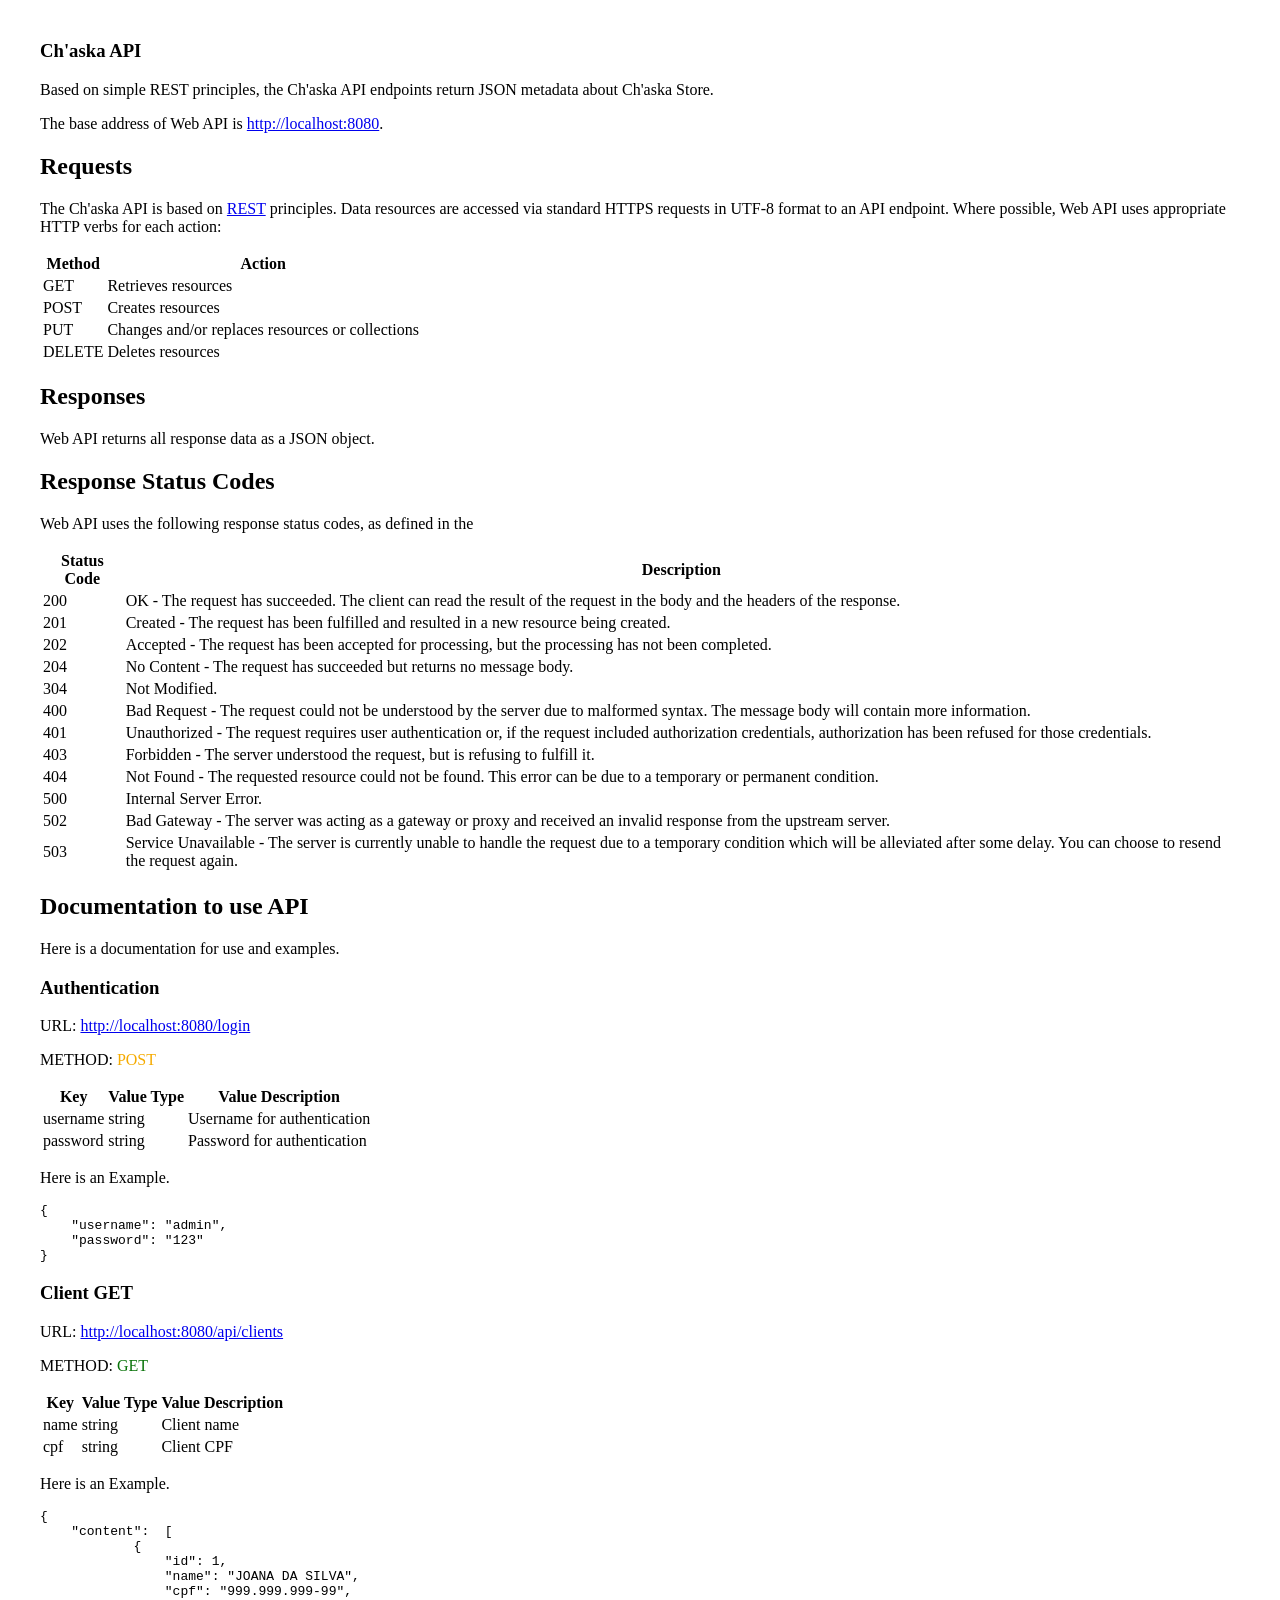
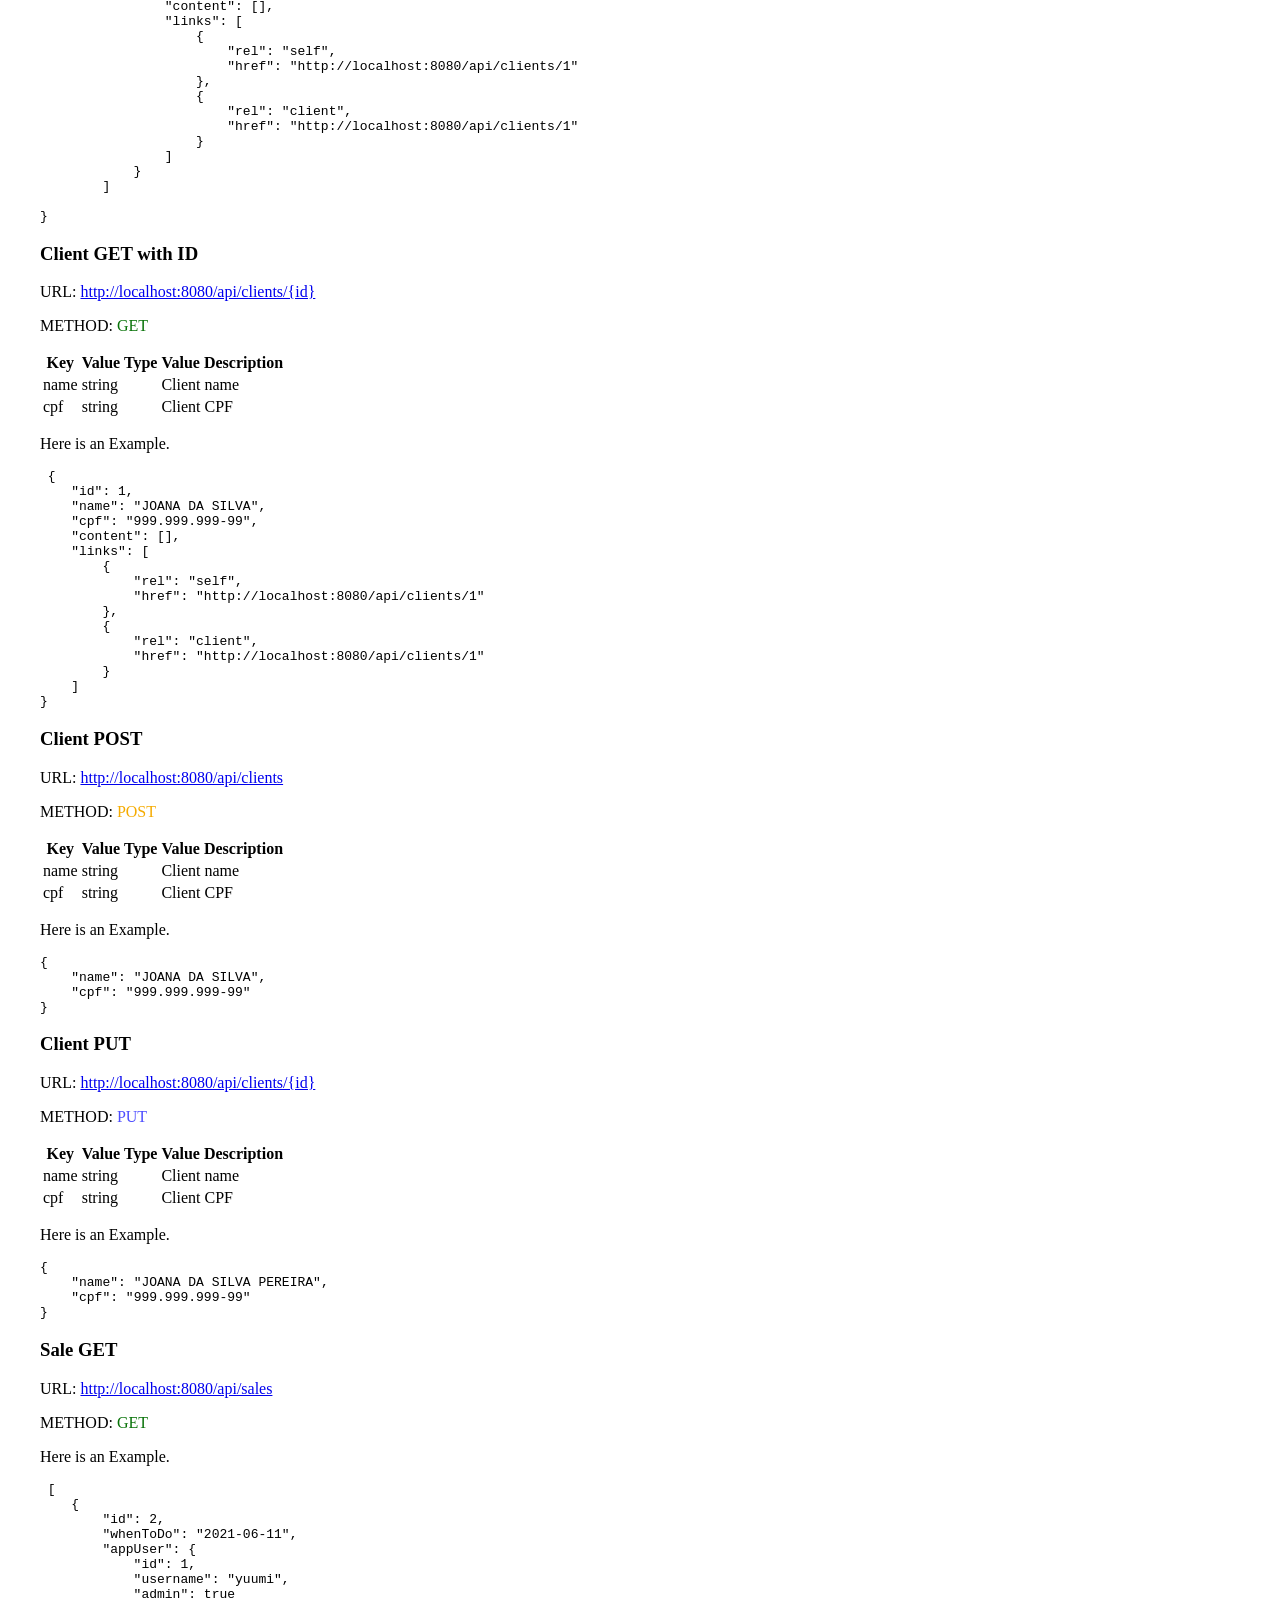
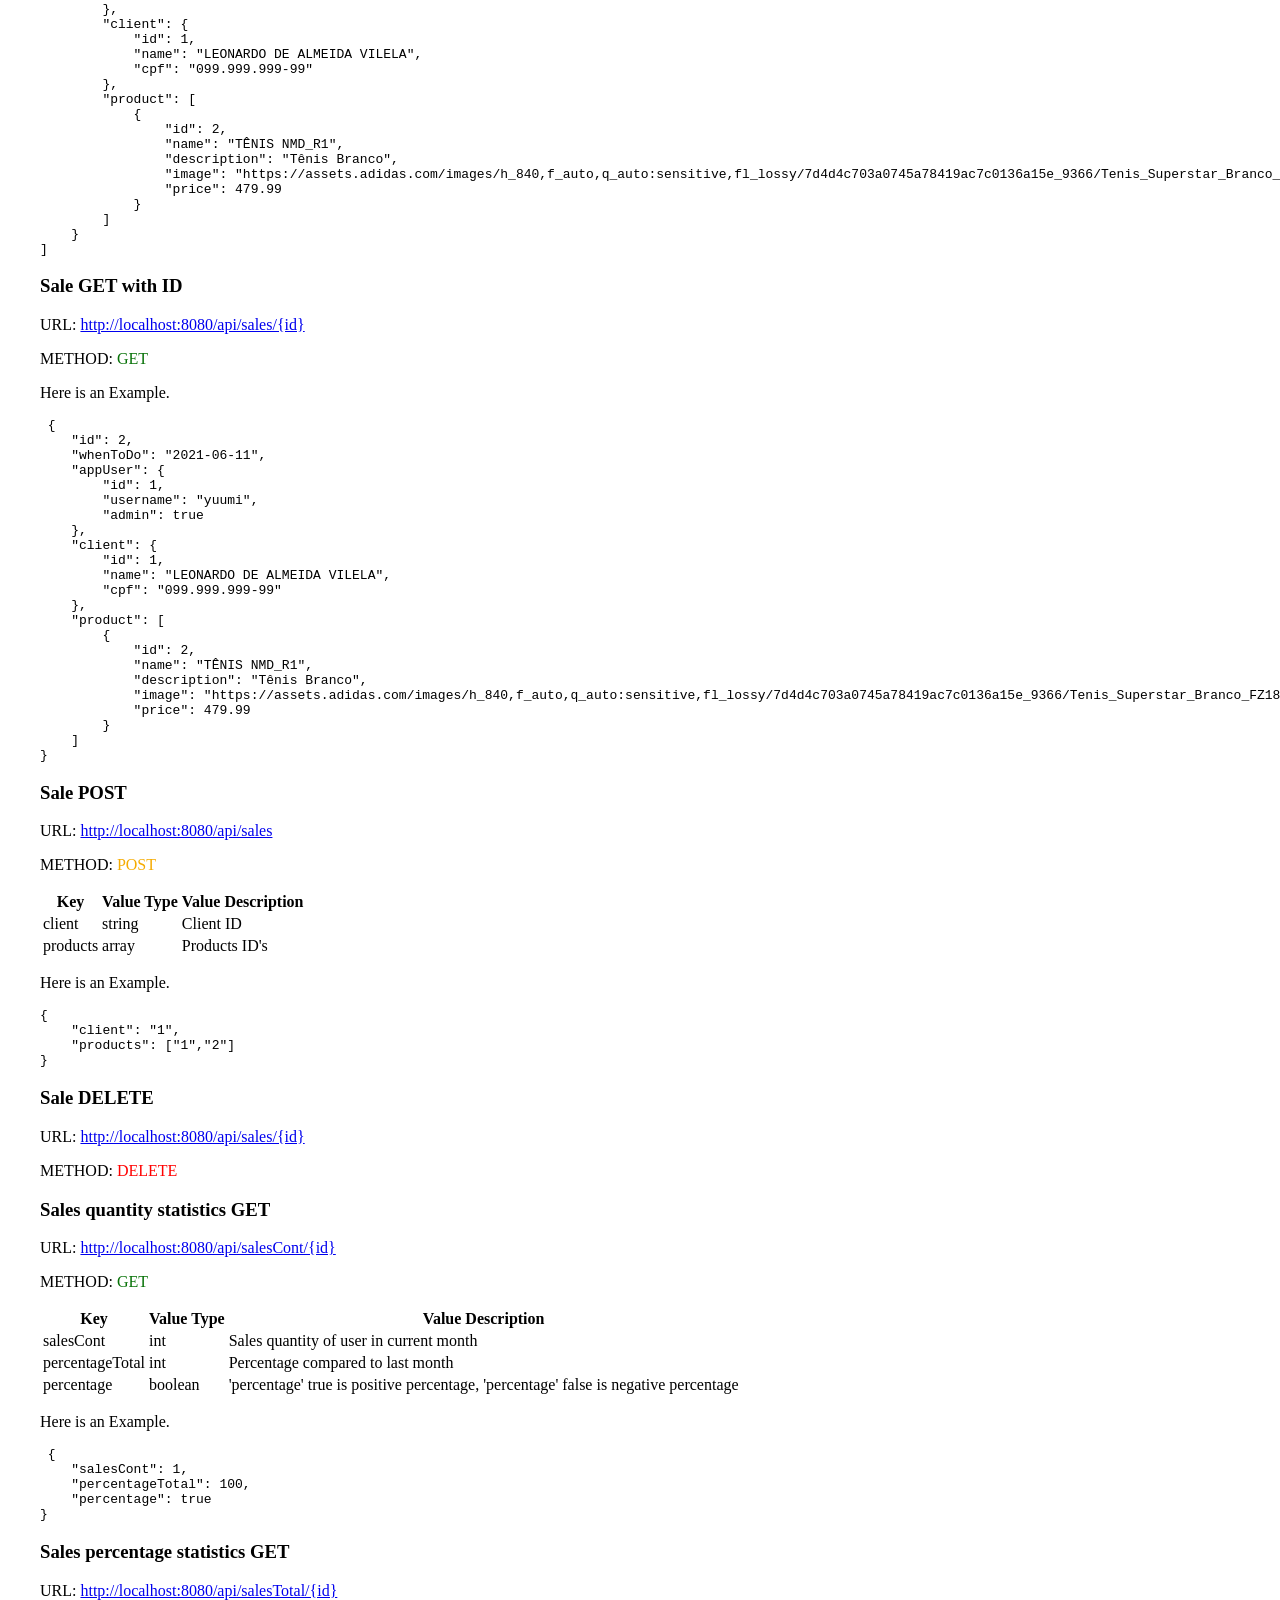
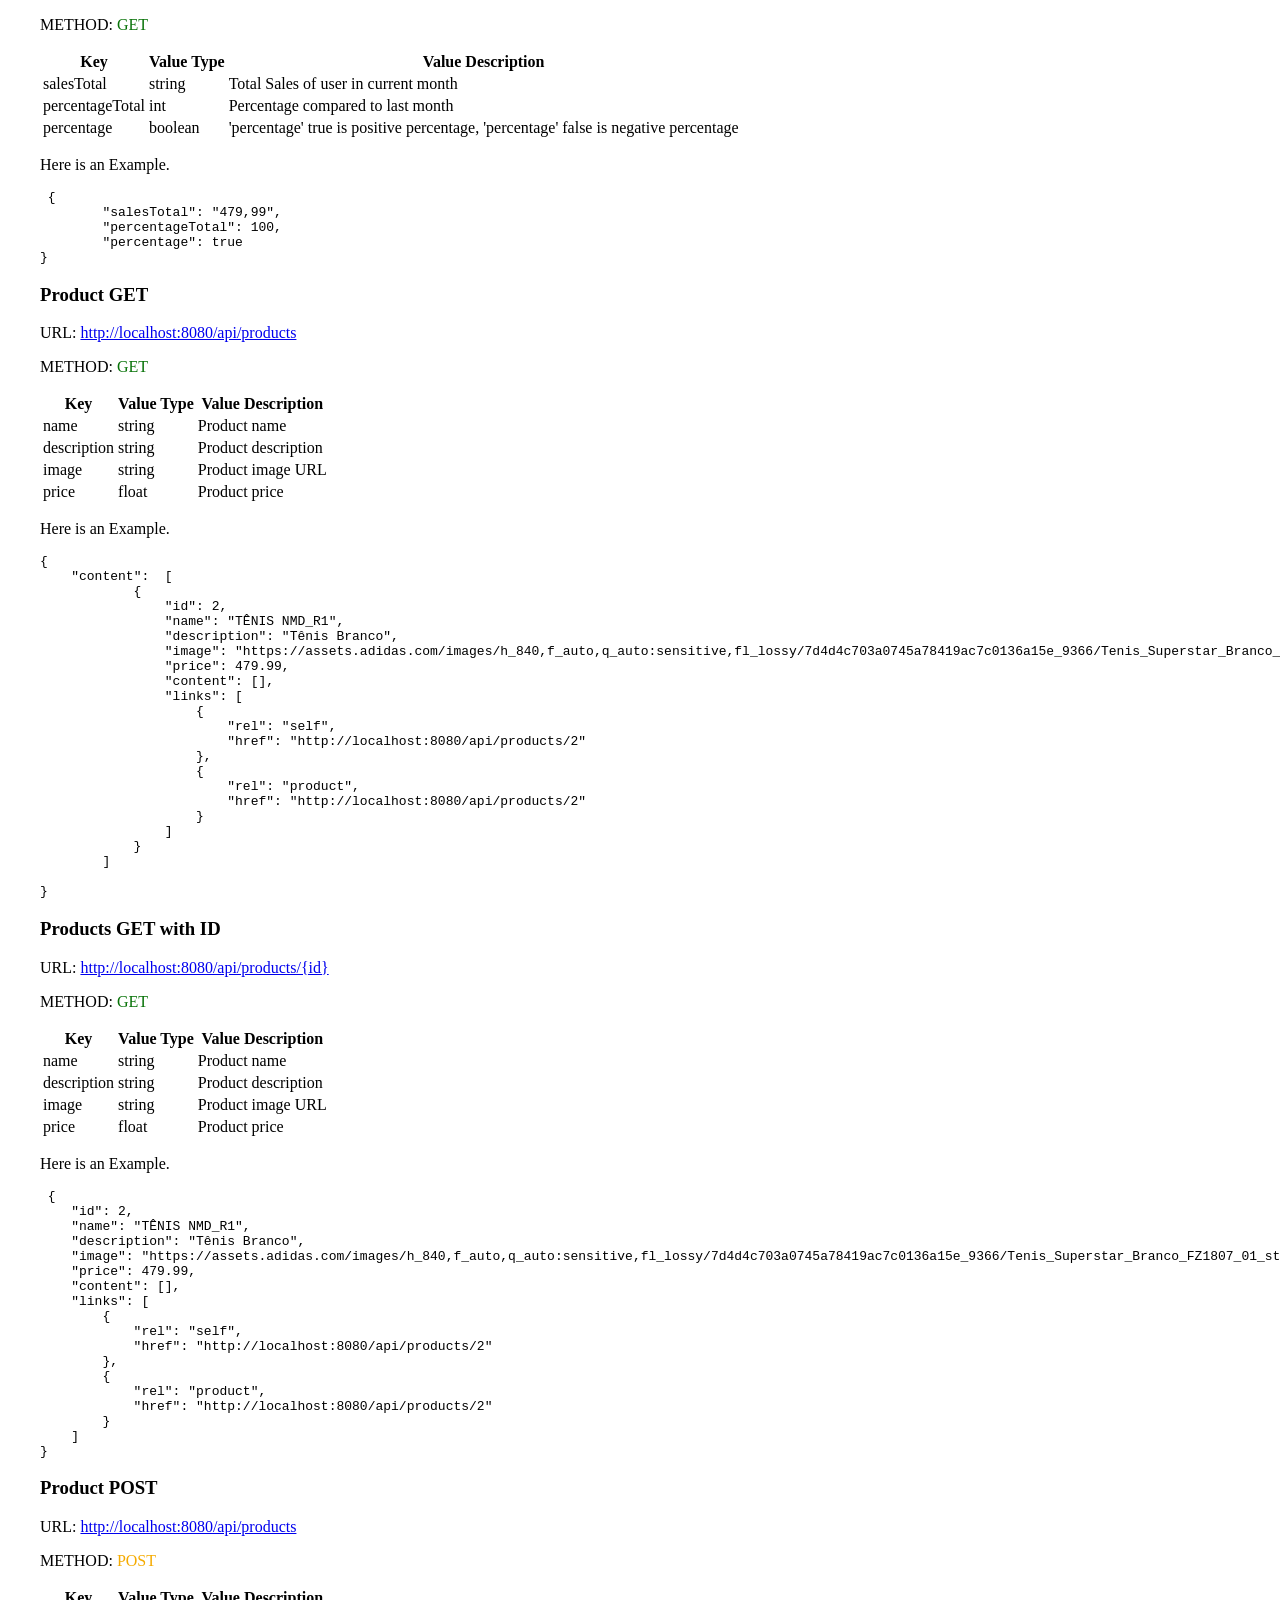
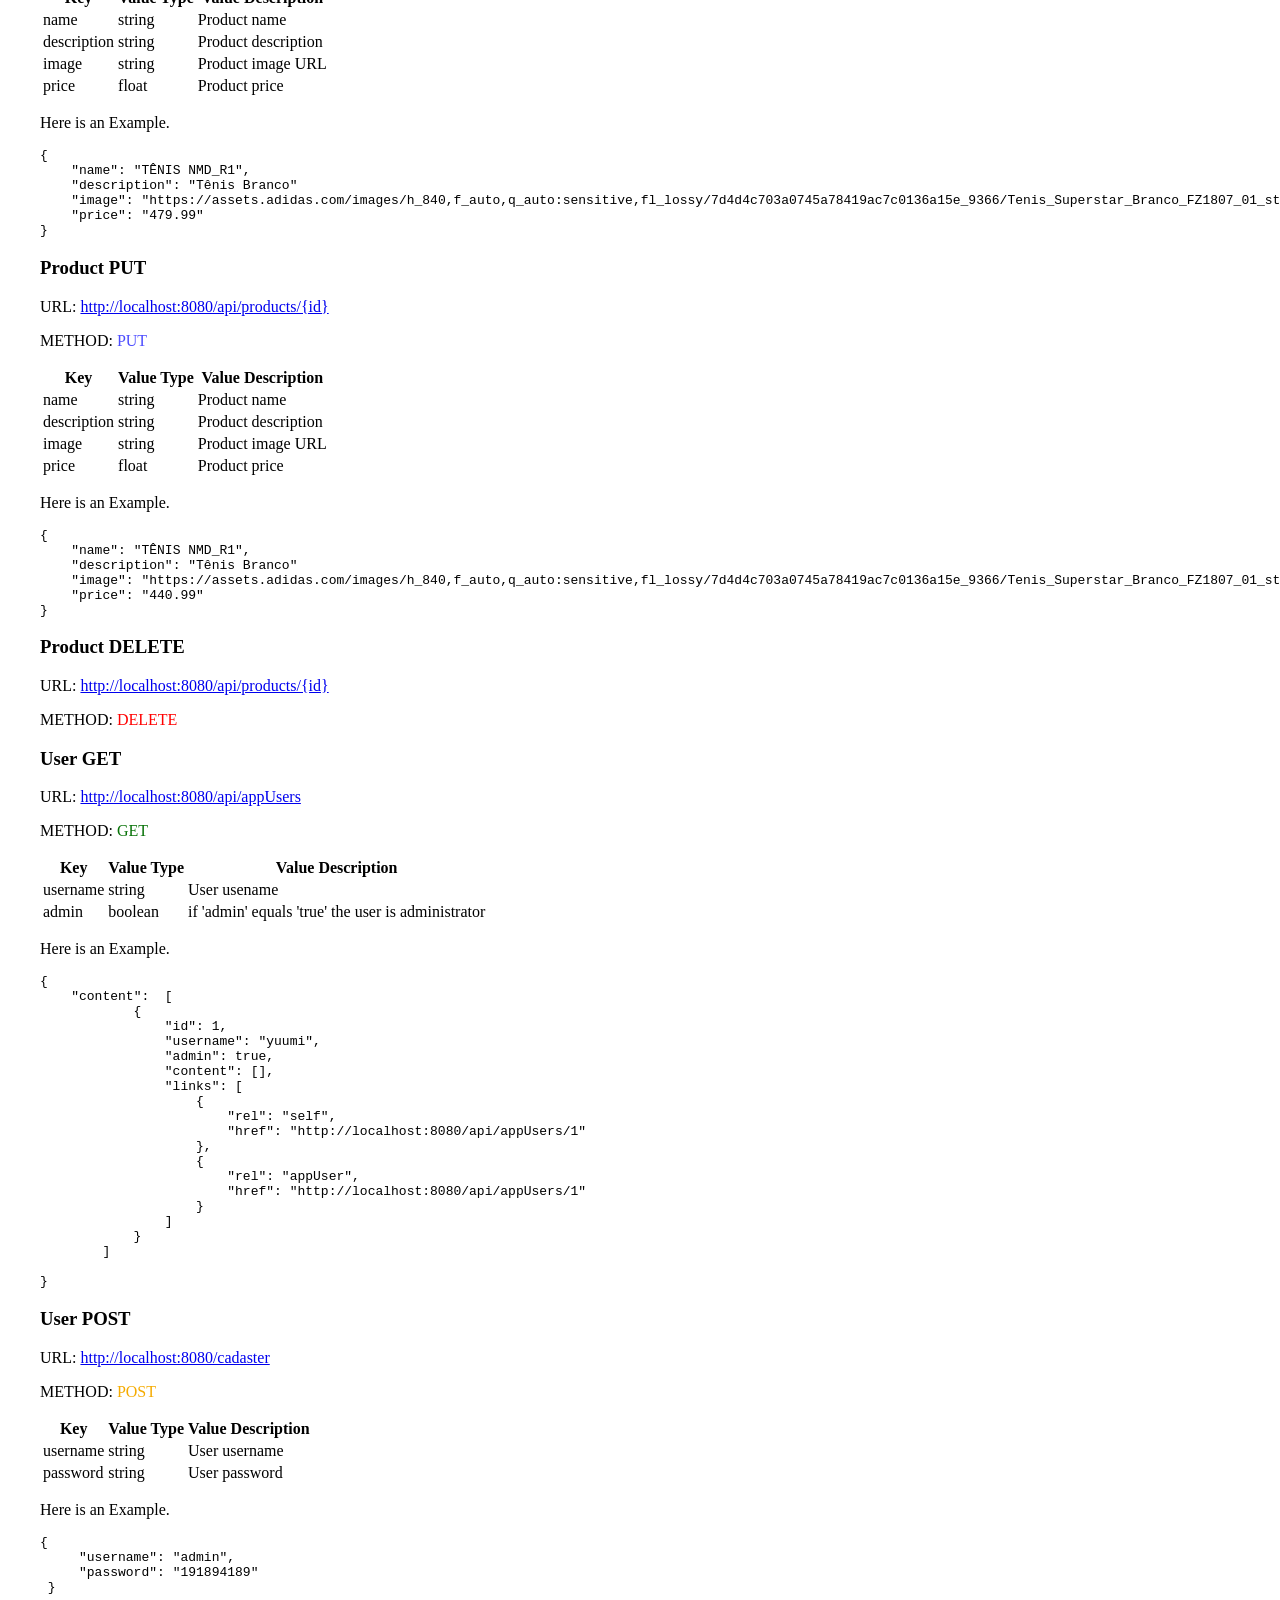
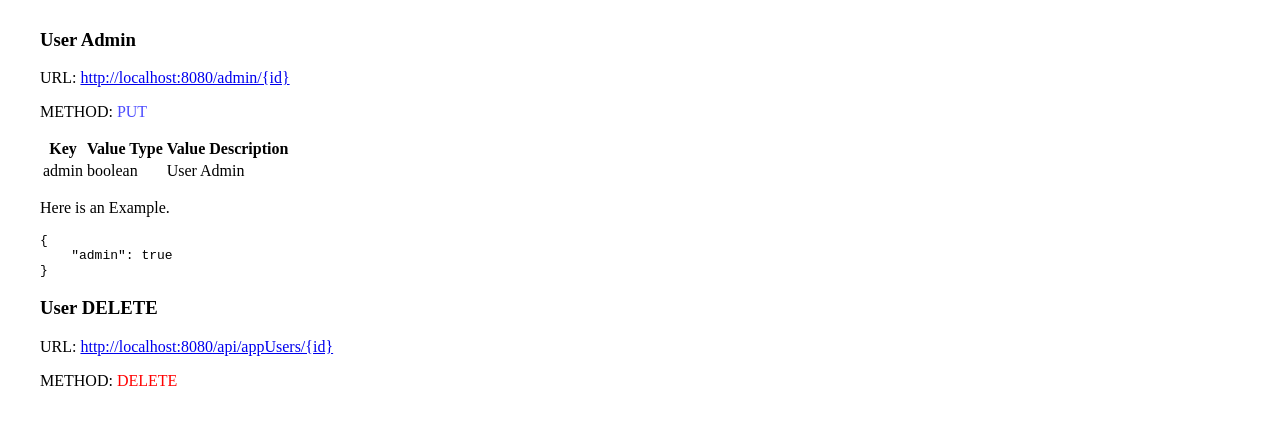
<file: documentationAPI.html>
<!DOCTYPE html>
<html lang="en" class="no-js">

<head>



    <meta charset="utf-8" />
    <title>Ch'aska API</title>

    <meta name="viewport" content="width=device-width, initial-scale=1.0" />

    <link href="https://sp-bootstrap.global.ssl.fastly.net/8.0.0/sp-bootstrap.min.css" rel="stylesheet" />




</head>

<body style="margin: 40px;">


    <div id="page-content">

        <div class="wrap-content">


            <main>
                <article class="post">
                    <section class="docs container-fluid">
                        <div class="row">
                            <div class="col-md-8">
                                <h1 class="display-1">
                                    Ch'aska API

                                </h1>
                            </div>
                        </div>
                    </section>

                    <section class="row">
                        <div class="col-sm-12">

                            <p>Based on simple REST principles, the Ch'aska API endpoints return JSON metadata
                                about Ch'aska Store.
                            </p>


                            <p>The base address of Web API is <a href="http://localhost:8080" target="_blank">http://localhost:8080</a>.

                            <h2 id="requests">Requests</h2>
                            <p>The Ch'aska API is based on <a
                                    href="http://en.wikipedia.org/wiki/Representational_state_transfer" target="_blank">REST</a>
                                principles. Data resources are accessed via standard HTTPS requests in UTF-8 format
                                to an API endpoint. Where possible, Web API uses appropriate HTTP verbs for each
                                action:</p>

                            <table class="table">
                                <thead>
                                    <tr>
                                        <th>Method</th>
                                        <th>Action</th>
                                    </tr>
                                </thead>
                                <tbody>
                                    <tr>
                                        <td>GET</td>
                                        <td>Retrieves resources</td>
                                    </tr>
                                    <tr>
                                        <td>POST</td>
                                        <td>Creates resources</td>
                                    </tr>
                                    <tr>
                                        <td>PUT</td>
                                        <td>Changes and/or replaces resources or collections</td>
                                    </tr>
                                    <tr>
                                        <td>DELETE</td>
                                        <td>Deletes resources</td>
                                    </tr>
                                </tbody>
                            </table>

                            <h2 id="responses">Responses</h2>
                            <p>Web API returns all response data as a JSON object.</p>


                            <h2 id="response-status-codes">Response Status Codes</h2>
                            <p>Web API uses the following response status codes, as defined in the</p>

                            <table class="table">
                                <thead>
                                    <tr>
                                        <th>Status Code</th>
                                        <th>Description</th>
                                    </tr>
                                </thead>
                                <tbody>
                                    <tr>
                                        <td>200</td>
                                        <td>OK - The request has succeeded. The client can read the result of the
                                            request in the body and the headers of the response.</td>
                                    </tr>
                                    <tr>
                                        <td>201</td>
                                        <td>Created - The request has been fulfilled and resulted in a new resource
                                            being created.</td>
                                    </tr>
                                    <tr>
                                        <td>202</td>
                                        <td>Accepted - The request has been accepted for processing, but the
                                            processing has not been completed.</td>
                                    </tr>
                                    <tr>
                                        <td>204</td>
                                        <td>No Content - The request has succeeded but returns no message body.</td>
                                    </tr>
                                    <tr>
                                        <td>304</td>
                                        <td>Not Modified.</td>
                                    </tr>
                                    <tr>
                                        <td>400</td>
                                        <td>Bad Request - The request could not be understood by the server due to
                                            malformed syntax. The message body will contain more information.</td>
                                    </tr>
                                    <tr>
                                        <td>401</td>
                                        <td>Unauthorized - The request requires user authentication or, if the
                                            request included authorization credentials, authorization has been
                                            refused for those credentials.</td>
                                    </tr>
                                    <tr>
                                        <td>403</td>
                                        <td>Forbidden - The server understood the request, but is refusing to
                                            fulfill it.</td>
                                    </tr>
                                    <tr>
                                        <td>404</td>
                                        <td>Not Found - The requested resource could not be found. This error can be
                                            due to a temporary or permanent condition.</td>
                                    </tr>
                                    <tr>
                                        <td>500</td>
                                        <td>Internal Server Error.</td>
                                    </tr>
                                    <tr>
                                        <td>502</td>
                                        <td>Bad Gateway - The server was acting as a gateway or proxy and received
                                            an invalid response from the upstream server.</td>
                                    </tr>
                                    <tr>
                                        <td>503</td>
                                        <td>Service Unavailable - The server is currently unable to handle the
                                            request due to a temporary condition which will be alleviated after some
                                            delay. You can choose to resend the request again.</td>
                                    </tr>
                                </tbody>
                            </table>

                            <h2 id="response-schema">Documentation to use API</h2>
                            <p>Here is a documentation for use and examples.</p>

                            <h3 id="authentication-error-object">Authentication</h3>
                            <p>URL: <a href="http://localhost:8080/login" target="_blank">http://localhost:8080/login</a></p>
                            <p>METHOD: <span style="color: #F5AB01;">POST</span></p>

                            <table class="table">
                                <thead>
                                    <tr>
                                        <th>Key</th>
                                        <th>Value Type</th>
                                        <th>Value Description</th>
                                    </tr>
                                </thead>
                                <tbody>
                                    <tr>
                                        <td>username</td>
                                        <td>string</td>
                                        <td>Username for authentication</td>
                                    </tr>
                                    <tr>
                                        <td>password</td>
                                        <td>string</td>
                                        <td>Password for authentication</td>
                                    </tr>
                                </tbody>
                            </table>

                            <p>Here is an Example.</p>
                            <div class="language-shell highlighter-rouge">
                                <div class="highlight">

<pre class="highlight"><code><span class="o">{</span>
    <span class="s2">"username"</span>: <span class="s2">"admin"</span>,
    <span class="s2">"password"</span>: <span class="s2">"123"</span>
<span class="o">}</span>
</code></pre>
                                </div>
                            </div>

                            <!--Client get-->
                            <h3 id="authentication-error-object">Client GET</h3>
                            <p>URL: <a href="http://localhost:8080/api/clients" target="_blank">http://localhost:8080/api/clients</a></p>
                            <p>METHOD: <span style="color: rgb(7, 114, 7);">GET</span></p>

                            <table class="table">
                                <thead>
                                    <tr>
                                        <th>Key</th>
                                        <th>Value Type</th>
                                        <th>Value Description</th>
                                    </tr>
                                </thead>
                                <tbody>
                                    <tr>
                                        <td>name</td>
                                        <td>string</td>
                                        <td>Client name</td>
                                    </tr>
                                    <tr>
                                        <td>cpf</td>
                                        <td>string</td>
                                        <td>Client CPF</td>
                                    </tr>
                                </tbody>
                            </table>

                            <p>Here is an Example.</p>
                            <div class="language-shell highlighter-rouge">
                                <div class="highlight">

<pre class="highlight"><code><span class="o">{</span>
    <span class="s2">"content"</span>: <span class="s2"> [
            {
                "id": 1,
                "name": "JOANA DA SILVA",
                "cpf": "999.999.999-99",
                "content": [],
                "links": [
                    {
                        "rel": "self",
                        "href": "http://localhost:8080/api/clients/1"
                    },
                    {
                        "rel": "client",
                        "href": "http://localhost:8080/api/clients/1"
                    }
                ]
            }
        ]
    </span>
<span class="o">}</span>
</code></pre>
                                </div>
                            </div>


                            <!--Client get ID-->
                            <h3 id="authentication-error-object">Client GET with ID</h3>
                            <p>URL: <a href="http://localhost:8080/api/clients/{id}" target="_blank">http://localhost:8080/api/clients/{id}</a></p>
                            <p>METHOD: <span style="color: rgb(7, 114, 7);">GET</span></p>

                            <table class="table">
                                <thead>
                                    <tr>
                                        <th>Key</th>
                                        <th>Value Type</th>
                                        <th>Value Description</th>
                                    </tr>
                                </thead>
                                <tbody>
                                    <tr>
                                        <td>name</td>
                                        <td>string</td>
                                        <td>Client name</td>
                                    </tr>
                                    <tr>
                                        <td>cpf</td>
                                        <td>string</td>
                                        <td>Client CPF</td>
                                    </tr>
                                </tbody>
                            </table>

                            <p>Here is an Example.</p>
                            <div class="language-shell highlighter-rouge">
                                <div class="highlight">



<pre class="highlight"><code><span class="s2"> {
    "id": 1,
    "name": "JOANA DA SILVA",
    "cpf": "999.999.999-99",
    "content": [],
    "links": [
        {
            "rel": "self",
            "href": "http://localhost:8080/api/clients/1"
        },
        {
            "rel": "client",
            "href": "http://localhost:8080/api/clients/1"
        }
    ]
}</span></code></pre>
                                </div>
                            </div>



                            <!--Client post-->
                            <h3 id="authentication-error-object">Client POST</h3>
                            <p>URL: <a href="http://localhost:8080/api/clients" target="_blank">http://localhost:8080/api/clients</a></p>
                            <p>METHOD: <span style="color: #F5AB01;">POST</span></p>

                            <table class="table">
                                <thead>
                                    <tr>
                                        <th>Key</th>
                                        <th>Value Type</th>
                                        <th>Value Description</th>
                                    </tr>
                                </thead>
                                <tbody>
                                    <tr>
                                        <td>name</td>
                                        <td>string</td>
                                        <td>Client name</td>
                                    </tr>
                                    <tr>
                                        <td>cpf</td>
                                        <td>string</td>
                                        <td>Client CPF</td>
                                    </tr>
                                </tbody>
                            </table>

                            <p>Here is an Example.</p>
                            <div class="language-shell highlighter-rouge">
                                <div class="highlight">

<pre class="highlight"><code><span class="o">{</span>
    <span class="s2">"name"</span>: <span class="s2">"JOANA DA SILVA"</span>,
    <span class="s2">"cpf"</span>: <span class="s2">"999.999.999-99"</span>
<span class="o">}</span>
</code></pre>
                                </div>
                            </div>


                            <!--Client put-->
                            <h3 id="authentication-error-object">Client PUT</h3>
                            <p>URL: <a href="http://localhost:8080/api/clients/{id}" target="_blank">http://localhost:8080/api/clients/{id}</a></p>
                            <p>METHOD: <span style="color: rgb(77, 77, 255);">PUT</span></p>

                            <table class="table">
                                <thead>
                                    <tr>
                                        <th>Key</th>
                                        <th>Value Type</th>
                                        <th>Value Description</th>
                                    </tr>
                                </thead>
                                <tbody>
                                    <tr>
                                        <td>name</td>
                                        <td>string</td>
                                        <td>Client name</td>
                                    </tr>
                                    <tr>
                                        <td>cpf</td>
                                        <td>string</td>
                                        <td>Client CPF</td>
                                    </tr>
                                </tbody>
                            </table>

                            <p>Here is an Example.</p>
                            <div class="language-shell highlighter-rouge">
                                <div class="highlight">

<pre class="highlight"><code><span class="o">{</span>
    <span class="s2">"name"</span>: <span class="s2">"JOANA DA SILVA PEREIRA"</span>,
    <span class="s2">"cpf"</span>: <span class="s2">"999.999.999-99"</span>
<span class="o">}</span>
</code></pre>
                                </div>
                            </div>






                            <!--Sale GET-->
                            <h3 id="authentication-error-object">Sale GET</h3>
                            <p>URL: <a href="http://localhost:8080/api/sales" target="_blank">http://localhost:8080/api/sales</a></p>
                            <p>METHOD: <span style="color: rgb(7, 114, 7);">GET</span></p>

                            <p>Here is an Example.</p>
                            <div class="language-shell highlighter-rouge">
                                <div class="highlight">


<pre class="highlight"><code><span class="s2"> [
    {
        "id": 2,
        "whenToDo": "2021-06-11",
        "appUser": {
            "id": 1,
            "username": "yuumi",
            "admin": true
        },
        "client": {
            "id": 1,
            "name": "LEONARDO DE ALMEIDA VILELA",
            "cpf": "099.999.999-99"
        },
        "product": [
            {
                "id": 2,
                "name": "TÊNIS NMD_R1",
                "description": "Tênis Branco",
                "image": "https://assets.adidas.com/images/h_840,f_auto,q_auto:sensitive,fl_lossy/7d4d4c703a0745a78419ac7c0136a15e_9366/Tenis_Superstar_Branco_FZ1807_01_standard.jpg",
                "price": 479.99
            }
        ]
    }
]</span></code></pre>
                                </div>
                            </div>


                            <!--Sale GET with ID-->
                            <h3 id="authentication-error-object">Sale GET with ID</h3>
                            <p>URL: <a href="http://localhost:8080/api/sales/{id}" target="_blank">http://localhost:8080/api/sales/{id}</a></p>
                            <p>METHOD: <span style="color: rgb(7, 114, 7);">GET</span></p>

                            <p>Here is an Example.</p>
                            <div class="language-shell highlighter-rouge">
                                <div class="highlight">



<pre class="highlight"><code><span class="s2"> {
    "id": 2,
    "whenToDo": "2021-06-11",
    "appUser": {
        "id": 1,
        "username": "yuumi",
        "admin": true
    },
    "client": {
        "id": 1,
        "name": "LEONARDO DE ALMEIDA VILELA",
        "cpf": "099.999.999-99"
    },
    "product": [
        {
            "id": 2,
            "name": "TÊNIS NMD_R1",
            "description": "Tênis Branco",
            "image": "https://assets.adidas.com/images/h_840,f_auto,q_auto:sensitive,fl_lossy/7d4d4c703a0745a78419ac7c0136a15e_9366/Tenis_Superstar_Branco_FZ1807_01_standard.jpg",
            "price": 479.99
        }
    ]
}</span></code></pre>
                                </div>
                            </div>



                            <!--Sale POST-->
                            <h3 id="authentication-error-object">Sale POST</h3>
                            <p>URL: <a href="http://localhost:8080/api/sales" target="_blank">http://localhost:8080/api/sales</a></p>
                            <p>METHOD: <span style="color: #F5AB01;">POST</span></p>

                            <table class="table">
                                <thead>
                                    <tr>
                                        <th>Key</th>
                                        <th>Value Type</th>
                                        <th>Value Description</th>
                                    </tr>
                                </thead>
                                <tbody>
                                    <tr>
                                        <td>client</td>
                                        <td>string</td>
                                        <td>Client ID</td>
                                    </tr>
                                    <tr>
                                        <td>products</td>
                                        <td>array</td>
                                        <td>Products ID's</td>
                                    </tr>
                                </tbody>
                            </table>

                            <p>Here is an Example.</p>
                            <div class="language-shell highlighter-rouge">
                                <div class="highlight">

<pre class="highlight"><code><span class="o">{</span>
    <span class="s2">"client"</span>: <span class="s2">"1"</span>,
    <span class="s2">"products"</span>: <span class="s2">["1","2"]</span>
<span class="o">}</span>
</code></pre>
                                </div>
                            </div>


                            <!--Sale DELETE-->
                            <h3 id="authentication-error-object">Sale DELETE</h3>
                            <p>URL: <a href="http://localhost:8080/api/sales/{id}" target="_blank">http://localhost:8080/api/sales/{id}</a></p>
                            <p>METHOD: <span style="color: red;">DELETE</span></p>





                             <!--Sales quantity statistics GET-->
                             <h3 id="authentication-error-object">Sales quantity statistics GET</h3>
                             <p>URL: <a href="http://localhost:8080/api/salesCont/{id}" target="_blank">http://localhost:8080/api/salesCont/{id}</a></p>
                             <p>METHOD: <span style="color: rgb(7, 114, 7);">GET</span></p>

                             <table class="table">
                                <thead>
                                    <tr>
                                        <th>Key</th>
                                        <th>Value Type</th>
                                        <th>Value Description</th>
                                    </tr>
                                </thead>
                                <tbody>
                                    <tr>
                                        <td>salesCont</td>
                                        <td>int</td>
                                        <td>Sales quantity of user in current month</td>
                                    </tr>
                                    <tr>
                                        <td>percentageTotal</td>
                                        <td>int</td>
                                        <td>Percentage compared to last month</td>
                                    </tr>
                                    <tr>
                                        <td>percentage</td>
                                        <td>boolean</td>
                                        <td>'percentage' true is positive percentage, 'percentage' false is negative percentage</td>
                                    </tr>
                                </tbody>
                            </table>
 
                             <p>Here is an Example.</p>
                             <div class="language-shell highlighter-rouge">
                                 <div class="highlight">
 
 
 
 <pre class="highlight"><code><span class="s2"> {
    "salesCont": 1,
    "percentageTotal": 100,
    "percentage": true
}</span></code></pre>
                                 </div>
                             </div>



                             <!--Sales percentage statistics GET-->
                             <h3 id="authentication-error-object">Sales percentage statistics GET</h3>
                             <p>URL: <a href="http://localhost:8080/api/salesTotal/{id}" target="_blank">http://localhost:8080/api/salesTotal/{id}</a></p>
                             <p>METHOD: <span style="color: rgb(7, 114, 7);">GET</span></p>

                             <table class="table">
                                <thead>
                                    <tr>
                                        <th>Key</th>
                                        <th>Value Type</th>
                                        <th>Value Description</th>
                                    </tr>
                                </thead>
                                <tbody>
                                    <tr>
                                        <td>salesTotal</td>
                                        <td>string</td>
                                        <td>Total Sales of user in current month</td>
                                    </tr>
                                    <tr>
                                        <td>percentageTotal</td>
                                        <td>int</td>
                                        <td>Percentage compared to last month</td>
                                    </tr>
                                    <tr>
                                        <td>percentage</td>
                                        <td>boolean</td>
                                        <td>'percentage' true is positive percentage, 'percentage' false is negative percentage</td>
                                    </tr>
                                </tbody>
                            </table>
 
                             <p>Here is an Example.</p>
                             <div class="language-shell highlighter-rouge">
                                 <div class="highlight">
 
 
 
 <pre class="highlight"><code><span class="s2"> {
        "salesTotal": "479,99",
        "percentageTotal": 100,
        "percentage": true
}</span></code></pre>
                                 </div>
                             </div>




                             <!--Product GET-->
                            <h3 id="authentication-error-object">Product GET</h3>
                            <p>URL: <a href="http://localhost:8080/api/products" target="_blank">http://localhost:8080/api/products</a></p>
                            <p>METHOD: <span style="color: rgb(7, 114, 7);">GET</span></p>

                            <table class="table">
                                <thead>
                                    <tr>
                                        <th>Key</th>
                                        <th>Value Type</th>
                                        <th>Value Description</th>
                                    </tr>
                                </thead>
                                <tbody>
                                    <tr>
                                        <td>name</td>
                                        <td>string</td>
                                        <td>Product name</td>
                                    </tr>
                                    <tr>
                                        <td>description</td>
                                        <td>string</td>
                                        <td>Product description</td>
                                    </tr>
                                    <tr>
                                        <td>image</td>
                                        <td>string</td>
                                        <td>Product image URL</td>
                                    </tr>
                                    <tr>
                                        <td>price</td>
                                        <td>float</td>
                                        <td>Product price</td>
                                    </tr>
                                </tbody>
                            </table>

                            <p>Here is an Example.</p>
                            <div class="language-shell highlighter-rouge">
                                <div class="highlight">

<pre class="highlight"><code><span class="o">{</span>
    <span class="s2">"content"</span>: <span class="s2"> [
            {
                "id": 2,
                "name": "TÊNIS NMD_R1",
                "description": "Tênis Branco",
                "image": "https://assets.adidas.com/images/h_840,f_auto,q_auto:sensitive,fl_lossy/7d4d4c703a0745a78419ac7c0136a15e_9366/Tenis_Superstar_Branco_FZ1807_01_standard.jpg",
                "price": 479.99,
                "content": [],
                "links": [
                    {
                        "rel": "self",
                        "href": "http://localhost:8080/api/products/2"
                    },
                    {
                        "rel": "product",
                        "href": "http://localhost:8080/api/products/2"
                    }
                ]
            }
        ]
    </span>
<span class="o">}</span>
</code></pre>
                                </div>
                            </div>


                            <!--Products GET with ID-->
                            <h3 id="authentication-error-object">Products GET with ID</h3>
                            <p>URL: <a href="http://localhost:8080/api/products/{id}" target="_blank">http://localhost:8080/api/products/{id}</a></p>
                            <p>METHOD: <span style="color: rgb(7, 114, 7);">GET</span></p>

                            <table class="table">
                                <thead>
                                    <tr>
                                        <th>Key</th>
                                        <th>Value Type</th>
                                        <th>Value Description</th>
                                    </tr>
                                </thead>
                                <tbody>
                                    <tr>
                                        <td>name</td>
                                        <td>string</td>
                                        <td>Product name</td>
                                    </tr>
                                    <tr>
                                        <td>description</td>
                                        <td>string</td>
                                        <td>Product description</td>
                                    </tr>
                                    <tr>
                                        <td>image</td>
                                        <td>string</td>
                                        <td>Product image URL</td>
                                    </tr>
                                    <tr>
                                        <td>price</td>
                                        <td>float</td>
                                        <td>Product price</td>
                                    </tr>
                                </tbody>
                            </table>

                            <p>Here is an Example.</p>
                            <div class="language-shell highlighter-rouge">
                                <div class="highlight">



<pre class="highlight"><code><span class="s2"> {
    "id": 2,
    "name": "TÊNIS NMD_R1",
    "description": "Tênis Branco",
    "image": "https://assets.adidas.com/images/h_840,f_auto,q_auto:sensitive,fl_lossy/7d4d4c703a0745a78419ac7c0136a15e_9366/Tenis_Superstar_Branco_FZ1807_01_standard.jpg",
    "price": 479.99,
    "content": [],
    "links": [
        {
            "rel": "self",
            "href": "http://localhost:8080/api/products/2"
        },
        {
            "rel": "product",
            "href": "http://localhost:8080/api/products/2"
        }
    ]
}</span></code></pre>
                                </div>
                            </div>



                            <!--Product POST-->
                            <h3 id="authentication-error-object">Product POST</h3>
                            <p>URL: <a href="http://localhost:8080/api/products" target="_blank">http://localhost:8080/api/products</a></p>
                            <p>METHOD: <span style="color: #F5AB01;">POST</span></p>

                            <table class="table">
                                <thead>
                                    <tr>
                                        <th>Key</th>
                                        <th>Value Type</th>
                                        <th>Value Description</th>
                                    </tr>
                                </thead>
                                <tbody>
                                    <tr>
                                        <td>name</td>
                                        <td>string</td>
                                        <td>Product name</td>
                                    </tr>
                                    <tr>
                                        <td>description</td>
                                        <td>string</td>
                                        <td>Product description</td>
                                    </tr>
                                    <tr>
                                        <td>image</td>
                                        <td>string</td>
                                        <td>Product image URL</td>
                                    </tr>
                                    <tr>
                                        <td>price</td>
                                        <td>float</td>
                                        <td>Product price</td>
                                    </tr>
                                </tbody>
                            </table>

                            <p>Here is an Example.</p>
                            <div class="language-shell highlighter-rouge">
                                <div class="highlight">

<pre class="highlight"><code><span class="o">{</span>
    <span class="s2">"name"</span>: <span class="s2">"TÊNIS NMD_R1"</span>,
    <span class="s2">"description"</span>: <span class="s2">"Tênis Branco"</span>
    <span class="s2">"image"</span>: <span class="s2">"https://assets.adidas.com/images/h_840,f_auto,q_auto:sensitive,fl_lossy/7d4d4c703a0745a78419ac7c0136a15e_9366/Tenis_Superstar_Branco_FZ1807_01_standard.jpg"</span>
    <span class="s2">"price"</span>: <span class="s2">"479.99"</span>
<span class="o">}</span>
</code></pre>
                                </div>
                            </div>


                            <!--Product put-->
                            <h3 id="authentication-error-object">Product PUT</h3>
                            <p>URL: <a href="http://localhost:8080/api/products/{id}" target="_blank">http://localhost:8080/api/products/{id}</a></p>
                            <p>METHOD: <span style="color: rgb(77, 77, 255);">PUT</span></p>

                            <table class="table">
                                <thead>
                                    <tr>
                                        <th>Key</th>
                                        <th>Value Type</th>
                                        <th>Value Description</th>
                                    </tr>
                                </thead>
                                <tbody>
                                    <tr>
                                        <td>name</td>
                                        <td>string</td>
                                        <td>Product name</td>
                                    </tr>
                                    <tr>
                                        <td>description</td>
                                        <td>string</td>
                                        <td>Product description</td>
                                    </tr>
                                    <tr>
                                        <td>image</td>
                                        <td>string</td>
                                        <td>Product image URL</td>
                                    </tr>
                                    <tr>
                                        <td>price</td>
                                        <td>float</td>
                                        <td>Product price</td>
                                    </tr>
                                </tbody>
                            </table>
                            <p>Here is an Example.</p>
                            <div class="language-shell highlighter-rouge">
                                <div class="highlight">

<pre class="highlight"><code><span class="o">{</span>
    <span class="s2">"name"</span>: <span class="s2">"TÊNIS NMD_R1"</span>,
    <span class="s2">"description"</span>: <span class="s2">"Tênis Branco"</span>
    <span class="s2">"image"</span>: <span class="s2">"https://assets.adidas.com/images/h_840,f_auto,q_auto:sensitive,fl_lossy/7d4d4c703a0745a78419ac7c0136a15e_9366/Tenis_Superstar_Branco_FZ1807_01_standard.jpg"</span>
    <span class="s2">"price"</span>: <span class="s2">"440.99"</span>
<span class="o">}</span>
</code></pre>
                                </div>
                            </div>



                            <!--Product DELETE-->
                            <h3 id="authentication-error-object">Product DELETE</h3>
                            <p>URL: <a href="http://localhost:8080/api/products/{id}" target="_blank">http://localhost:8080/api/products/{id}</a></p>
                            <p>METHOD: <span style="color: red;">DELETE</span></p>




                            
                            <!--User GET-->
                            <h3 id="authentication-error-object">User GET</h3>
                            <p>URL: <a href="http://localhost:8080/api/appUsers" target="_blank">http://localhost:8080/api/appUsers</a></p>
                            <p>METHOD: <span style="color: rgb(7, 114, 7);">GET</span></p>

                            <table class="table">
                                <thead>
                                    <tr>
                                        <th>Key</th>
                                        <th>Value Type</th>
                                        <th>Value Description</th>
                                    </tr>
                                </thead>
                                <tbody>
                                    <tr>
                                        <td>username</td>
                                        <td>string</td>
                                        <td>User usename</td>
                                    </tr>
                                    <tr>
                                        <td>admin</td>
                                        <td>boolean</td>
                                        <td>if 'admin' equals 'true' the user is administrator</td>
                                    </tr>
                                </tbody>
                            </table>

                            <p>Here is an Example.</p>
                            <div class="language-shell highlighter-rouge">
                                <div class="highlight">

<pre class="highlight"><code><span class="o">{</span>
    <span class="s2">"content"</span>: <span class="s2"> [
            {
                "id": 1,
                "username": "yuumi",
                "admin": true,
                "content": [],
                "links": [
                    {
                        "rel": "self",
                        "href": "http://localhost:8080/api/appUsers/1"
                    },
                    {
                        "rel": "appUser",
                        "href": "http://localhost:8080/api/appUsers/1"
                    }
                ]
            }
        ]
    </span>
<span class="o">}</span>
</code></pre>
                                </div>
                            </div>

                             <!--User  POST-->
                             <h3 id="authentication-error-object">User POST</h3>
                             <p>URL: <a href="http://localhost:8080/cadaster" target="_blank">http://localhost:8080/cadaster</a></p>
                             <p>METHOD: <span style="color: #F5AB01;">POST</span></p>
 
                             <table class="table">
                                 <thead>
                                     <tr>
                                         <th>Key</th>
                                         <th>Value Type</th>
                                         <th>Value Description</th>
                                     </tr>
                                 </thead>
                                 <tbody>
                                     <tr>
                                         <td>username</td>
                                         <td>string</td>
                                         <td>User username</td>
                                     </tr>
                                     <tr>
                                         <td>password</td>
                                         <td>string</td>
                                         <td>User password</td>
                                     </tr>
                                 </tbody>
                             </table>
 
                             <p>Here is an Example.</p>
                             <div class="language-shell highlighter-rouge">
                                 <div class="highlight">
 
 <pre class="highlight"><code><span class="o">{</span>
     <span class="s2">"username"</span>: <span class="s2">"admin"</span>,
     <span class="s2">"password"</span>: <span class="s2">"191894189"</span>
 <span class="o">}</span>
 </code></pre>
                                 </div>
                             </div>


                             <!--Product put-->
                            <h3 id="authentication-error-object">User Admin</h3>
                            <p>URL: <a href="http://localhost:8080/admin/{id}" target="_blank">http://localhost:8080/admin/{id}</a></p>
                            <p>METHOD: <span style="color: rgb(77, 77, 255);">PUT</span></p>

                            <table class="table">
                                <thead>
                                    <tr>
                                        <th>Key</th>
                                        <th>Value Type</th>
                                        <th>Value Description</th>
                                    </tr>
                                </thead>
                                <tbody>
                                    <tr>
                                        <td>admin</td>
                                        <td>boolean</td>
                                        <td>User Admin</td>
                                    </tr>
                                </tbody>
                            </table>
                            <p>Here is an Example.</p>
                            <div class="language-shell highlighter-rouge">
                                <div class="highlight">

<pre class="highlight"><code><span class="o">{</span>
    <span class="s2">"admin"</span>: <span class="s2">true</span>
<span class="o">}</span>
</code></pre>



                               <!--User DELETE-->
                               <h3 id="authentication-error-object">User DELETE</h3>
                               <p>URL: <a href="http://localhost:8080/api/appUsers/{id}" target="_blank">http://localhost:8080/api/appUsers/{id}</a></p>
                               <p>METHOD: <span style="color: red;">DELETE</span></p>






          









                    </section>
                </article>
            </main>
        </div>

        </footer>



</body>

</html>
</file>
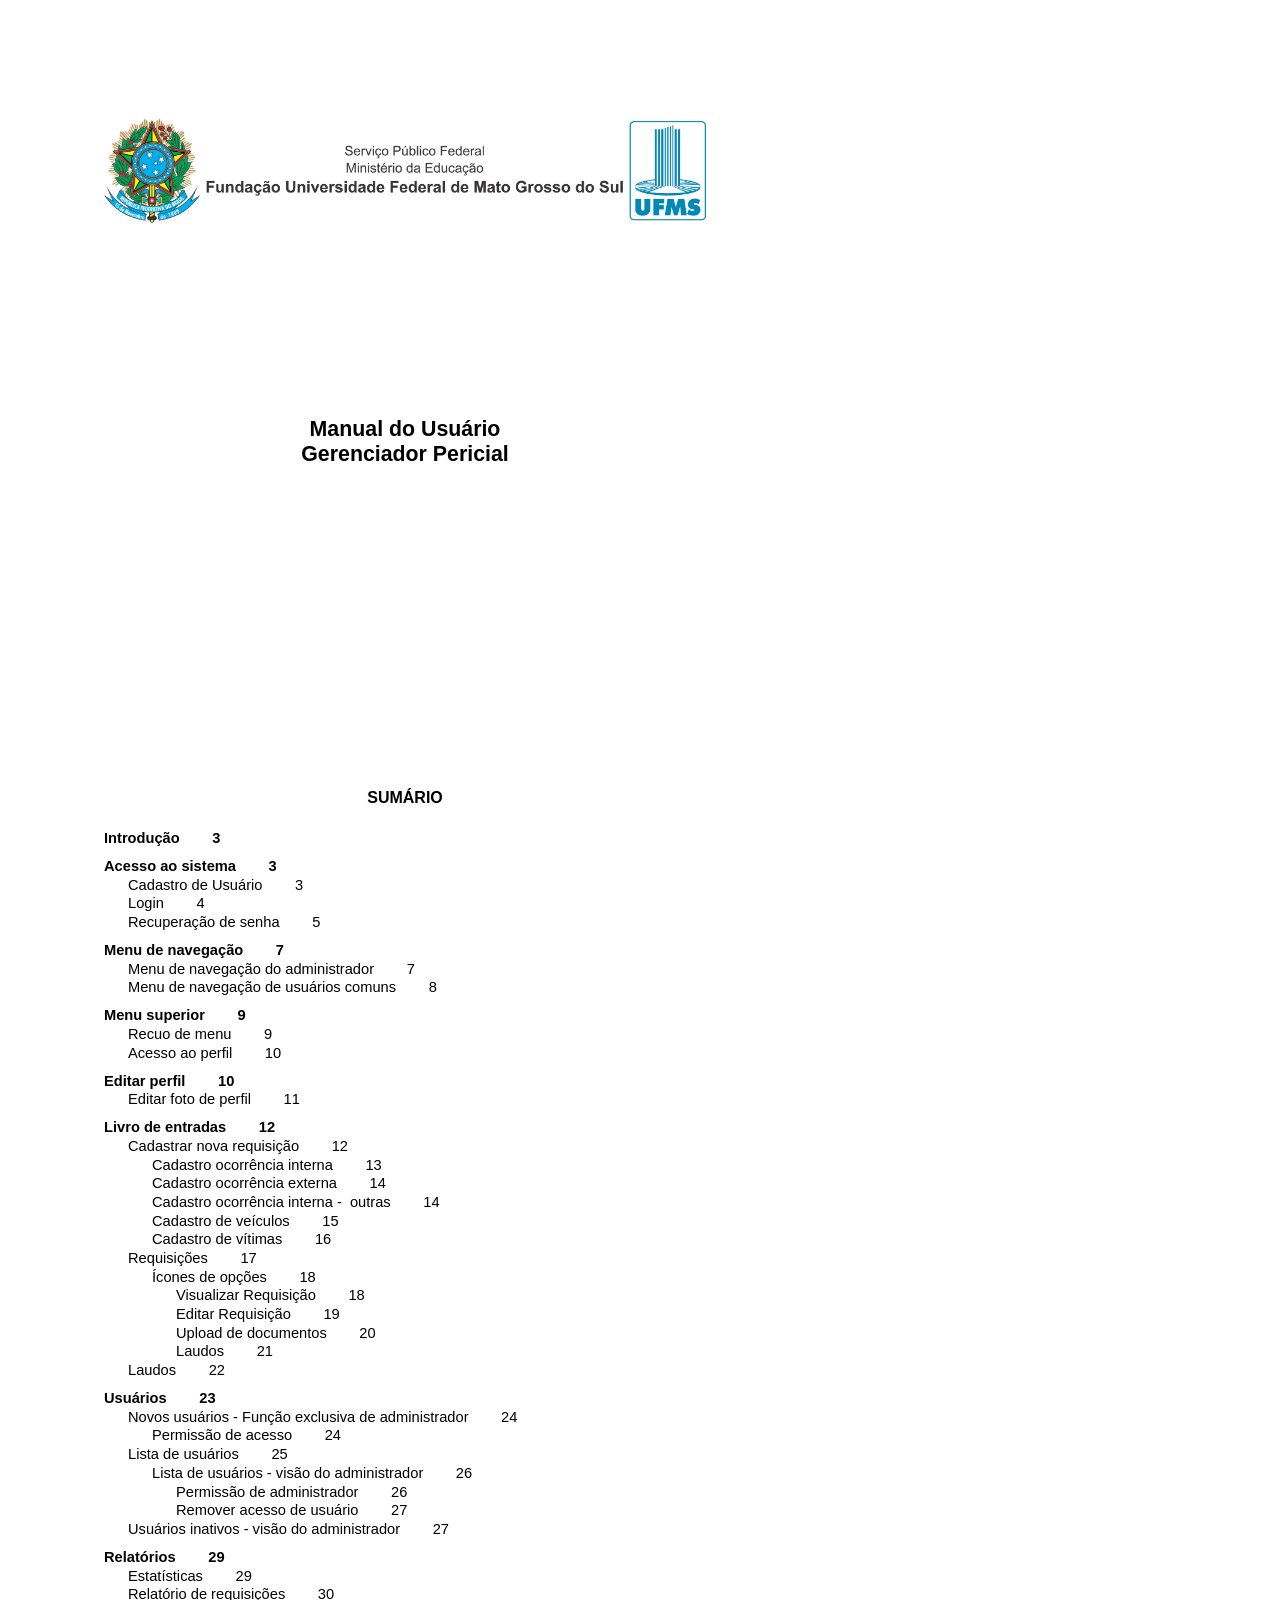
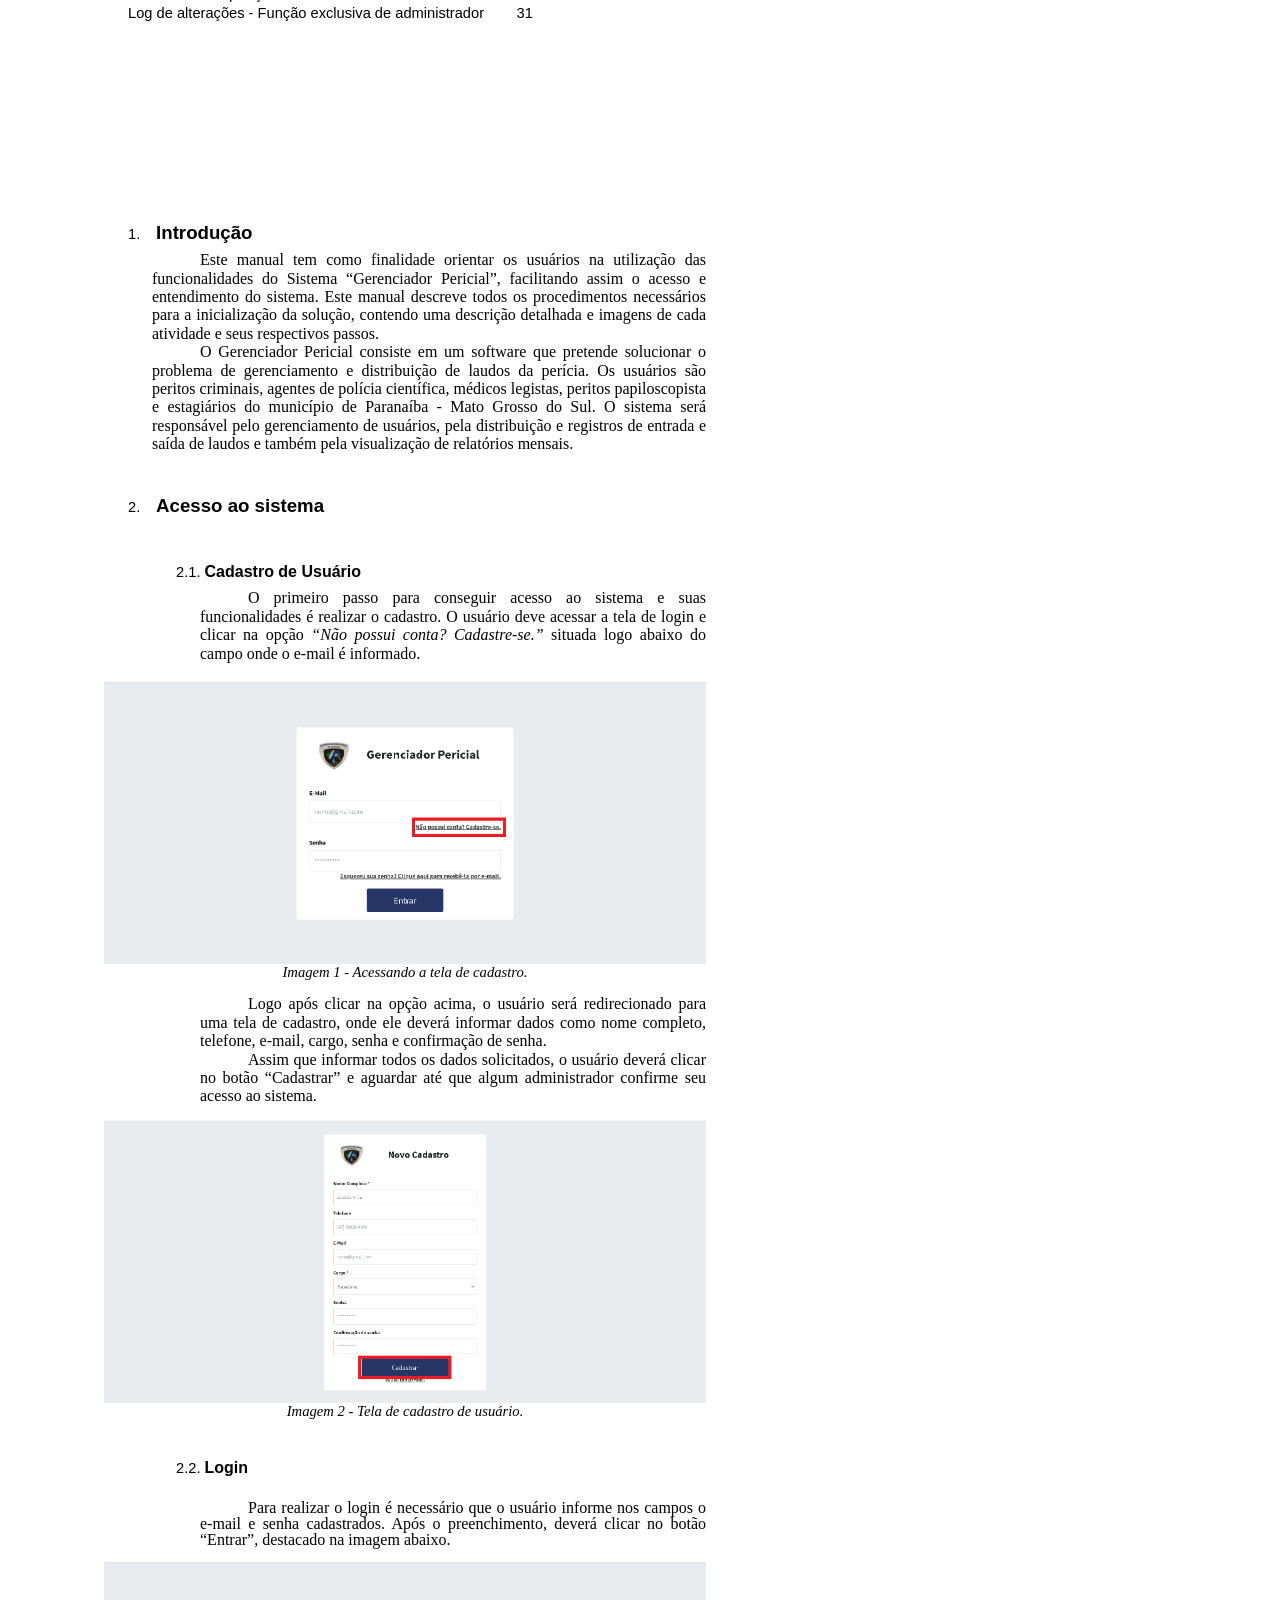
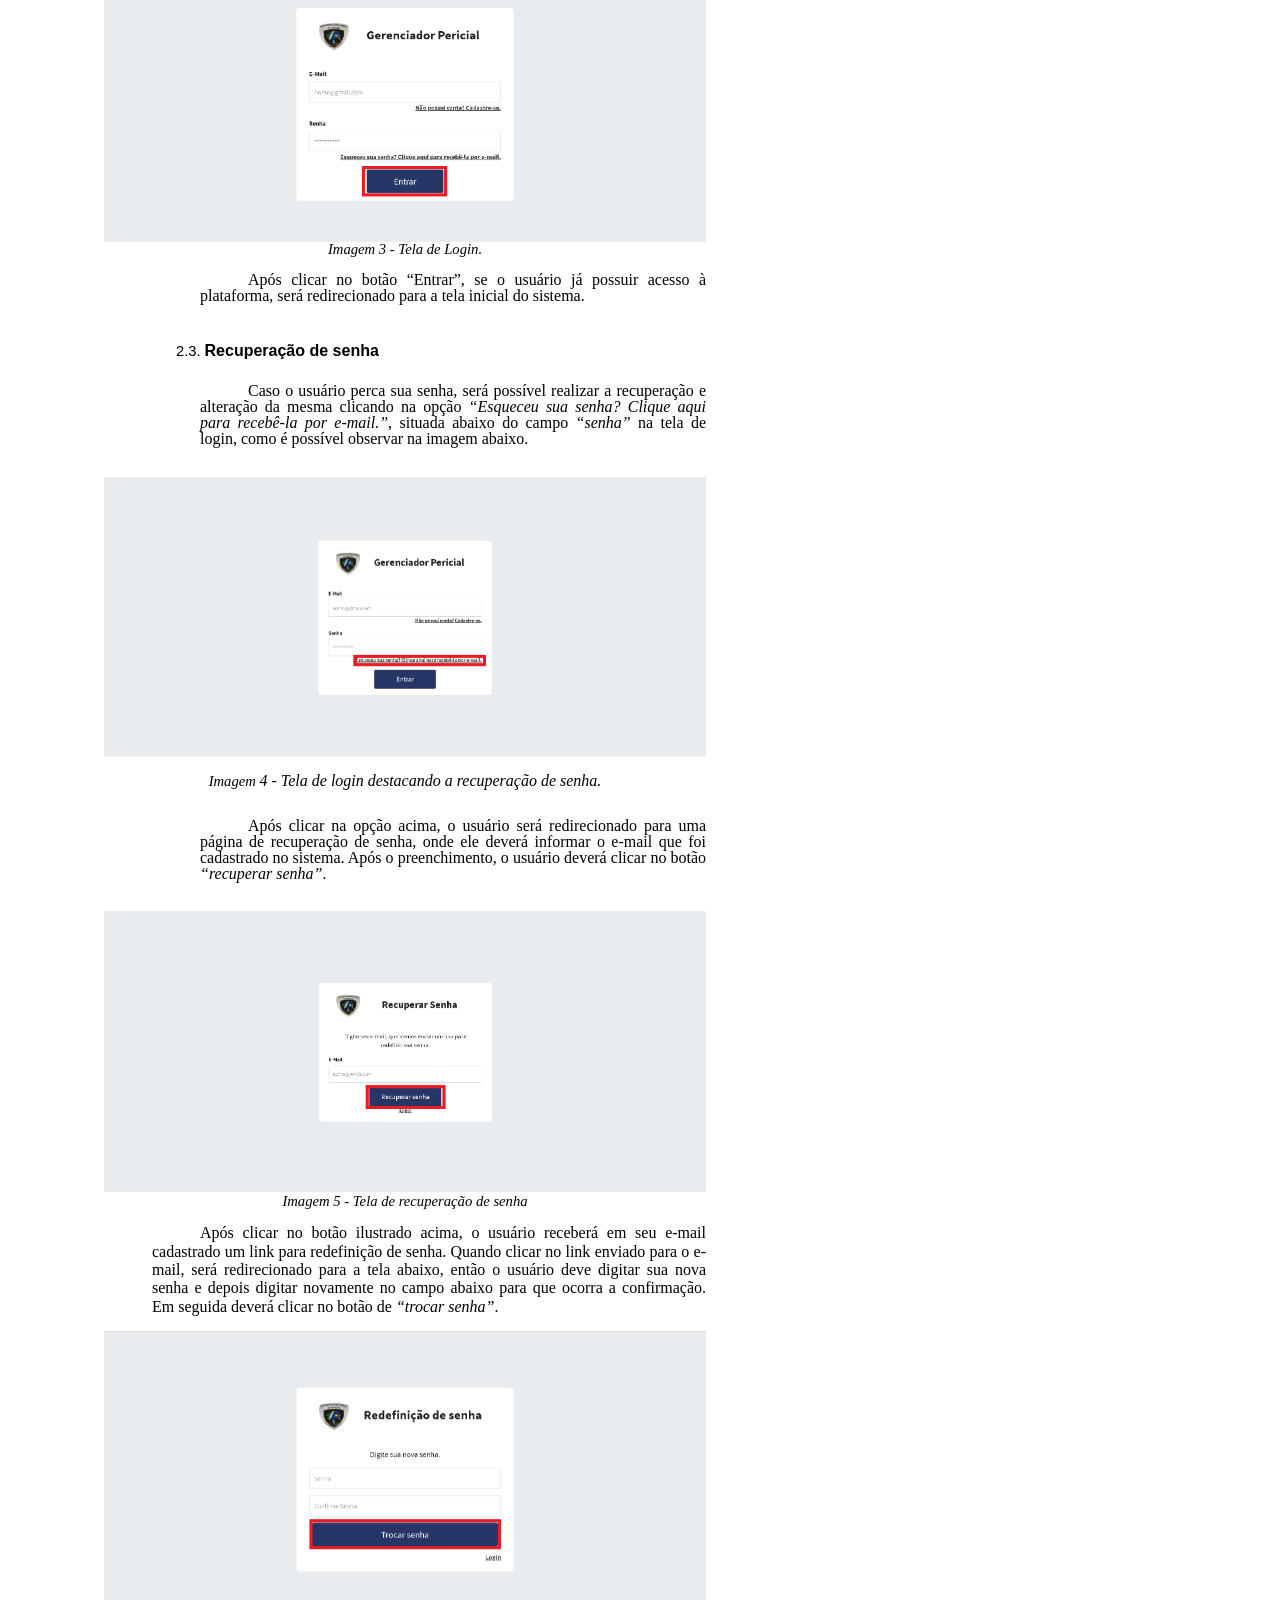
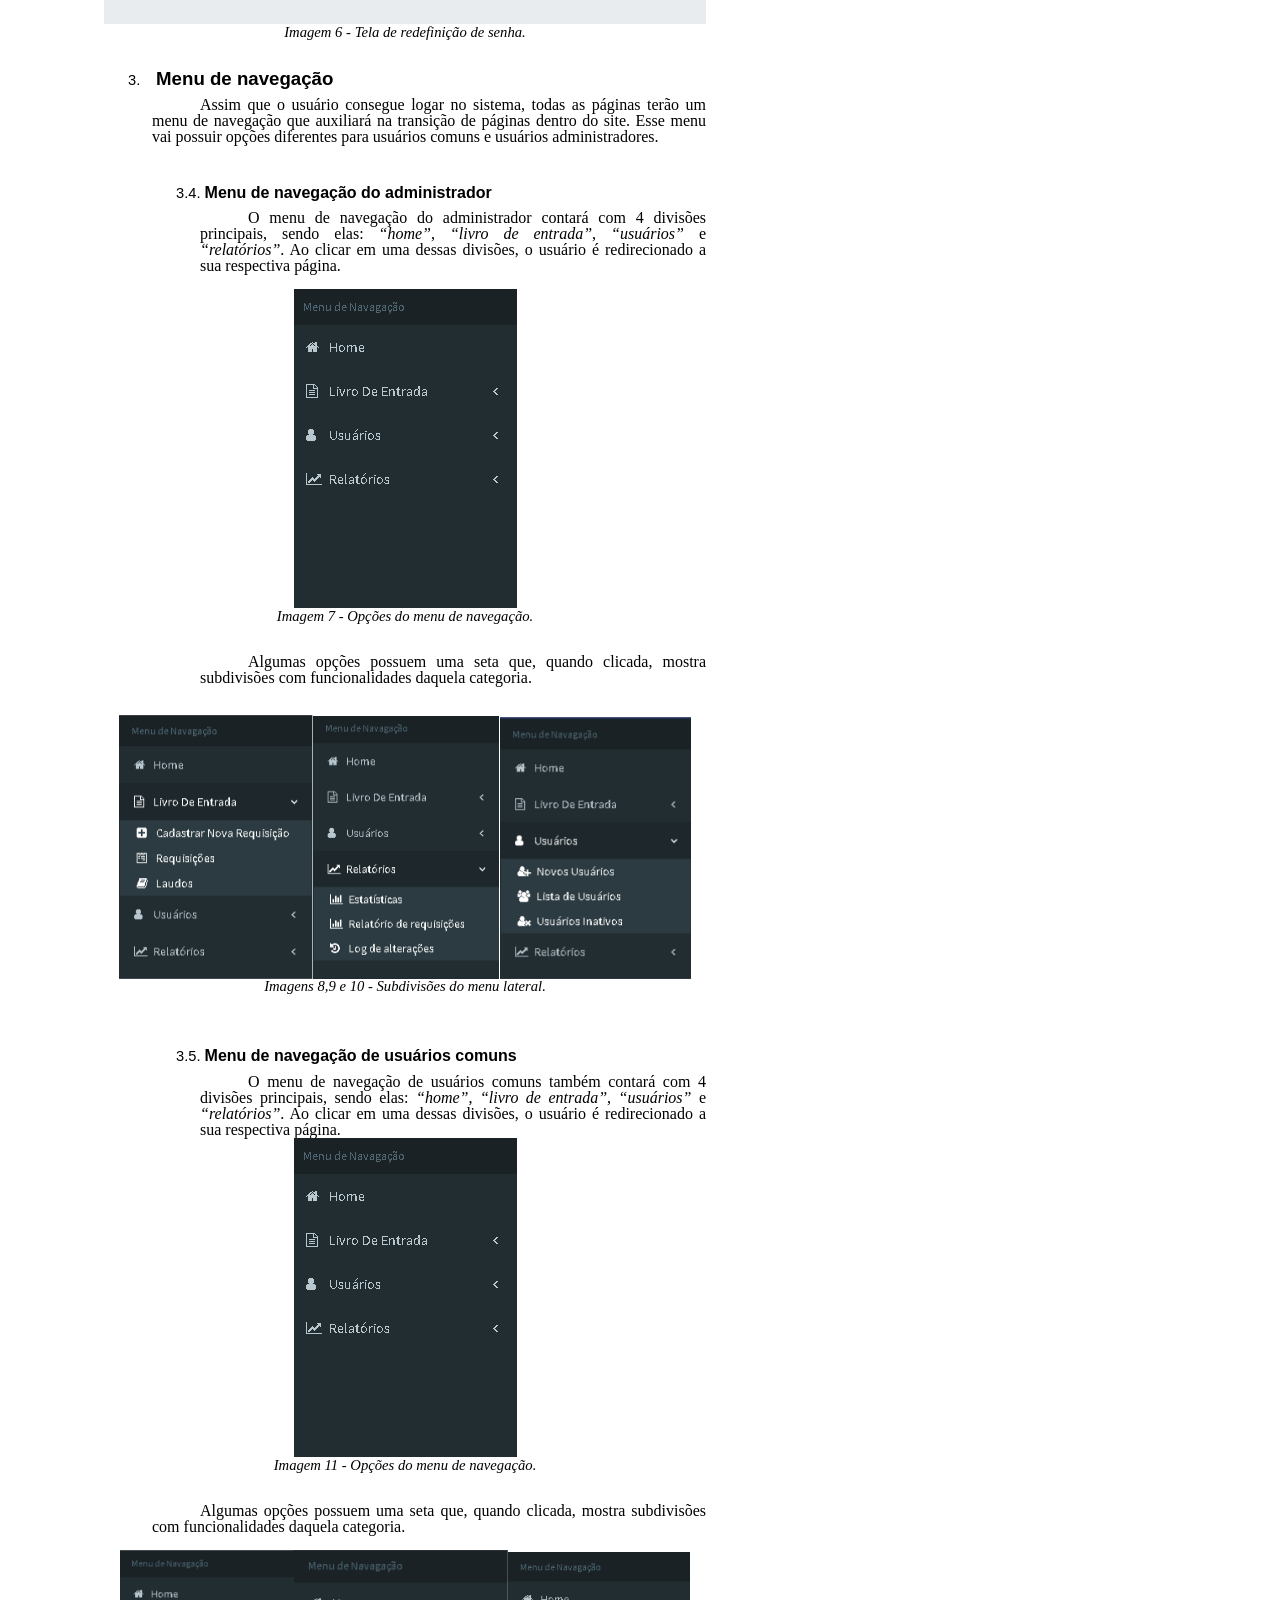
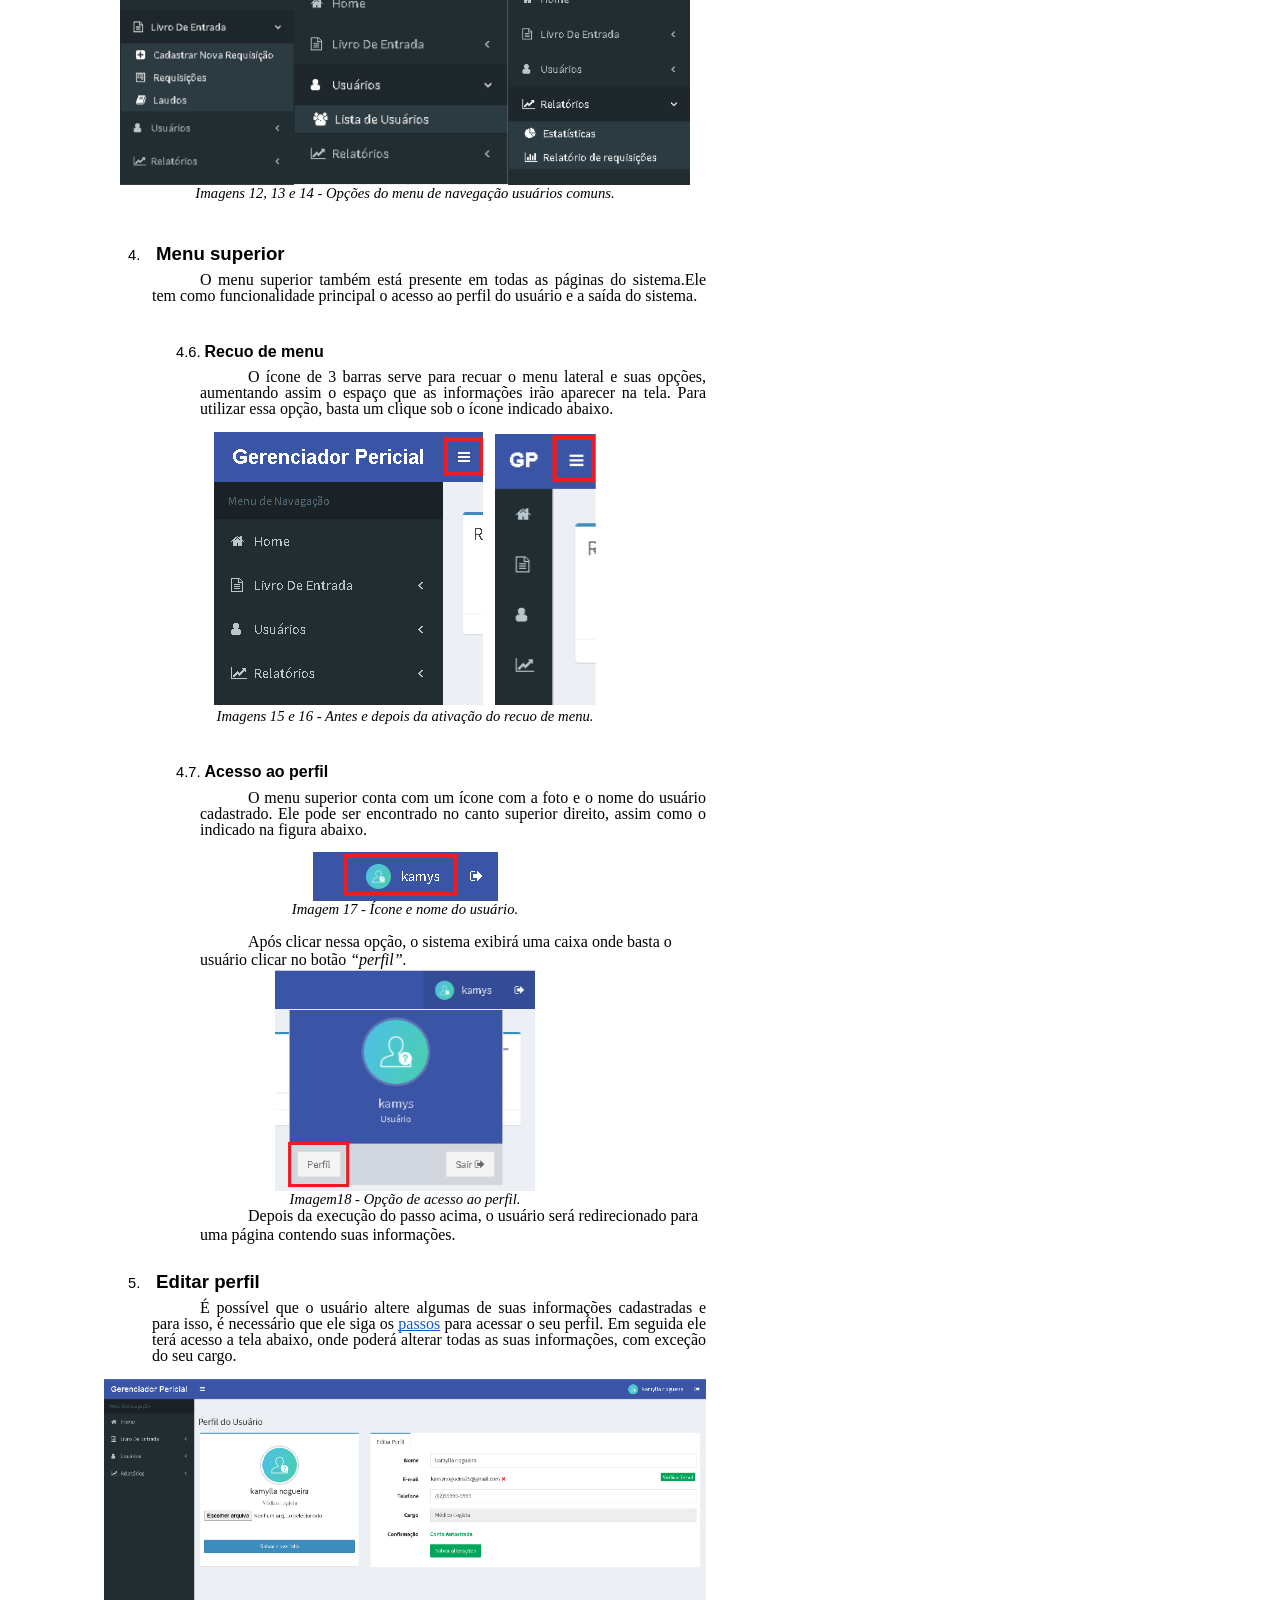
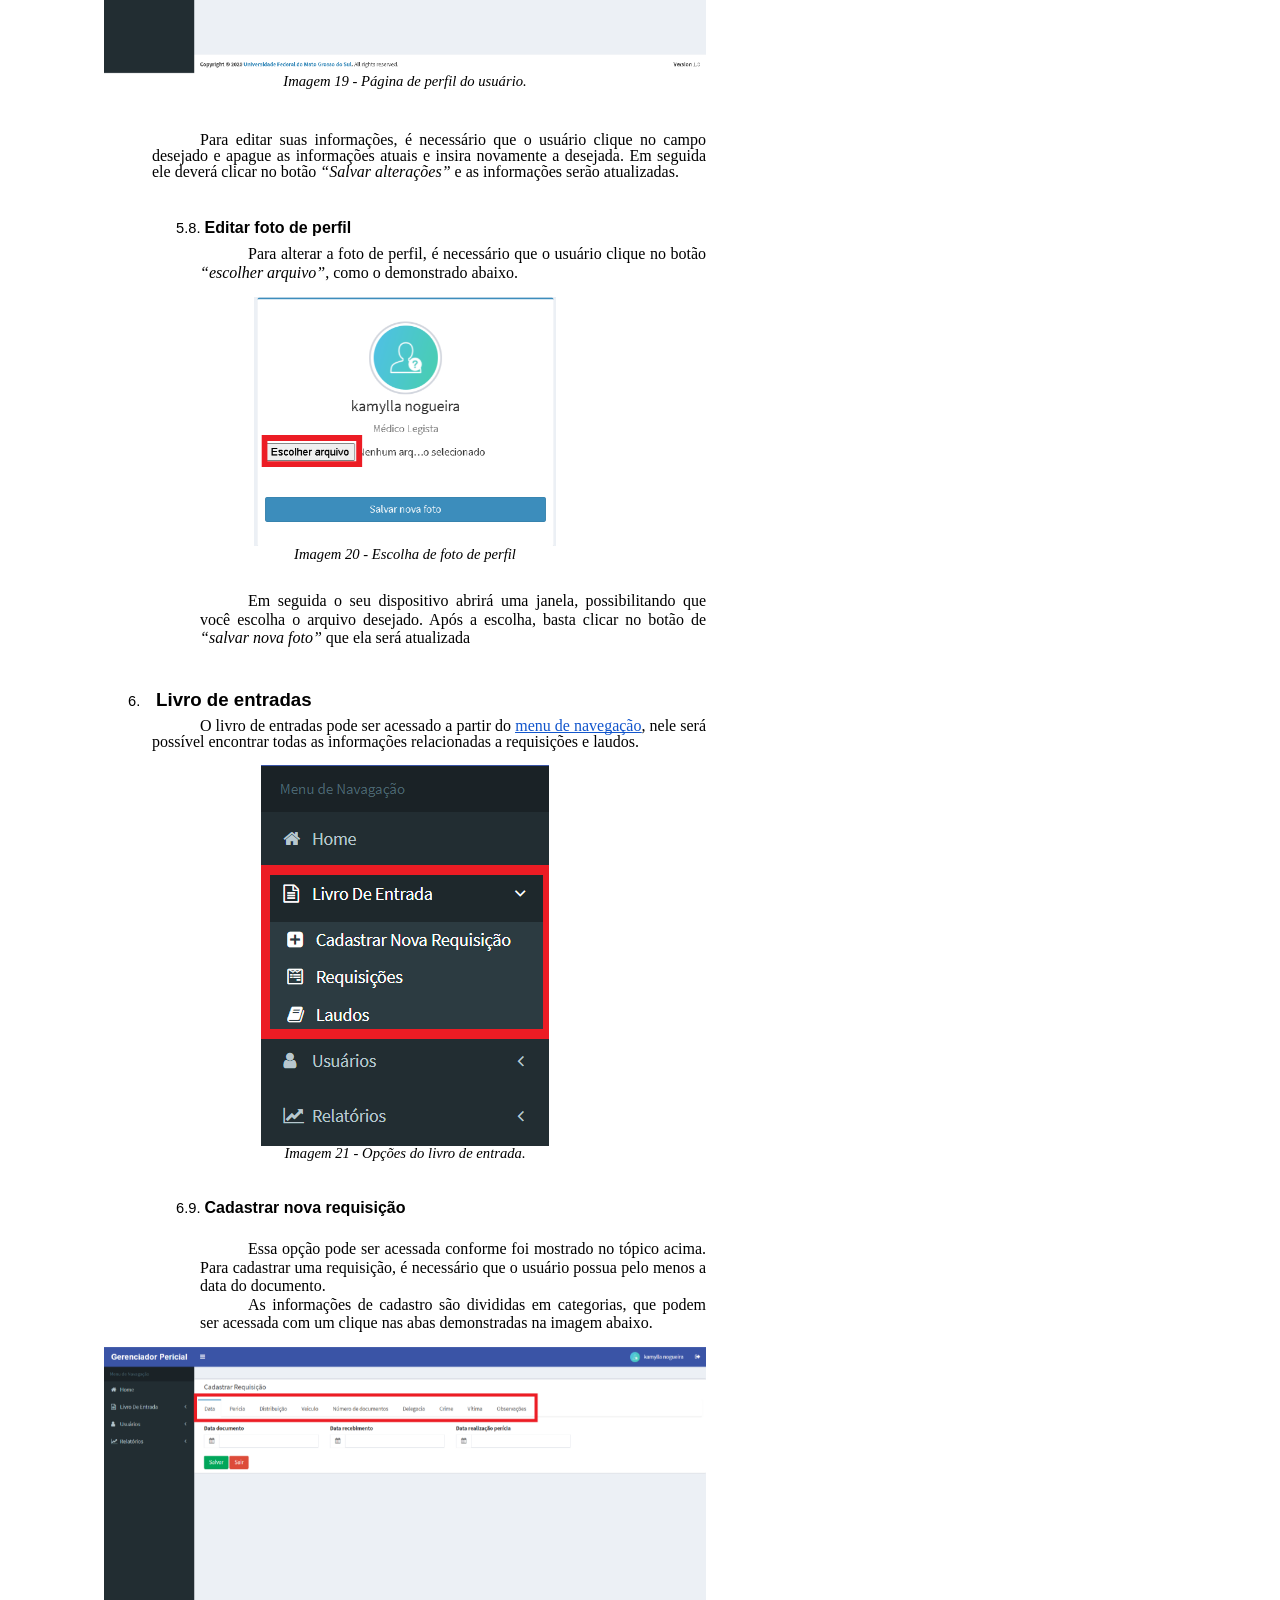
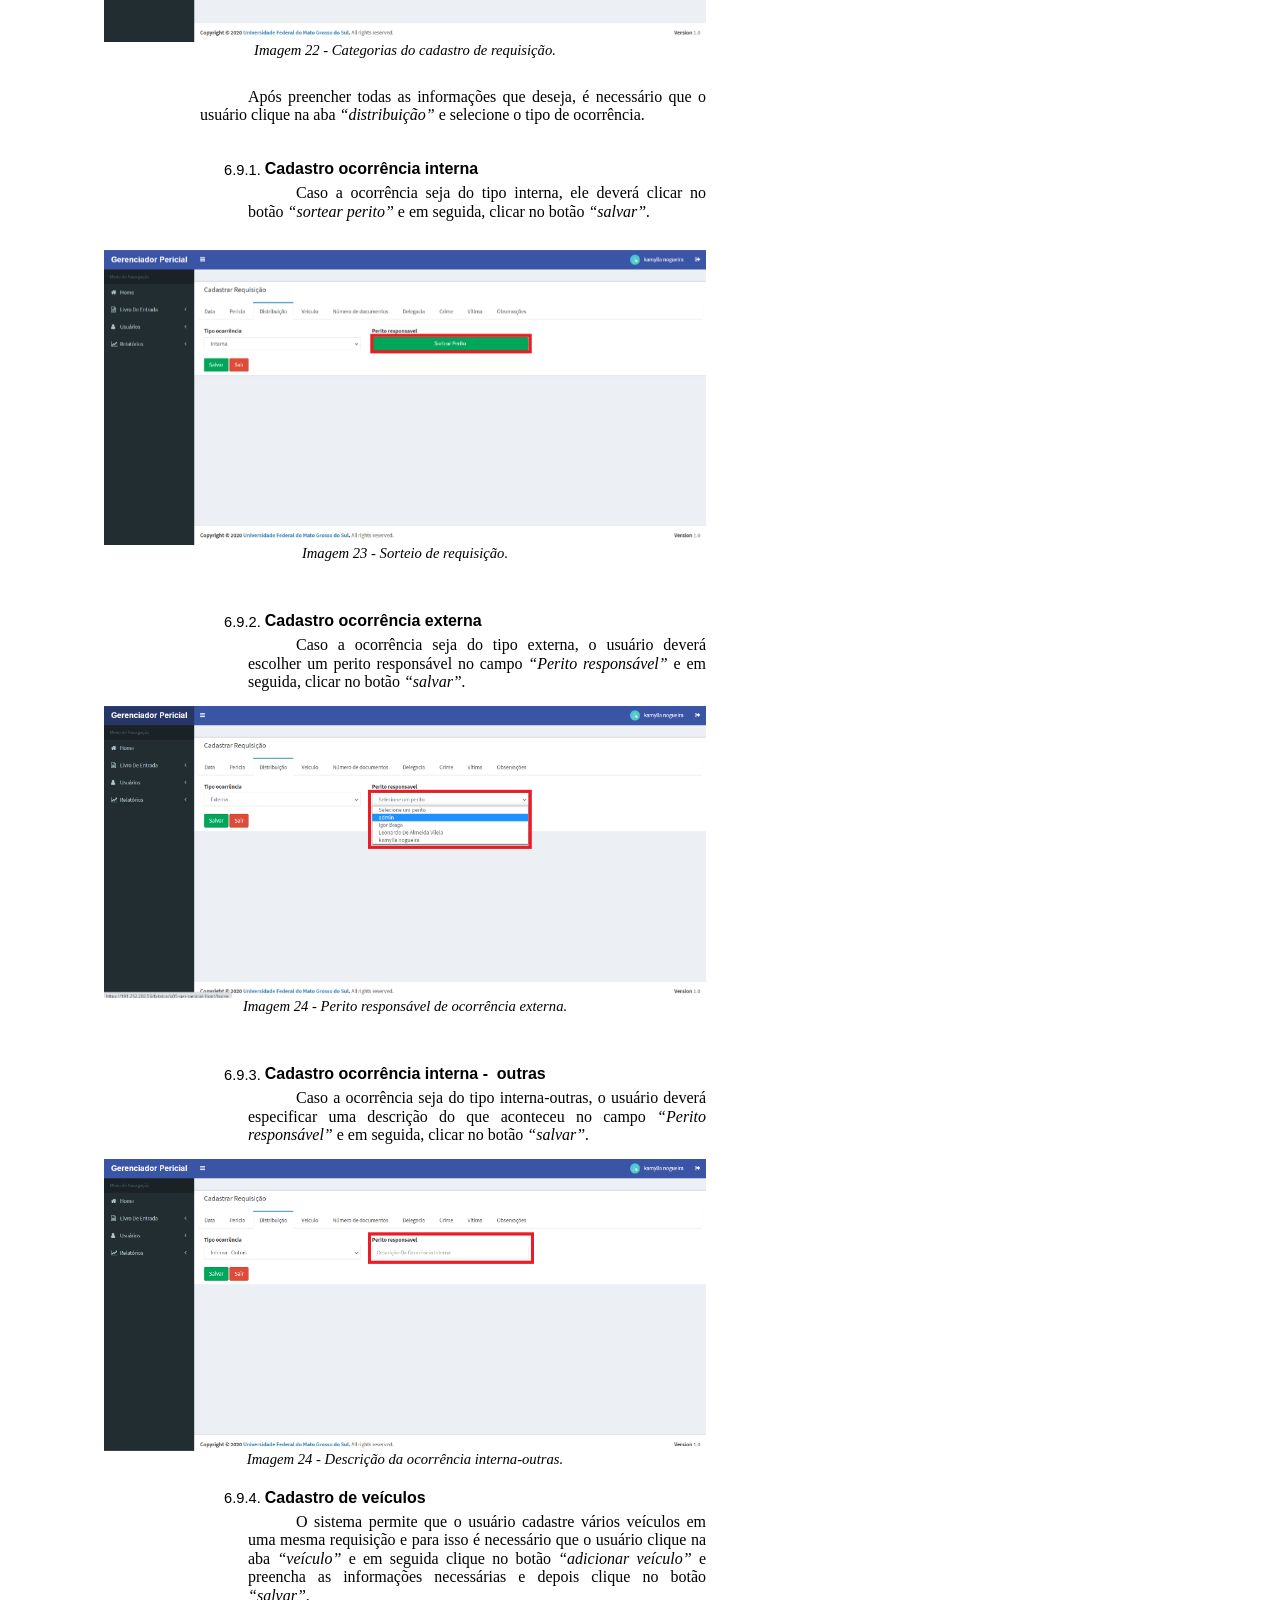
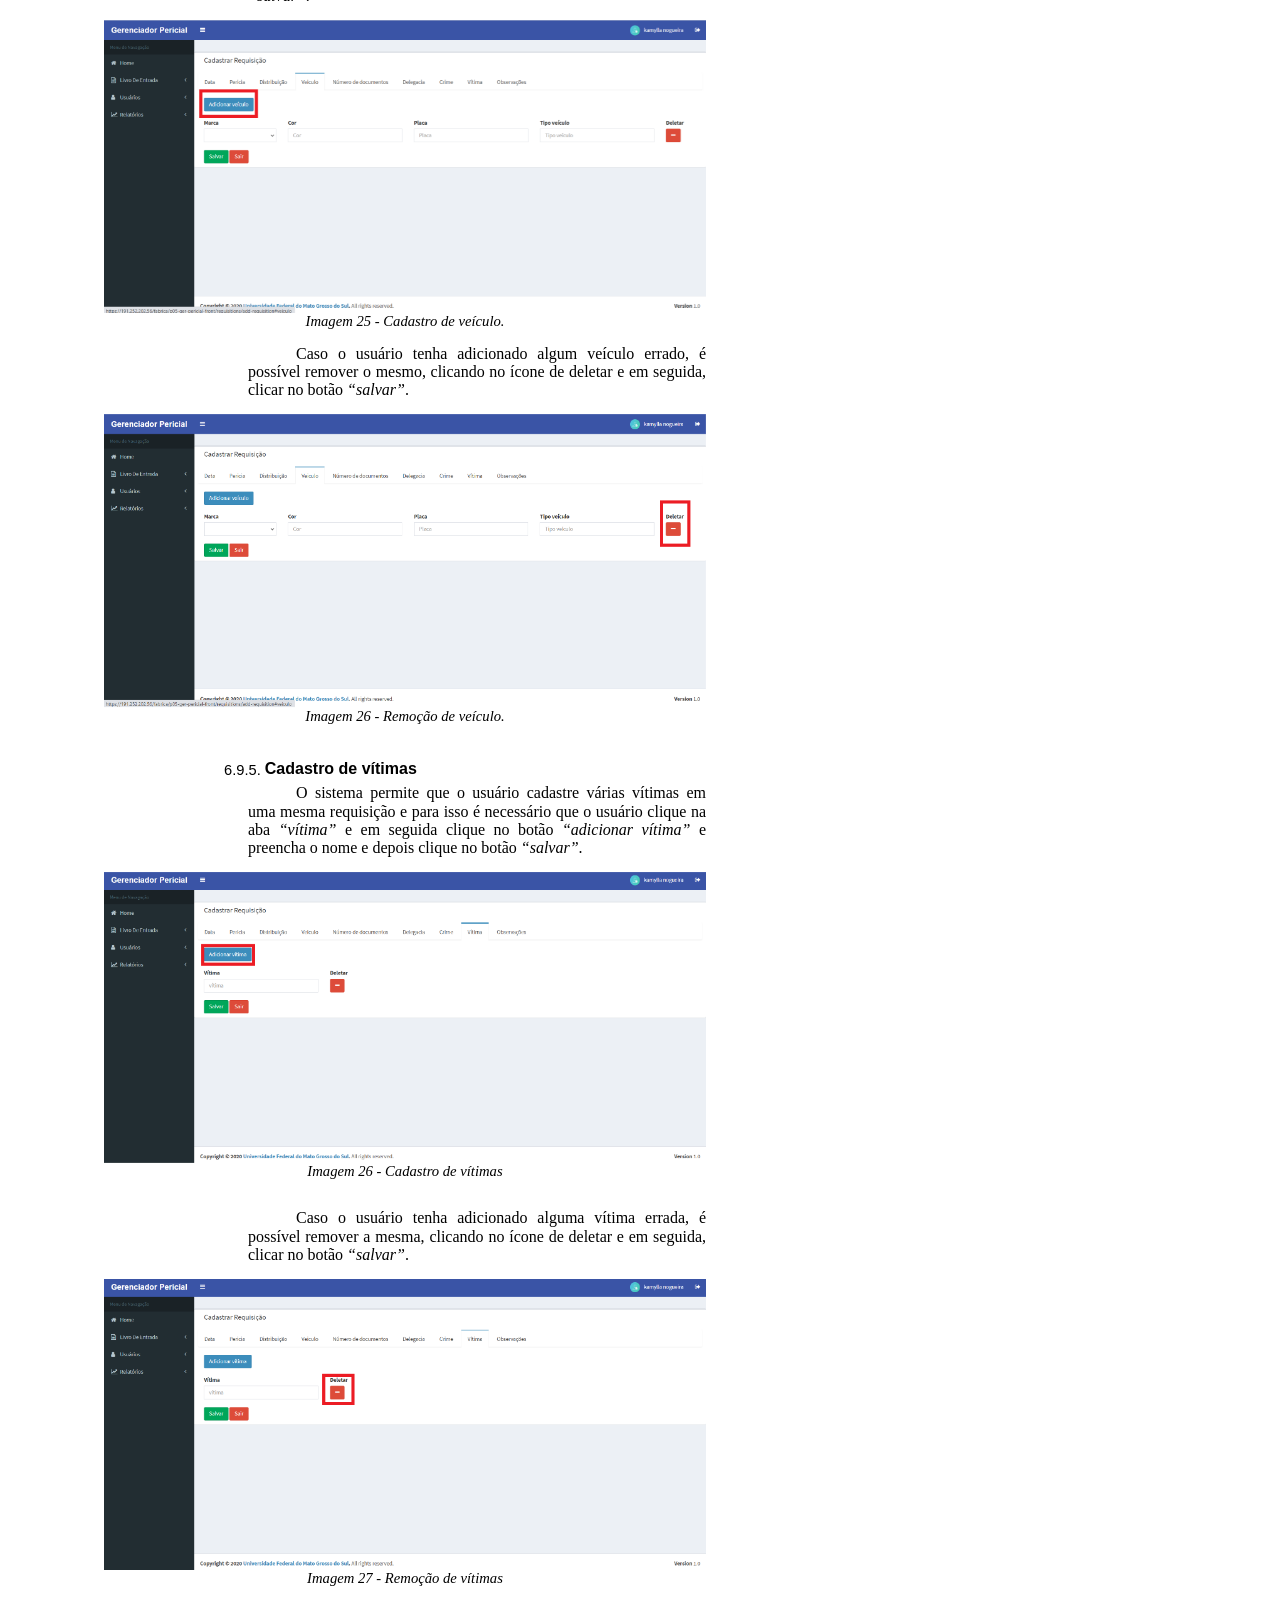
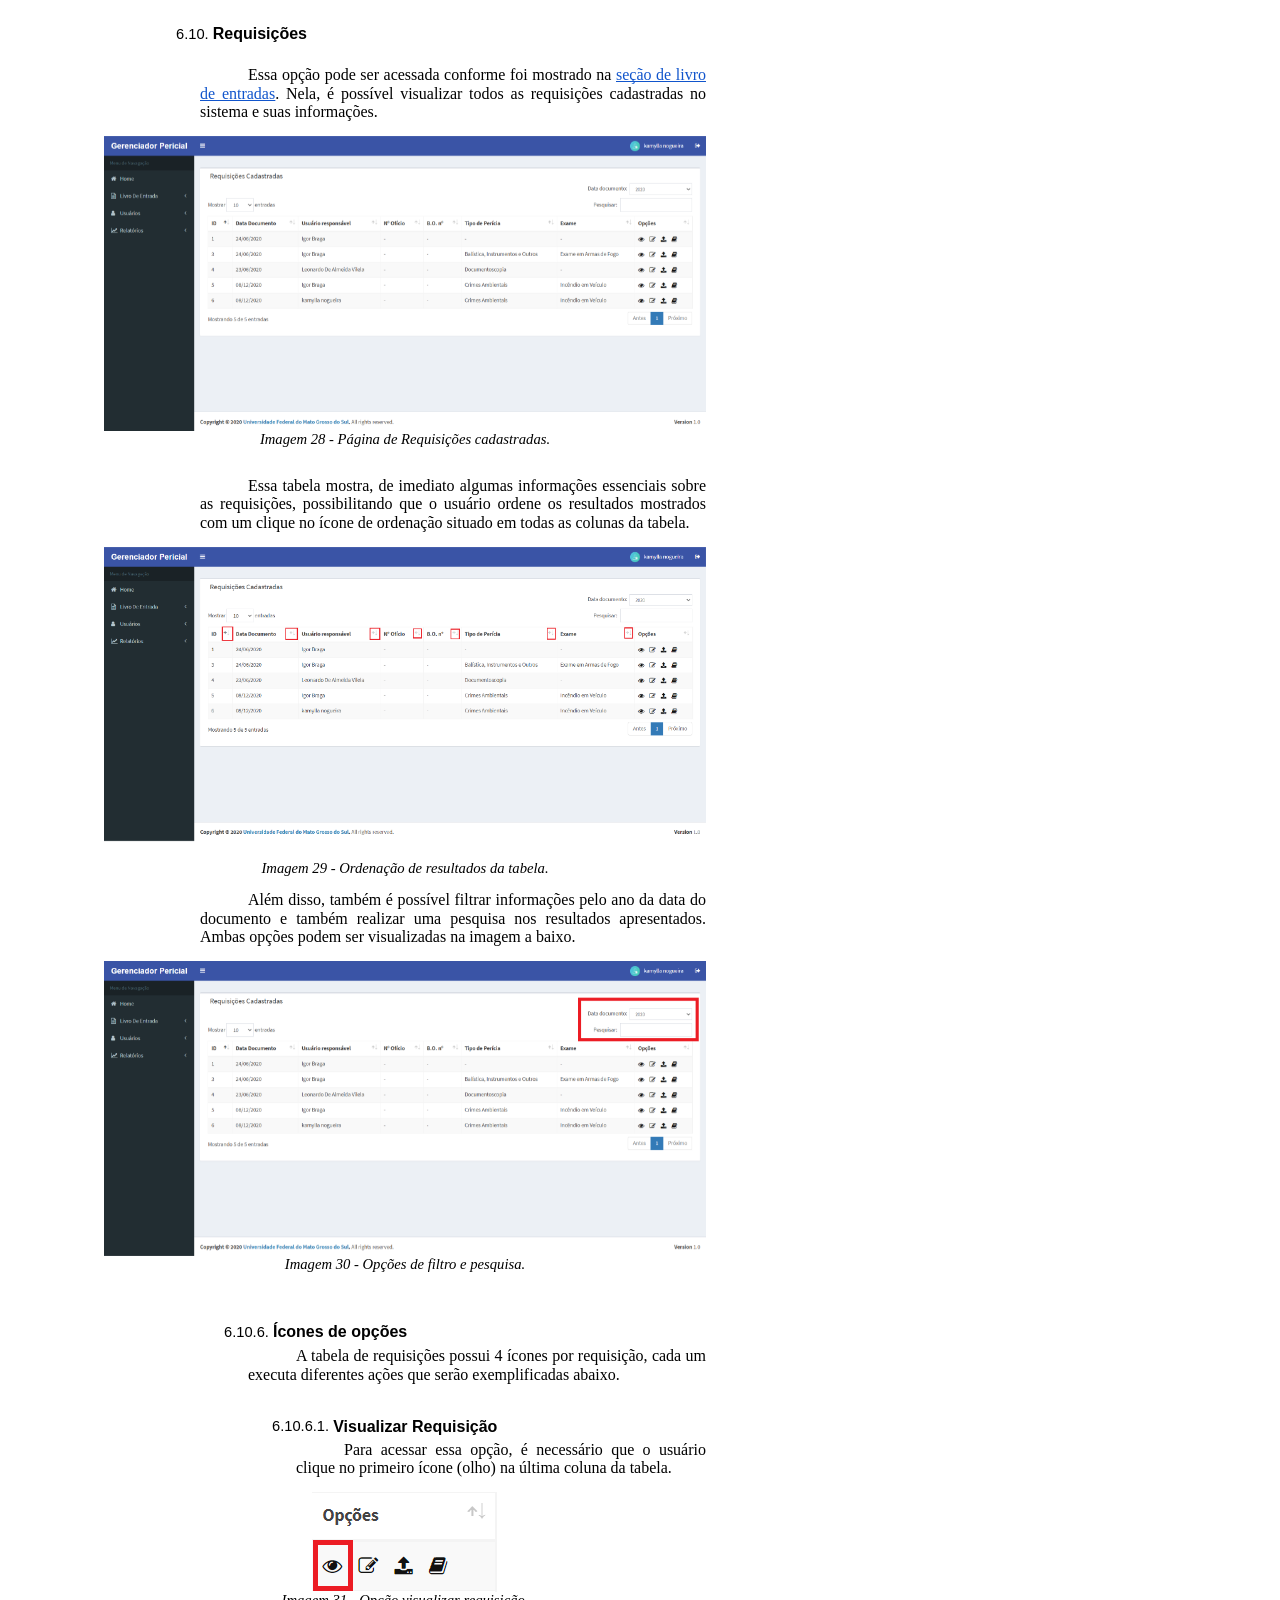
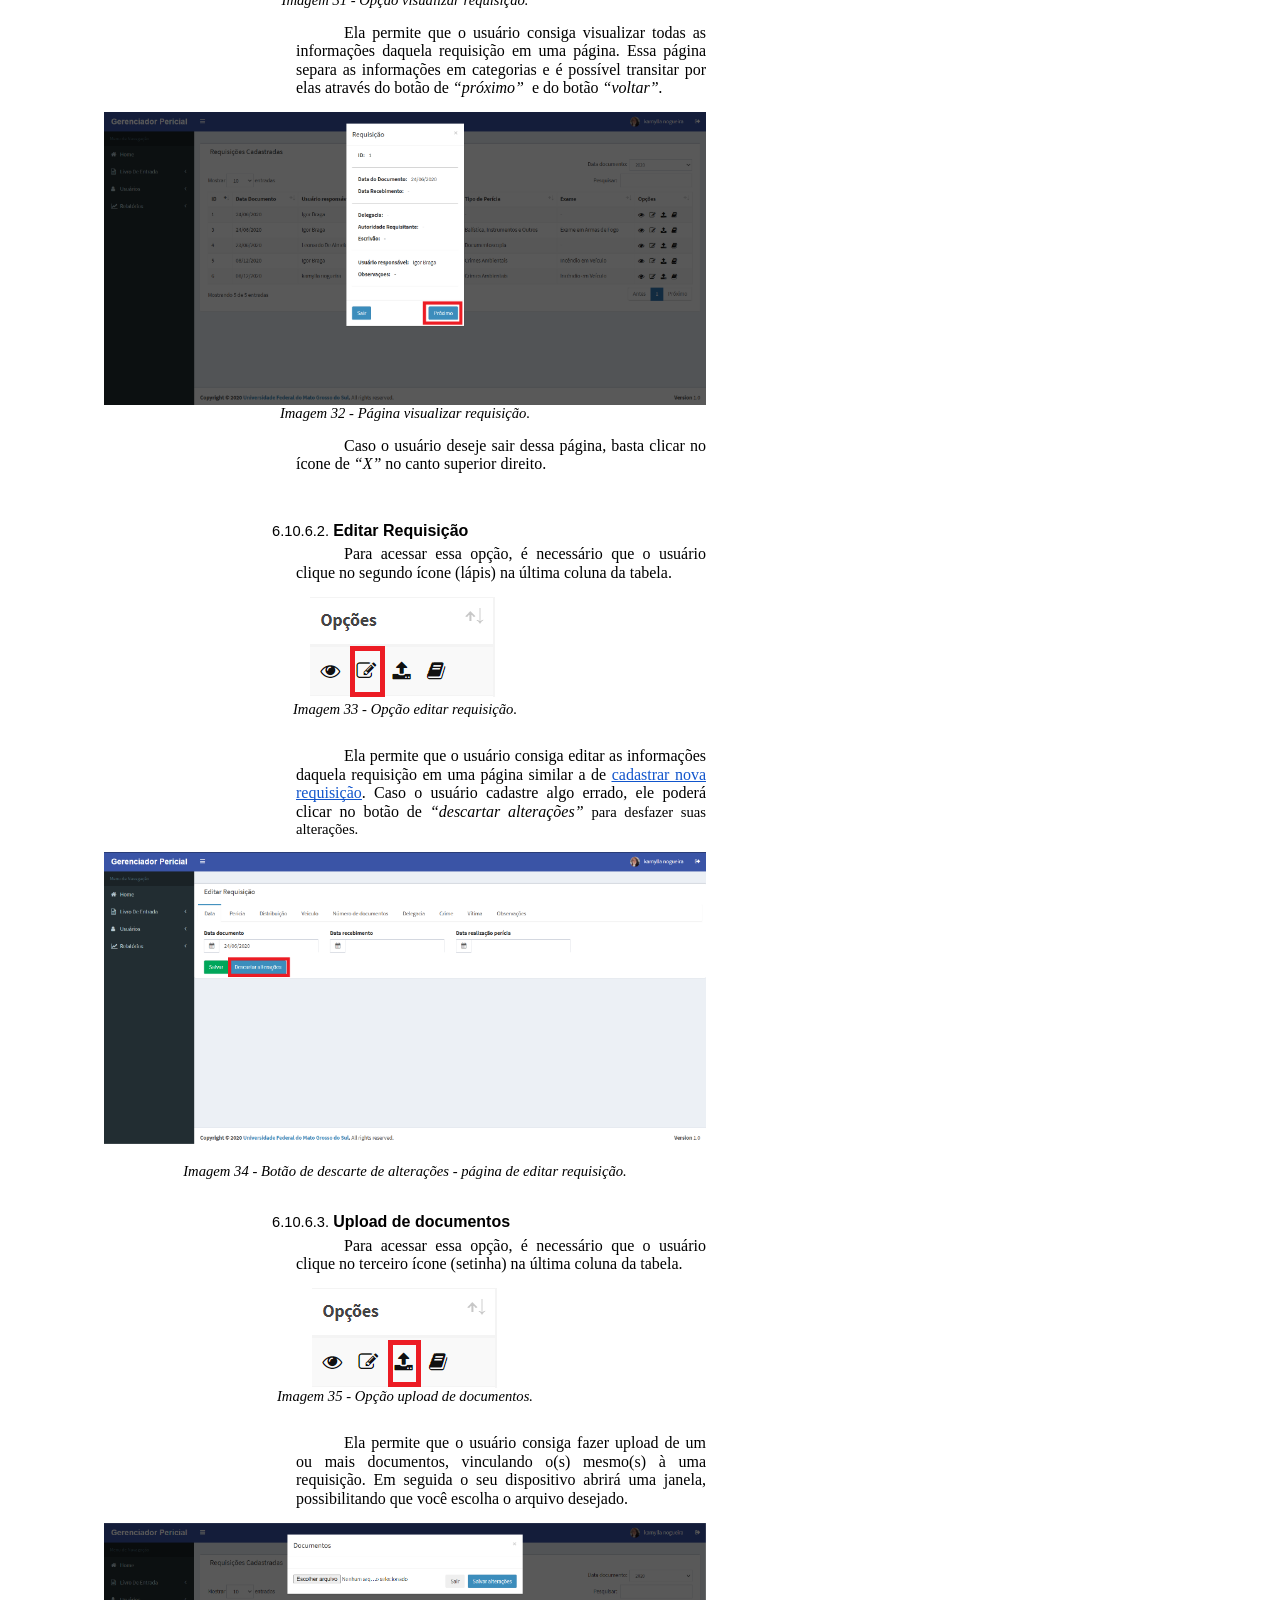
<file: GerenciadorPericial.html>
<html>

<head>
    <meta content="text/html; charset=UTF-8" http-equiv="content-type">
    <style type="text/css">
        ol.lst-kix_list_1-3 {
            list-style-type: none
        }

        ol.lst-kix_list_1-4 {
            list-style-type: none
        }

        ol.lst-kix_list_1-5 {
            list-style-type: none
        }

        ol.lst-kix_list_1-6 {
            list-style-type: none
        }

        ol.lst-kix_list_1-0 {
            list-style-type: none
        }

        .lst-kix_list_1-4>li {
            counter-increment: lst-ctn-kix_list_1-4
        }

        ol.lst-kix_list_1-1 {
            list-style-type: none
        }

        ol.lst-kix_list_1-2 {
            list-style-type: none
        }

        ol.lst-kix_list_1-6.start {
            counter-reset: lst-ctn-kix_list_1-6 0
        }

        .lst-kix_list_1-1>li {
            counter-increment: lst-ctn-kix_list_1-1
        }

        ol.lst-kix_list_1-3.start {
            counter-reset: lst-ctn-kix_list_1-3 0
        }

        ol.lst-kix_list_1-2.start {
            counter-reset: lst-ctn-kix_list_1-2 0
        }

        ol.lst-kix_list_1-8.start {
            counter-reset: lst-ctn-kix_list_1-8 0
        }

        .lst-kix_list_1-0>li:before {
            content: ""counter(lst-ctn-kix_list_1-0, decimal) ". "
        }

        ol.lst-kix_list_1-5.start {
            counter-reset: lst-ctn-kix_list_1-5 0
        }

        ol.lst-kix_list_1-7 {
            list-style-type: none
        }

        .lst-kix_list_1-1>li:before {
            content: ""counter(lst-ctn-kix_list_1-0, decimal) "."counter(lst-ctn-kix_list_1-1, decimal) ". "
        }

        .lst-kix_list_1-2>li:before {
            content: ""counter(lst-ctn-kix_list_1-0, decimal) "."counter(lst-ctn-kix_list_1-1, decimal) "."counter(lst-ctn-kix_list_1-2, decimal) ". "
        }

        .lst-kix_list_1-7>li {
            counter-increment: lst-ctn-kix_list_1-7
        }

        ol.lst-kix_list_1-8 {
            list-style-type: none
        }

        .lst-kix_list_1-3>li:before {
            content: ""counter(lst-ctn-kix_list_1-0, decimal) "."counter(lst-ctn-kix_list_1-1, decimal) "."counter(lst-ctn-kix_list_1-2, decimal) "."counter(lst-ctn-kix_list_1-3, decimal) ". "
        }

        .lst-kix_list_1-4>li:before {
            content: ""counter(lst-ctn-kix_list_1-0, decimal) "."counter(lst-ctn-kix_list_1-1, decimal) "."counter(lst-ctn-kix_list_1-2, decimal) "."counter(lst-ctn-kix_list_1-3, decimal) "."counter(lst-ctn-kix_list_1-4, decimal) ". "
        }

        ol.lst-kix_list_1-0.start {
            counter-reset: lst-ctn-kix_list_1-0 0
        }

        .lst-kix_list_1-0>li {
            counter-increment: lst-ctn-kix_list_1-0
        }

        .lst-kix_list_1-6>li {
            counter-increment: lst-ctn-kix_list_1-6
        }

        .lst-kix_list_1-7>li:before {
            content: ""counter(lst-ctn-kix_list_1-0, decimal) "."counter(lst-ctn-kix_list_1-1, decimal) "."counter(lst-ctn-kix_list_1-2, decimal) "."counter(lst-ctn-kix_list_1-3, decimal) "."counter(lst-ctn-kix_list_1-4, decimal) "."counter(lst-ctn-kix_list_1-5, decimal) "."counter(lst-ctn-kix_list_1-6, decimal) "."counter(lst-ctn-kix_list_1-7, decimal) ". "
        }

        .lst-kix_list_1-3>li {
            counter-increment: lst-ctn-kix_list_1-3
        }

        .lst-kix_list_1-5>li:before {
            content: ""counter(lst-ctn-kix_list_1-0, decimal) "."counter(lst-ctn-kix_list_1-1, decimal) "."counter(lst-ctn-kix_list_1-2, decimal) "."counter(lst-ctn-kix_list_1-3, decimal) "."counter(lst-ctn-kix_list_1-4, decimal) "."counter(lst-ctn-kix_list_1-5, decimal) ". "
        }

        .lst-kix_list_1-6>li:before {
            content: ""counter(lst-ctn-kix_list_1-0, decimal) "."counter(lst-ctn-kix_list_1-1, decimal) "."counter(lst-ctn-kix_list_1-2, decimal) "."counter(lst-ctn-kix_list_1-3, decimal) "."counter(lst-ctn-kix_list_1-4, decimal) "."counter(lst-ctn-kix_list_1-5, decimal) "."counter(lst-ctn-kix_list_1-6, decimal) ". "
        }

        li.li-bullet-0:before {
            margin-left: -18pt;
            white-space: nowrap;
            display: inline-block;
            min-width: 18pt
        }

        ol.lst-kix_list_1-7.start {
            counter-reset: lst-ctn-kix_list_1-7 0
        }

        .lst-kix_list_1-2>li {
            counter-increment: lst-ctn-kix_list_1-2
        }

        .lst-kix_list_1-5>li {
            counter-increment: lst-ctn-kix_list_1-5
        }

        .lst-kix_list_1-8>li {
            counter-increment: lst-ctn-kix_list_1-8
        }

        ol.lst-kix_list_1-4.start {
            counter-reset: lst-ctn-kix_list_1-4 0
        }

        .lst-kix_list_1-8>li:before {
            content: ""counter(lst-ctn-kix_list_1-0, decimal) "."counter(lst-ctn-kix_list_1-1, decimal) "."counter(lst-ctn-kix_list_1-2, decimal) "."counter(lst-ctn-kix_list_1-3, decimal) "."counter(lst-ctn-kix_list_1-4, decimal) "."counter(lst-ctn-kix_list_1-5, decimal) "."counter(lst-ctn-kix_list_1-6, decimal) "."counter(lst-ctn-kix_list_1-7, decimal) "."counter(lst-ctn-kix_list_1-8, decimal) ". "
        }

        ol.lst-kix_list_1-1.start {
            counter-reset: lst-ctn-kix_list_1-1 0
        }

        ol {
            margin: 0;
            padding: 0
        }

        table td,
        table th {
            padding: 0
        }

        .c44 {
            margin-left: 108pt;
            padding-top: 16pt;
            padding-left: 0pt;
            padding-bottom: 4pt;
            line-height: 1.1500000000000001;
            page-break-after: avoid;
            orphans: 2;
            widows: 2;
            text-align: left
        }

        .c52 {
            margin-left: 36pt;
            padding-top: 20pt;
            padding-left: 0pt;
            padding-bottom: 6pt;
            line-height: 1.1500000000000001;
            page-break-after: avoid;
            orphans: 2;
            widows: 2;
            text-align: left
        }

        .c39 {
            margin-left: 144pt;
            padding-top: 14pt;
            padding-left: 0pt;
            padding-bottom: 4pt;
            line-height: 1.1500000000000001;
            page-break-after: avoid;
            orphans: 2;
            widows: 2;
            text-align: left
        }

        .c17 {
            margin-left: 108pt;
            padding-top: 0pt;
            text-indent: 36pt;
            padding-bottom: 0pt;
            line-height: 1.1500000000000001;
            orphans: 2;
            widows: 2;
            text-align: justify;
            height: 11pt
        }

        .c3 {
            margin-left: 72pt;
            padding-top: 18pt;
            padding-left: 0pt;
            padding-bottom: 6pt;
            line-height: 1.1500000000000001;
            page-break-after: avoid;
            orphans: 2;
            widows: 2;
            text-align: left
        }

        .c59 {
            margin-left: 36pt;
            padding-top: 20pt;
            padding-left: 0pt;
            padding-bottom: 6pt;
            line-height: 1.0;
            page-break-after: avoid;
            orphans: 2;
            widows: 2;
            text-align: left
        }

        .c14 {
            margin-left: 72pt;
            padding-top: 0pt;
            text-indent: 36pt;
            padding-bottom: 0pt;
            line-height: 1.1500000000000001;
            orphans: 2;
            widows: 2;
            text-align: justify;
            height: 11pt
        }

        .c0 {
            margin-left: 144pt;
            padding-top: 0pt;
            text-indent: 36pt;
            padding-bottom: 0pt;
            line-height: 1.1500000000000001;
            orphans: 2;
            widows: 2;
            text-align: justify
        }

        .c15 {
            padding-top: 0pt;
            padding-bottom: 0pt;
            line-height: 1.0;
            orphans: 2;
            widows: 2;
            text-align: left;
            height: 11pt
        }

        .c7 {
            color: #000000;
            font-weight: 400;
            text-decoration: none;
            vertical-align: baseline;
            font-size: 12pt;
            font-family: "Times New Roman";
            font-style: normal
        }

        .c41 {
            padding-top: 0pt;
            padding-bottom: 3pt;
            line-height: 1.0;
            page-break-after: avoid;
            orphans: 2;
            widows: 2;
            text-align: center
        }

        .c20 {
            margin-left: 54pt;
            padding-top: 3pt;
            padding-bottom: 0pt;
            line-height: 1.0;
            orphans: 2;
            widows: 2;
            text-align: left
        }

        .c18 {
            color: #000000;
            font-weight: 700;
            text-decoration: none;
            vertical-align: baseline;
            font-size: 11pt;
            font-family: "Arial";
            font-style: normal
        }

        .c9 {
            color: #000000;
            font-weight: 400;
            text-decoration: none;
            vertical-align: baseline;
            font-size: 11pt;
            font-family: "Arial";
            font-style: normal
        }

        .c6 {
            padding-top: 0pt;
            padding-bottom: 0pt;
            line-height: 1.1500000000000001;
            orphans: 2;
            widows: 2;
            text-align: center;
            height: 11pt
        }

        .c1 {
            color: #000000;
            font-weight: 700;
            text-decoration: none;
            vertical-align: baseline;
            font-size: 12pt;
            font-family: "Arial";
            font-style: normal
        }

        .c26 {
            margin-left: 36pt;
            padding-top: 3pt;
            padding-bottom: 0pt;
            line-height: 1.0;
            orphans: 2;
            widows: 2;
            text-align: left
        }

        .c46 {
            padding-top: 0pt;
            padding-bottom: 3pt;
            line-height: 1.0;
            page-break-after: avoid;
            orphans: 2;
            widows: 2;
            text-align: left
        }

        .c35 {
            margin-left: 18pt;
            padding-top: 3pt;
            padding-bottom: 0pt;
            line-height: 1.0;
            orphans: 2;
            widows: 2;
            text-align: left
        }

        .c16 {
            color: #000000;
            font-weight: 400;
            text-decoration: none;
            vertical-align: baseline;
            font-size: 16pt;
            font-family: "Arial";
            font-style: normal
        }

        .c19 {
            color: #434343;
            font-weight: 700;
            text-decoration: none;
            vertical-align: baseline;
            font-size: 12pt;
            font-family: "Arial";
            font-style: normal
        }

        .c11 {
            color: #000000;
            font-weight: 400;
            text-decoration: none;
            vertical-align: baseline;
            font-size: 26pt;
            font-family: "Arial";
            font-style: normal
        }

        .c2 {
            color: #000000;
            font-weight: 400;
            text-decoration: none;
            vertical-align: baseline;
            font-size: 11pt;
            font-family: "Times New Roman";
            font-style: italic
        }

        .c4 {
            padding-top: 0pt;
            padding-bottom: 0pt;
            line-height: 1.0;
            orphans: 2;
            widows: 2;
            text-align: justify;
            height: 11pt
        }

        .c58 {
            margin-left: 18pt;
            padding-top: 3pt;
            padding-bottom: 4pt;
            line-height: 1.0;
            orphans: 2;
            widows: 2;
            text-align: left
        }

        .c23 {
            color: #000000;
            font-weight: 400;
            text-decoration: none;
            vertical-align: baseline;
            font-size: 11pt;
            font-family: "Times New Roman";
            font-style: normal
        }

        .c10 {
            padding-top: 0pt;
            padding-bottom: 0pt;
            line-height: 1.1500000000000001;
            orphans: 2;
            widows: 2;
            text-align: left
        }

        .c30 {
            padding-top: 10pt;
            padding-bottom: 0pt;
            line-height: 1.0;
            orphans: 2;
            widows: 2;
            text-align: left
        }

        .c33 {
            padding-top: 0pt;
            padding-bottom: 0pt;
            line-height: 1.1500000000000001;
            orphans: 2;
            widows: 2;
            text-align: justify
        }

        .c13 {
            padding-top: 0pt;
            padding-bottom: 0pt;
            line-height: 1.1500000000000001;
            orphans: 2;
            widows: 2;
            text-align: center
        }

        .c54 {
            padding-top: 0pt;
            padding-bottom: 0pt;
            line-height: 1.1500000000000001;
            orphans: 2;
            widows: 2;
            text-align: right
        }

        .c21 {
            padding-top: 0pt;
            padding-bottom: 0pt;
            line-height: 1.0;
            orphans: 2;
            widows: 2;
            text-align: center
        }

        .c57 {
            padding-top: 4pt;
            padding-bottom: 0pt;
            line-height: 1.0;
            orphans: 2;
            widows: 2;
            text-align: left
        }

        .c32 {
            padding-top: 0pt;
            padding-bottom: 0pt;
            line-height: 1.0;
            orphans: 2;
            widows: 2;
            text-align: justify
        }

        .c51 {
            color: #666666;
            text-decoration: none;
            vertical-align: baseline;
            font-family: "Arial";
            font-style: normal
        }

        .c5 {
            font-size: 12pt;
            font-family: "Times New Roman";
            font-style: italic;
            font-weight: 400
        }

        .c37 {
            -webkit-text-decoration-skip: none;
            color: #1155cc;
            text-decoration: underline;
            text-decoration-skip-ink: none
        }

        .c49 {
            font-weight: 400;
            font-size: 14pt;
            font-family: "Arial";
            font-style: normal
        }

        .c38 {
            font-weight: 400;
            font-size: 21pt;
            font-family: "Arial";
            font-style: normal
        }

        .c45 {
            font-size: 16pt;
            font-family: "Arial";
            font-style: normal
        }

        .c36 {
            color: #000000;
            text-decoration: none;
            vertical-align: baseline
        }

        .c12 {
            font-size: 12pt;
            font-family: "Times New Roman";
            font-weight: 400
        }

        .c40 {
            font-family: "Times New Roman";
            font-style: italic;
            font-weight: 400
        }

        .c47 {
            background-color: #ffffff;
            max-width: 451.5pt;
            padding: 72pt 72pt 72pt 72pt
        }

        .c50 {
            margin-left: 70.9pt;
            text-indent: 42.5pt
        }

        .c48 {
            margin-left: 70.9pt;
            text-indent: -70.9pt
        }

        .c27 {
            margin-left: 36pt;
            text-indent: 36pt
        }

        .c29 {
            font-size: 14pt;
            font-weight: 700
        }

        .c53 {
            margin-left: 72pt;
            text-indent: -72pt
        }

        .c55 {
            font-family: "Arial";
            font-style: normal
        }

        .c24 {
            font-size: 12pt;
            font-weight: 700
        }

        .c8 {
            padding: 0;
            margin: 0
        }

        .c25 {
            color: inherit;
            text-decoration: inherit
        }

        .c31 {
            color: #000000;
            font-weight: 700
        }

        .c43 {
            margin-left: 108pt;
            text-indent: 36pt
        }

        .c28 {
            margin-left: 72pt;
            text-indent: 36pt
        }

        .c22 {
            height: 11pt
        }

        .c34 {
            font-weight: 700
        }

        .c56 {
            font-family: "Times New Roman"
        }

        .c42 {
            color: #000000
        }

        .title {
            padding-top: 0pt;
            color: #000000;
            font-size: 26pt;
            padding-bottom: 3pt;
            font-family: "Arial";
            line-height: 1.1500000000000001;
            page-break-after: avoid;
            orphans: 2;
            widows: 2;
            text-align: left
        }

        .subtitle {
            padding-top: 0pt;
            color: #666666;
            font-size: 15pt;
            padding-bottom: 16pt;
            font-family: "Arial";
            line-height: 1.1500000000000001;
            page-break-after: avoid;
            orphans: 2;
            widows: 2;
            text-align: left
        }

        li {
            color: #000000;
            font-size: 11pt;
            font-family: "Arial"
        }

        p {
            margin: 0;
            color: #000000;
            font-size: 11pt;
            font-family: "Arial"
        }

        h1 {
            padding-top: 20pt;
            color: #000000;
            font-size: 20pt;
            padding-bottom: 6pt;
            font-family: "Arial";
            line-height: 1.1500000000000001;
            page-break-after: avoid;
            orphans: 2;
            widows: 2;
            text-align: left
        }

        h2 {
            padding-top: 18pt;
            color: #000000;
            font-size: 16pt;
            padding-bottom: 6pt;
            font-family: "Arial";
            line-height: 1.1500000000000001;
            page-break-after: avoid;
            orphans: 2;
            widows: 2;
            text-align: left
        }

        h3 {
            padding-top: 16pt;
            color: #434343;
            font-size: 14pt;
            padding-bottom: 4pt;
            font-family: "Arial";
            line-height: 1.1500000000000001;
            page-break-after: avoid;
            orphans: 2;
            widows: 2;
            text-align: left
        }

        h4 {
            padding-top: 14pt;
            color: #666666;
            font-size: 12pt;
            padding-bottom: 4pt;
            font-family: "Arial";
            line-height: 1.1500000000000001;
            page-break-after: avoid;
            orphans: 2;
            widows: 2;
            text-align: left
        }

        h5 {
            padding-top: 12pt;
            color: #666666;
            font-size: 11pt;
            padding-bottom: 4pt;
            font-family: "Arial";
            line-height: 1.1500000000000001;
            page-break-after: avoid;
            orphans: 2;
            widows: 2;
            text-align: left
        }

        h6 {
            padding-top: 12pt;
            color: #666666;
            font-size: 11pt;
            padding-bottom: 4pt;
            font-family: "Arial";
            line-height: 1.1500000000000001;
            page-break-after: avoid;
            font-style: italic;
            orphans: 2;
            widows: 2;
            text-align: left
        }
    </style>
</head>

<body class="c47">
    <div>
        <p class="c10 c22"><span class="c9"></span></p>
    </div>
    <p class="c41 title" id="h.gjdgxs"><span
            style="overflow: hidden; display: inline-block; margin: 0.00px 0.00px; border: 0.00px solid #000000; transform: rotate(0.00rad) translateZ(0px); -webkit-transform: rotate(0.00rad) translateZ(0px); width: 601.70px; height: 104.00px;"><img
                alt="UFMS-timbre_2015.png" src="images/image31.png"
                style="width: 601.70px; height: 104.00px; margin-left: -0.00px; margin-top: -0.00px; transform: rotate(0.00rad) translateZ(0px); -webkit-transform: rotate(0.00rad) translateZ(0px);"
                title=""></span></p>
    <p class="c6"><span class="c1"></span></p>
    <p class="c6"><span class="c1"></span></p>
    <p class="c6"><span class="c1"></span></p>
    <p class="c6"><span class="c1"></span></p>
    <p class="c6"><span class="c1"></span></p>
    <p class="c6"><span class="c1"></span></p>
    <p class="c6"><span class="c1"></span></p>
    <p class="c6"><span class="c1"></span></p>
    <p class="c6"><span class="c1"></span></p>
    <p class="c6"><span class="c1"></span></p>
    <p class="c6"><span class="c1"></span></p>
    <p class="c6"><span class="c1"></span></p>
    <p class="c6"><span class="c45 c36 c34"></span></p>
    <p class="c13"><span class="c45 c36 c34">Manual do Usu&aacute;rio</span></p>
    <p class="c13"><span class="c36 c34 c45">Gerenciador Pericial</span></p>
    <p class="c6"><span class="c1"></span></p>
    <p class="c6"><span class="c1"></span></p>
    <p class="c6"><span class="c1"></span></p>
    <p class="c6"><span class="c1"></span></p>
    <p class="c6"><span class="c1"></span></p>
    <p class="c6"><span class="c1"></span></p>
    <p class="c6"><span class="c1"></span></p>
    <p class="c6"><span class="c1"></span></p>
    <p class="c6"><span class="c1"></span></p>
    <p class="c6"><span class="c1"></span></p>
    <p class="c6"><span class="c1"></span></p>
    <p class="c6"><span class="c1"></span></p>
    <p class="c6"><span class="c1"></span></p>
    <p class="c6"><span class="c1"></span></p>
    <p class="c6"><span class="c1"></span></p>
    <p class="c6"><span class="c1"></span></p>
    <p class="c6"><span class="c1"></span></p>
    <p class="c6"><span class="c1"></span></p>
    <p class="c6"><span class="c1"></span></p>
    <p class="c6"><span class="c1"></span></p>
    <p class="c6"><span class="c1"></span></p>
    <p class="c6"><span class="c1"></span></p>
    <p class="c13"><span class="c1">SUM&Aacute;RIO</span></p>
    <p class="c46 c22 title" id="h.30j0zll"><span class="c38 c36"></span></p>
    <p class="c57"><span class="c18"><a class="c25" href="#h.2et92p0">Introdu&ccedil;&atilde;o</a></span><span
            class="c18">&nbsp;&nbsp;&nbsp;&nbsp;&nbsp;&nbsp;&nbsp;&nbsp;</span><span class="c18"><a class="c25"
                href="#h.2et92p0">3</a></span></p>
    <p class="c30"><span class="c18"><a class="c25" href="#h.tyjcwt">Acesso ao sistema</a></span><span
            class="c18">&nbsp;&nbsp;&nbsp;&nbsp;&nbsp;&nbsp;&nbsp;&nbsp;</span><span class="c18"><a class="c25"
                href="#h.tyjcwt">3</a></span></p>
    <p class="c35"><span class="c9"><a class="c25" href="#h.3dy6vkm">Cadastro de Usu&aacute;rio</a></span><span
            class="c9">&nbsp;&nbsp;&nbsp;&nbsp;&nbsp;&nbsp;&nbsp;&nbsp;</span><span class="c9"><a class="c25"
                href="#h.3dy6vkm">3</a></span></p>
    <p class="c35"><span class="c9"><a class="c25" href="#h.1t3h5sf">Login</a></span><span
            class="c9">&nbsp;&nbsp;&nbsp;&nbsp;&nbsp;&nbsp;&nbsp;&nbsp;</span><span class="c9"><a class="c25"
                href="#h.1t3h5sf">4</a></span></p>
    <p class="c35"><span class="c9"><a class="c25" href="#h.4d34og8">Recupera&ccedil;&atilde;o de senha</a></span><span
            class="c9">&nbsp;&nbsp;&nbsp;&nbsp;&nbsp;&nbsp;&nbsp;&nbsp;</span><span class="c9"><a class="c25"
                href="#h.4d34og8">5</a></span></p>
    <p class="c30"><span class="c18"><a class="c25" href="#h.2s8eyo1">Menu de navega&ccedil;&atilde;o</a></span><span
            class="c18">&nbsp;&nbsp;&nbsp;&nbsp;&nbsp;&nbsp;&nbsp;&nbsp;</span><span class="c18"><a class="c25"
                href="#h.2s8eyo1">7</a></span></p>
    <p class="c35"><span class="c9"><a class="c25" href="#h.17dp8vu">Menu de navega&ccedil;&atilde;o do
                administrador</a></span><span class="c9">&nbsp;&nbsp;&nbsp;&nbsp;&nbsp;&nbsp;&nbsp;&nbsp;</span><span
            class="c9"><a class="c25" href="#h.17dp8vu">7</a></span></p>
    <p class="c35"><span class="c9"><a class="c25" href="#h.3rdcrjn">Menu de navega&ccedil;&atilde;o de usu&aacute;rios
                comuns</a></span><span class="c9">&nbsp;&nbsp;&nbsp;&nbsp;&nbsp;&nbsp;&nbsp;&nbsp;</span><span
            class="c9"><a class="c25" href="#h.3rdcrjn">8</a></span></p>
    <p class="c30"><span class="c18"><a class="c25" href="#h.26in1rg">Menu superior</a></span><span
            class="c18">&nbsp;&nbsp;&nbsp;&nbsp;&nbsp;&nbsp;&nbsp;&nbsp;</span><span class="c18"><a class="c25"
                href="#h.26in1rg">9</a></span></p>
    <p class="c35"><span class="c9"><a class="c25" href="#h.lnxbz9">Recuo de menu</a></span><span
            class="c9">&nbsp;&nbsp;&nbsp;&nbsp;&nbsp;&nbsp;&nbsp;&nbsp;</span><span class="c9"><a class="c25"
                href="#h.lnxbz9">9</a></span></p>
    <p class="c35"><span class="c9"><a class="c25" href="#h.35nkun2">Acesso ao perfil</a></span><span
            class="c9">&nbsp;&nbsp;&nbsp;&nbsp;&nbsp;&nbsp;&nbsp;&nbsp;</span><span class="c9"><a class="c25"
                href="#h.35nkun2">10</a></span></p>
    <p class="c30"><span class="c18"><a class="c25" href="#h.1ksv4uv">Editar perfil</a></span><span
            class="c18">&nbsp;&nbsp;&nbsp;&nbsp;&nbsp;&nbsp;&nbsp;&nbsp;</span><span class="c18"><a class="c25"
                href="#h.1ksv4uv">10</a></span></p>
    <p class="c35"><span class="c9"><a class="c25" href="#h.44sinio">Editar foto de perfil</a></span><span
            class="c9">&nbsp;&nbsp;&nbsp;&nbsp;&nbsp;&nbsp;&nbsp;&nbsp;</span><span class="c9"><a class="c25"
                href="#h.44sinio">11</a></span></p>
    <p class="c30"><span class="c18"><a class="c25" href="#h.2jxsxqh">Livro de entradas</a></span><span
            class="c18">&nbsp;&nbsp;&nbsp;&nbsp;&nbsp;&nbsp;&nbsp;&nbsp;</span><span class="c18"><a class="c25"
                href="#h.2jxsxqh">12</a></span></p>
    <p class="c35"><span class="c9"><a class="c25" href="#h.z337ya">Cadastrar nova
                requisi&ccedil;&atilde;o</a></span><span
            class="c9">&nbsp;&nbsp;&nbsp;&nbsp;&nbsp;&nbsp;&nbsp;&nbsp;</span><span class="c9"><a class="c25"
                href="#h.z337ya">12</a></span></p>
    <p class="c26"><span class="c9"><a class="c25" href="#h.3j2qqm3">Cadastro ocorr&ecirc;ncia interna</a></span><span
            class="c9">&nbsp;&nbsp;&nbsp;&nbsp;&nbsp;&nbsp;&nbsp;&nbsp;</span><span class="c9"><a class="c25"
                href="#h.3j2qqm3">13</a></span></p>
    <p class="c26"><span class="c9"><a class="c25" href="#h.1y810tw">Cadastro ocorr&ecirc;ncia externa</a></span><span
            class="c9">&nbsp;&nbsp;&nbsp;&nbsp;&nbsp;&nbsp;&nbsp;&nbsp;</span><span class="c9"><a class="c25"
                href="#h.1y810tw">14</a></span></p>
    <p class="c26"><span class="c9"><a class="c25" href="#h.4i7ojhp">Cadastro ocorr&ecirc;ncia interna -
                &nbsp;outras</a></span><span class="c9">&nbsp;&nbsp;&nbsp;&nbsp;&nbsp;&nbsp;&nbsp;&nbsp;</span><span
            class="c9"><a class="c25" href="#h.4i7ojhp">14</a></span></p>
    <p class="c26"><span class="c9"><a class="c25" href="#h.2xcytpi">Cadastro de ve&iacute;culos</a></span><span
            class="c9">&nbsp;&nbsp;&nbsp;&nbsp;&nbsp;&nbsp;&nbsp;&nbsp;</span><span class="c9"><a class="c25"
                href="#h.2xcytpi">15</a></span></p>
    <p class="c26"><span class="c9"><a class="c25" href="#h.1ci93xb">Cadastro de v&iacute;timas</a></span><span
            class="c9">&nbsp;&nbsp;&nbsp;&nbsp;&nbsp;&nbsp;&nbsp;&nbsp;</span><span class="c9"><a class="c25"
                href="#h.1ci93xb">16</a></span></p>
    <p class="c35"><span class="c9"><a class="c25" href="#h.3whwml4">Requisi&ccedil;&otilde;es</a></span><span
            class="c9">&nbsp;&nbsp;&nbsp;&nbsp;&nbsp;&nbsp;&nbsp;&nbsp;</span><span class="c9"><a class="c25"
                href="#h.3whwml4">17</a></span></p>
    <p class="c26"><span class="c9"><a class="c25" href="#h.2bn6wsx">&Iacute;cones de
                op&ccedil;&otilde;es</a></span><span
            class="c9">&nbsp;&nbsp;&nbsp;&nbsp;&nbsp;&nbsp;&nbsp;&nbsp;</span><span class="c9"><a class="c25"
                href="#h.2bn6wsx">18</a></span></p>
    <p class="c20"><span class="c9"><a class="c25" href="#h.qsh70q">Visualizar Requisi&ccedil;&atilde;o</a></span><span
            class="c9">&nbsp;&nbsp;&nbsp;&nbsp;&nbsp;&nbsp;&nbsp;&nbsp;</span><span class="c9"><a class="c25"
                href="#h.qsh70q">18</a></span></p>
    <p class="c20"><span class="c9"><a class="c25" href="#h.3as4poj">Editar Requisi&ccedil;&atilde;o</a></span><span
            class="c9">&nbsp;&nbsp;&nbsp;&nbsp;&nbsp;&nbsp;&nbsp;&nbsp;</span><span class="c9"><a class="c25"
                href="#h.3as4poj">19</a></span></p>
    <p class="c20"><span class="c9"><a class="c25" href="#h.1pxezwc">Upload de documentos</a></span><span
            class="c9">&nbsp;&nbsp;&nbsp;&nbsp;&nbsp;&nbsp;&nbsp;&nbsp;</span><span class="c9"><a class="c25"
                href="#h.1pxezwc">20</a></span></p>
    <p class="c20"><span class="c9"><a class="c25" href="#h.49x2ik5">Laudos</a></span><span
            class="c9">&nbsp;&nbsp;&nbsp;&nbsp;&nbsp;&nbsp;&nbsp;&nbsp;</span><span class="c9"><a class="c25"
                href="#h.49x2ik5">21</a></span></p>
    <p class="c35"><span class="c9"><a class="c25" href="#h.2p2csry">Laudos</a></span><span
            class="c9">&nbsp;&nbsp;&nbsp;&nbsp;&nbsp;&nbsp;&nbsp;&nbsp;</span><span class="c9"><a class="c25"
                href="#h.2p2csry">22</a></span></p>
    <p class="c30"><span class="c34"><a class="c25" href="#h.147n2zr">Usu&aacute;rios</a></span><span
            class="c34">&nbsp;&nbsp;&nbsp;&nbsp;&nbsp;&nbsp;&nbsp;&nbsp;</span><span class="c34"><a class="c25"
                href="#h.147n2zr">23</a></span></p>
    <p class="c35"><span><a class="c25" href="#h.3o7alnk">Novos usu&aacute;rios - Fun&ccedil;&atilde;o exclusiva de
                administrador</a></span><span>&nbsp;&nbsp;&nbsp;&nbsp;&nbsp;&nbsp;&nbsp;&nbsp;</span><span><a
                class="c25" href="#h.3o7alnk">24</a></span></p>
    <p class="c26"><span><a class="c25" href="#h.23ckvvd">Permiss&atilde;o de
                acesso</a></span><span>&nbsp;&nbsp;&nbsp;&nbsp;&nbsp;&nbsp;&nbsp;&nbsp;</span><span><a class="c25"
                href="#h.23ckvvd">24</a></span></p>
    <p class="c35"><span><a class="c25" href="#h.ihv636">Lista de
                usu&aacute;rios</a></span><span>&nbsp;&nbsp;&nbsp;&nbsp;&nbsp;&nbsp;&nbsp;&nbsp;</span><span><a
                class="c25" href="#h.ihv636">25</a></span></p>
    <p class="c26"><span><a class="c25" href="#h.32hioqz">Lista de usu&aacute;rios - vis&atilde;o do
                administrador</a></span><span>&nbsp;&nbsp;&nbsp;&nbsp;&nbsp;&nbsp;&nbsp;&nbsp;</span><span><a
                class="c25" href="#h.32hioqz">26</a></span></p>
    <p class="c20"><span><a class="c25" href="#h.1hmsyys">Permiss&atilde;o de
                administrador</a></span><span>&nbsp;&nbsp;&nbsp;&nbsp;&nbsp;&nbsp;&nbsp;&nbsp;</span><span><a
                class="c25" href="#h.1hmsyys">26</a></span></p>
    <p class="c20"><span><a class="c25" href="#h.41mghml">Remover acesso de
                usu&aacute;rio</a></span><span>&nbsp;&nbsp;&nbsp;&nbsp;&nbsp;&nbsp;&nbsp;&nbsp;</span><span><a
                class="c25" href="#h.41mghml">27</a></span></p>
    <p class="c35"><span><a class="c25" href="#h.2grqrue">Usu&aacute;rios inativos - vis&atilde;o do
                administrador</a></span><span>&nbsp;&nbsp;&nbsp;&nbsp;&nbsp;&nbsp;&nbsp;&nbsp;</span><span><a
                class="c25" href="#h.2grqrue">27</a></span></p>
    <p class="c30"><span class="c34"><a class="c25" href="#h.vx1227">Relat&oacute;rios</a></span><span
            class="c34">&nbsp;&nbsp;&nbsp;&nbsp;&nbsp;&nbsp;&nbsp;&nbsp;</span><span class="c34"><a class="c25"
                href="#h.vx1227">29</a></span></p>
    <p class="c35"><span><a class="c25"
                href="#h.3fwokq0">Estat&iacute;sticas</a></span><span>&nbsp;&nbsp;&nbsp;&nbsp;&nbsp;&nbsp;&nbsp;&nbsp;</span><span><a
                class="c25" href="#h.3fwokq0">29</a></span></p>
    <p class="c35"><span><a class="c25" href="#h.1v1yuxt">Relat&oacute;rio de
                requisi&ccedil;&otilde;es</a></span><span>&nbsp;&nbsp;&nbsp;&nbsp;&nbsp;&nbsp;&nbsp;&nbsp;</span><span><a
                class="c25" href="#h.1v1yuxt">30</a></span></p>
    <p class="c58"><span><a class="c25" href="#h.4f1mdlm">Log de altera&ccedil;&otilde;es - Fun&ccedil;&atilde;o
                exclusiva de
                administrador</a></span><span>&nbsp;&nbsp;&nbsp;&nbsp;&nbsp;&nbsp;&nbsp;&nbsp;</span><span><a
                class="c25" href="#h.4f1mdlm">31</a></span></p>
    <p class="c10 c22"><span class="c36 c38"></span></p>
    <p class="c22 c46 title" id="h.1fob9te"><span class="c11"></span></p>
    <p class="c41 c22 title" id="h.3znysh7"><span class="c11"></span></p>
    <p class="c15"><span class="c9"></span></p>
    <p class="c15"><span class="c9"></span></p>
    <p class="c15"><span class="c9"></span></p>
    <p class="c15"><span class="c9"></span></p>
    <p class="c15"><span class="c9"></span></p>
    <p class="c15"><span class="c9"></span></p>
    <p class="c15"><span class="c9"></span></p>
    <p class="c15"><span class="c9"></span></p>
    <ol class="c8 lst-kix_list_1-0 start" start="1">
        <li class="c59 li-bullet-0">
            <h1 id="h.2et92p0" style="display:inline"><span class="c36 c29 c55">Introdu&ccedil;&atilde;o</span></h1>
        </li>
    </ol>
    <p class="c33 c27"><span class="c7">Este manual tem como finalidade orientar os usu&aacute;rios na
            utiliza&ccedil;&atilde;o das funcionalidades do Sistema &ldquo;Gerenciador Pericial&rdquo;, facilitando
            assim o acesso e entendimento do sistema. Este manual descreve todos os procedimentos necess&aacute;rios
            para a inicializa&ccedil;&atilde;o da solu&ccedil;&atilde;o, contendo uma descri&ccedil;&atilde;o detalhada
            e imagens de cada atividade e seus respectivos passos. &nbsp;</span></p>
    <p class="c33 c27"><span class="c7">O Gerenciador Pericial consiste em um software que pretende solucionar o
            problema de gerenciamento e distribui&ccedil;&atilde;o de laudos da per&iacute;cia. Os usu&aacute;rios
            s&atilde;o peritos criminais, agentes de pol&iacute;cia cient&iacute;fica, m&eacute;dicos legistas, peritos
            papiloscopista e estagi&aacute;rios do munic&iacute;pio de Parana&iacute;ba - Mato Grosso do Sul. O sistema
            ser&aacute; respons&aacute;vel pelo gerenciamento de usu&aacute;rios, pela distribui&ccedil;&atilde;o e
            registros de entrada e sa&iacute;da de laudos e tamb&eacute;m pela visualiza&ccedil;&atilde;o de
            relat&oacute;rios mensais.</span></p>
    <p class="c33 c22"><span class="c7"></span></p>
    <ol class="c8 lst-kix_list_1-0" start="2">
        <li class="c52 li-bullet-0">
            <h1 id="h.tyjcwt" style="display:inline"><span class="c36 c29 c55">Acesso ao sistema</span></h1>
        </li>
    </ol>
    <p class="c10 c22"><span class="c9"></span></p>
    <ol class="c8 lst-kix_list_1-1 start" start="1">
        <li class="c3 li-bullet-0">
            <h2 id="h.3dy6vkm" style="display:inline"><span class="c24">Cadastro de Usu&aacute;rio</span></h2>
        </li>
    </ol>
    <p class="c33 c28"><span class="c12">O primeiro passo para conseguir acesso ao sistema e suas funcionalidades
            &eacute; realizar o cadastro. O usu&aacute;rio deve acessar a tela de login e clicar na op&ccedil;&atilde;o
        </span><span class="c5">&ldquo;N&atilde;o possui conta? Cadastre-se.&rdquo; </span><span class="c7">situada logo
            abaixo do campo onde o e-mail &eacute; informado.</span></p>
    <p class="c10 c27"><span class="c7">&nbsp;</span></p>
    <p class="c10"><span
            style="overflow: hidden; display: inline-block; margin: 0.00px 0.00px; border: 0.00px solid #000000; transform: rotate(0.00rad) translateZ(0px); -webkit-transform: rotate(0.00rad) translateZ(0px); width: 601.70px; height: 282.67px;"><img
                alt="" src="images/image33.png"
                style="width: 601.70px; height: 282.67px; margin-left: -0.00px; margin-top: -0.00px; transform: rotate(0.00rad) translateZ(0px); -webkit-transform: rotate(0.00rad) translateZ(0px);"
                title=""></span></p>
    <p class="c13"><span class="c2">Imagem 1 - Acessando a tela de cadastro.</span></p>
    <p class="c6"><span class="c2"></span></p>
    <p class="c33 c28"><span class="c7">Logo ap&oacute;s clicar na op&ccedil;&atilde;o acima, o usu&aacute;rio
            ser&aacute; redirecionado para uma tela de cadastro, onde ele dever&aacute; informar dados como nome
            completo, telefone, e-mail, cargo, senha e confirma&ccedil;&atilde;o de senha.</span></p>
    <p class="c33 c28"><span class="c7">Assim que informar todos os dados solicitados, o usu&aacute;rio dever&aacute;
            clicar no bot&atilde;o &ldquo;Cadastrar&rdquo; e aguardar at&eacute; que algum administrador confirme seu
            acesso ao sistema.</span></p>
    <p class="c10 c27 c22"><span class="c7"></span></p>
    <p class="c10"><span
            style="overflow: hidden; display: inline-block; margin: 0.00px 0.00px; border: 0.00px solid #000000; transform: rotate(0.00rad) translateZ(0px); -webkit-transform: rotate(0.00rad) translateZ(0px); width: 601.70px; height: 282.67px;"><img
                alt="" src="images/image32.png"
                style="width: 601.70px; height: 282.67px; margin-left: -0.00px; margin-top: -0.00px; transform: rotate(0.00rad) translateZ(0px); -webkit-transform: rotate(0.00rad) translateZ(0px);"
                title=""></span></p>
    <p class="c13"><span class="c2">Imagem 2 - Tela de cadastro de usu&aacute;rio.</span></p>
    <p class="c6"><span class="c2"></span></p>
    <ol class="c8 lst-kix_list_1-1" start="2">
        <li class="c3 li-bullet-0">
            <h2 id="h.1t3h5sf" style="display:inline"><span class="c24">Login</span></h2>
        </li>
    </ol>
    <p class="c4"><span class="c7"></span></p>
    <p class="c32 c28"><span class="c7">Para realizar o login &eacute; necess&aacute;rio que o usu&aacute;rio informe
            nos campos o e-mail e senha cadastrados. Ap&oacute;s o preenchimento, dever&aacute; clicar no bot&atilde;o
            &ldquo;Entrar&rdquo;, destacado na imagem abaixo.</span></p>
    <p class="c4 c27"><span class="c7"></span></p>
    <p class="c32"><span
            style="overflow: hidden; display: inline-block; margin: 0.00px 0.00px; border: 0.00px solid #000000; transform: rotate(0.00rad) translateZ(0px); -webkit-transform: rotate(0.00rad) translateZ(0px); width: 601.70px; height: 280.00px;"><img
                alt="" src="images/image35.png"
                style="width: 601.70px; height: 280.00px; margin-left: -0.00px; margin-top: -0.00px; transform: rotate(0.00rad) translateZ(0px); -webkit-transform: rotate(0.00rad) translateZ(0px);"
                title=""></span></p>
    <p class="c21"><span class="c2">Imagem 3 - Tela de Login.</span></p>
    <p class="c21 c22"><span class="c5 c36"></span></p>
    <p class="c28 c32"><span class="c7">Ap&oacute;s clicar no bot&atilde;o &ldquo;Entrar&rdquo;, se o usu&aacute;rio
            j&aacute; possuir acesso &agrave; plataforma, ser&aacute; redirecionado para a tela inicial do
            sistema.</span></p>
    <p class="c10 c27 c22"><span class="c7"></span></p>
    <ol class="c8 lst-kix_list_1-1" start="3">
        <li class="c3 li-bullet-0">
            <h2 id="h.4d34og8" style="display:inline"><span class="c24">Recupera&ccedil;&atilde;o de senha</span></h2>
        </li>
    </ol>
    <p class="c10 c27 c22"><span class="c7"></span></p>
    <p class="c32 c28"><span class="c12">Caso o usu&aacute;rio perca sua senha, ser&aacute; poss&iacute;vel realizar a
            recupera&ccedil;&atilde;o e altera&ccedil;&atilde;o da mesma clicando na op&ccedil;&atilde;o </span><span
            class="c5">&ldquo;Esqueceu sua senha? Clique aqui para receb&ecirc;-la por e-mail.&rdquo;</span><span
            class="c12">, situada abaixo do campo </span><span class="c5">&ldquo;senha&rdquo; </span><span class="c7">na
            tela de login, como &eacute; poss&iacute;vel observar na imagem abaixo.</span></p>
    <p class="c4 c27"><span class="c7"></span></p>
    <p class="c4 c27"><span class="c7"></span></p>
    <p class="c32"><span
            style="overflow: hidden; display: inline-block; margin: 0.00px 0.00px; border: 0.00px solid #000000; transform: rotate(0.00rad) translateZ(0px); -webkit-transform: rotate(0.00rad) translateZ(0px); width: 601.70px; height: 280.00px;"><img
                alt="" src="images/image34.png"
                style="width: 601.70px; height: 280.00px; margin-left: -0.00px; margin-top: -0.00px; transform: rotate(0.00rad) translateZ(0px); -webkit-transform: rotate(0.00rad) translateZ(0px);"
                title=""></span><span class="c7">&nbsp;</span></p>
    <p class="c21"><span class="c40">Imagem </span><span class="c5 c36">4 - Tela de login destacando a
            recupera&ccedil;&atilde;o de senha.</span></p>
    <p class="c21 c22"><span class="c5 c36"></span></p>
    <p class="c21 c22"><span class="c5 c36"></span></p>
    <p class="c32 c28"><span class="c12">Ap&oacute;s clicar na op&ccedil;&atilde;o acima, o usu&aacute;rio ser&aacute;
            redirecionado para uma p&aacute;gina de recupera&ccedil;&atilde;o de senha, onde ele dever&aacute; informar
            o e-mail que foi cadastrado no sistema. Ap&oacute;s o preenchimento, o usu&aacute;rio dever&aacute; clicar
            no bot&atilde;o </span><span class="c5">&ldquo;recuperar senha&rdquo;</span><span class="c7">.</span></p>
    <p class="c4"><span class="c7"></span></p>
    <p class="c10 c22"><span class="c9"></span></p>
    <p class="c13"><span
            style="overflow: hidden; display: inline-block; margin: 0.00px 0.00px; border: 0.00px solid #000000; transform: rotate(0.00rad) translateZ(0px); -webkit-transform: rotate(0.00rad) translateZ(0px); width: 601.70px; height: 281.33px;"><img
                alt="" src="images/image38.png"
                style="width: 601.70px; height: 281.33px; margin-left: -0.00px; margin-top: -0.00px; transform: rotate(0.00rad) translateZ(0px); -webkit-transform: rotate(0.00rad) translateZ(0px);"
                title=""></span><span class="c2">Imagem 5 - Tela de recupera&ccedil;&atilde;o de senha</span></p>
    <p class="c6"><span class="c2"></span></p>
    <p class="c33 c27"><span class="c12">Ap&oacute;s clicar no bot&atilde;o ilustrado acima, o usu&aacute;rio
            receber&aacute; em seu e-mail cadastrado um link para redefini&ccedil;&atilde;o de senha. Quando clicar no
            link enviado para o e-mail, ser&aacute; redirecionado para a tela abaixo, ent&atilde;o o usu&aacute;rio deve
            digitar sua nova senha e depois digitar novamente no campo abaixo para que ocorra a
            confirma&ccedil;&atilde;o. Em seguida dever&aacute; clicar no bot&atilde;o de </span><span
            class="c5">&ldquo;trocar senha&rdquo;</span><span class="c7">.</span></p>
    <p class="c10 c22"><span class="c23"></span></p>
    <p class="c10"><span
            style="overflow: hidden; display: inline-block; margin: 0.00px 0.00px; border: 0.00px solid #000000; transform: rotate(0.00rad) translateZ(0px); -webkit-transform: rotate(0.00rad) translateZ(0px); width: 601.70px; height: 293.33px;"><img
                alt="" src="images/image37.png"
                style="width: 601.70px; height: 293.33px; margin-left: -0.00px; margin-top: -0.00px; transform: rotate(0.00rad) translateZ(0px); -webkit-transform: rotate(0.00rad) translateZ(0px);"
                title=""></span></p>
    <p class="c13"><span class="c2">Imagem 6 - Tela de redefini&ccedil;&atilde;o de senha.</span></p>
    <ol class="c8 lst-kix_list_1-0" start="3">
        <li class="c52 li-bullet-0">
            <h1 id="h.2s8eyo1" style="display:inline"><span class="c36 c29 c55">Menu de navega&ccedil;&atilde;o</span>
            </h1>
        </li>
    </ol>
    <p class="c32 c27"><span class="c7">Assim que o usu&aacute;rio consegue logar no sistema, todas as p&aacute;ginas
            ter&atilde;o um menu de navega&ccedil;&atilde;o que auxiliar&aacute; na transi&ccedil;&atilde;o de
            p&aacute;ginas dentro do site. Esse menu vai possuir op&ccedil;&otilde;es diferentes para usu&aacute;rios
            comuns e usu&aacute;rios administradores. </span></p>
    <p class="c4 c27"><span class="c7"></span></p>
    <ol class="c8 lst-kix_list_1-1" start="4">
        <li class="c3 li-bullet-0">
            <h2 id="h.17dp8vu" style="display:inline"><span class="c24">Menu de navega&ccedil;&atilde;o do
                    administrador</span></h2>
        </li>
    </ol>
    <p class="c32 c28"><span class="c12">O menu de navega&ccedil;&atilde;o do administrador contar&aacute; com 4
            divis&otilde;es principais, sendo elas: </span><span class="c5">&ldquo;home&rdquo;</span><span class="c12">,
        </span><span class="c5">&ldquo;livro de entrada&rdquo;</span><span class="c12">, </span><span
            class="c5">&ldquo;usu&aacute;rios&rdquo;</span><span class="c12">&nbsp;e </span><span
            class="c5">&ldquo;relat&oacute;rios&rdquo;</span><span class="c7">. Ao clicar em uma dessas divis&otilde;es,
            o usu&aacute;rio &eacute; redirecionado a sua respectiva p&aacute;gina. </span></p>
    <p class="c4 c27"><span class="c7"></span></p>
    <p class="c13"><span
            style="overflow: hidden; display: inline-block; margin: 0.00px 0.00px; border: 0.00px solid #000000; transform: rotate(0.00rad) translateZ(0px); -webkit-transform: rotate(0.00rad) translateZ(0px); width: 223.00px; height: 319.00px;"><img
                alt="" src="images/image43.png"
                style="width: 223.00px; height: 319.00px; margin-left: -0.00px; margin-top: -0.00px; transform: rotate(0.00rad) translateZ(0px); -webkit-transform: rotate(0.00rad) translateZ(0px);"
                title=""></span></p>
    <p class="c13"><span class="c2">Imagem 7 - Op&ccedil;&otilde;es do menu de navega&ccedil;&atilde;o.</span></p>
    <p class="c6"><span class="c2"></span></p>
    <p class="c6"><span class="c2"></span></p>
    <p class="c32 c28"><span class="c7">Algumas op&ccedil;&otilde;es possuem uma seta que, quando clicada, mostra
            subdivis&otilde;es com funcionalidades daquela categoria.</span></p>
    <p class="c4 c27"><span class="c7"></span></p>
    <p class="c4 c27"><span class="c7"></span></p>
    <p class="c21"><span
            style="overflow: hidden; display: inline-block; margin: 0.00px 0.00px; border: 0.00px solid #000000; transform: rotate(0.00rad) translateZ(0px); -webkit-transform: rotate(0.00rad) translateZ(0px); width: 194.57px; height: 264.12px;"><img
                alt="" src="images/image41.png"
                style="width: 194.57px; height: 264.12px; margin-left: -0.00px; margin-top: -0.00px; transform: rotate(0.00rad) translateZ(0px); -webkit-transform: rotate(0.00rad) translateZ(0px);"
                title=""></span><span
            style="overflow: hidden; display: inline-block; margin: 0.00px 0.00px; border: 0.00px solid #000000; transform: rotate(0.00rad) translateZ(0px); -webkit-transform: rotate(0.00rad) translateZ(0px); width: 186.15px; height: 263.63px;"><img
                alt="" src="images/image47.png"
                style="width: 186.15px; height: 263.63px; margin-left: -0.00px; margin-top: -0.00px; transform: rotate(0.00rad) translateZ(0px); -webkit-transform: rotate(0.00rad) translateZ(0px);"
                title=""></span><span
            style="overflow: hidden; display: inline-block; margin: 0.00px 0.00px; border: 0.00px solid #000000; transform: rotate(0.00rad) translateZ(0px); -webkit-transform: rotate(0.00rad) translateZ(0px); width: 191.65px; height: 262.63px;"><img
                alt="" src="images/image44.png"
                style="width: 191.65px; height: 262.63px; margin-left: -0.00px; margin-top: -0.00px; transform: rotate(0.00rad) translateZ(0px); -webkit-transform: rotate(0.00rad) translateZ(0px);"
                title=""></span></p>
    <p class="c21"><span class="c2">Imagens 8,9 e 10 - Subdivis&otilde;es do menu lateral.</span></p>
    <p class="c21 c22"><span class="c2"></span></p>
    <p class="c21 c22"><span class="c2"></span></p>
    <ol class="c8 lst-kix_list_1-1" start="5">
        <li class="c3 li-bullet-0">
            <h2 id="h.3rdcrjn" style="display:inline"><span class="c24">Menu de navega&ccedil;&atilde;o de
                    usu&aacute;rios comuns</span></h2>
        </li>
    </ol>
    <p class="c32 c28"><span class="c12">O menu de navega&ccedil;&atilde;o de usu&aacute;rios comuns tamb&eacute;m
            contar&aacute; com 4 divis&otilde;es principais, sendo elas: </span><span
            class="c5">&ldquo;home&rdquo;</span><span class="c12">, </span><span class="c5">&ldquo;livro de
            entrada&rdquo;</span><span class="c12">, </span><span class="c5">&ldquo;usu&aacute;rios&rdquo;</span><span
            class="c12">&nbsp;e </span><span class="c5">&ldquo;relat&oacute;rios&rdquo;</span><span class="c7">. Ao
            clicar em uma dessas divis&otilde;es, o usu&aacute;rio &eacute; redirecionado a sua respectiva
            p&aacute;gina. </span></p>
    <p class="c13"><span
            style="overflow: hidden; display: inline-block; margin: 0.00px 0.00px; border: 0.00px solid #000000; transform: rotate(0.00rad) translateZ(0px); -webkit-transform: rotate(0.00rad) translateZ(0px); width: 223.00px; height: 319.00px;"><img
                alt="" src="images/image43.png"
                style="width: 223.00px; height: 319.00px; margin-left: -0.00px; margin-top: -0.00px; transform: rotate(0.00rad) translateZ(0px); -webkit-transform: rotate(0.00rad) translateZ(0px);"
                title=""></span></p>
    <p class="c13"><span class="c2">Imagem 11 - Op&ccedil;&otilde;es do menu de navega&ccedil;&atilde;o.</span></p>
    <p class="c6"><span class="c2"></span></p>
    <p class="c6"><span class="c2"></span></p>
    <p class="c32 c27"><span class="c7">Algumas op&ccedil;&otilde;es possuem uma seta que, quando clicada, mostra
            subdivis&otilde;es com funcionalidades daquela categoria.</span></p>
    <p class="c4 c27"><span class="c7"></span></p>
    <p class="c21"><span
            style="overflow: hidden; display: inline-block; margin: 0.00px 0.00px; border: 0.00px solid #000000; transform: rotate(0.00rad) translateZ(0px); -webkit-transform: rotate(0.00rad) translateZ(0px); width: 174.50px; height: 234.97px;"><img
                alt="" src="images/image48.png"
                style="width: 174.50px; height: 234.97px; margin-left: -0.00px; margin-top: -0.00px; transform: rotate(0.00rad) translateZ(0px); -webkit-transform: rotate(0.00rad) translateZ(0px);"
                title=""></span><span
            style="overflow: hidden; display: inline-block; margin: 0.00px 0.00px; border: 0.00px solid #000000; transform: rotate(0.00rad) translateZ(0px); -webkit-transform: rotate(0.00rad) translateZ(0px); width: 213.66px; height: 234.50px;"><img
                alt="" src="images/image50.png"
                style="width: 213.66px; height: 234.50px; margin-left: -0.00px; margin-top: -0.00px; transform: rotate(0.00rad) translateZ(0px); -webkit-transform: rotate(0.00rad) translateZ(0px);"
                title=""></span><span
            style="overflow: hidden; display: inline-block; margin: 0.00px 0.00px; border: 0.00px solid #000000; transform: rotate(0.00rad) translateZ(0px); -webkit-transform: rotate(0.00rad) translateZ(0px); width: 182.55px; height: 232.52px;"><img
                alt="" src="images/image52.png"
                style="width: 182.55px; height: 232.52px; margin-left: -0.00px; margin-top: -0.00px; transform: rotate(0.00rad) translateZ(0px); -webkit-transform: rotate(0.00rad) translateZ(0px);"
                title=""></span></p>
    <p class="c13"><span class="c2">Imagens 12, 13 e 14 - Op&ccedil;&otilde;es do menu de navega&ccedil;&atilde;o
            usu&aacute;rios comuns.</span></p>
    <p class="c21 c22"><span class="c7"></span></p>
    <ol class="c8 lst-kix_list_1-0" start="4">
        <li class="c52 li-bullet-0">
            <h1 id="h.26in1rg" style="display:inline"><span class="c29">Menu superior</span></h1>
        </li>
    </ol>
    <p class="c32 c27"><span class="c7">O menu superior tamb&eacute;m est&aacute; presente em todas as p&aacute;ginas do
            sistema.Ele tem como funcionalidade principal o acesso ao perfil do usu&aacute;rio e a sa&iacute;da do
            sistema.</span></p>
    <p class="c4 c27"><span class="c7"></span></p>
    <ol class="c8 lst-kix_list_1-1" start="6">
        <li class="c3 li-bullet-0">
            <h2 id="h.lnxbz9" style="display:inline"><span class="c24">Recuo de menu</span></h2>
        </li>
    </ol>
    <p class="c32 c28"><span class="c7">O &iacute;cone de 3 barras serve para recuar o menu lateral e suas
            op&ccedil;&otilde;es, aumentando assim o espa&ccedil;o que as informa&ccedil;&otilde;es ir&atilde;o aparecer
            na tela. Para utilizar essa op&ccedil;&atilde;o, basta um clique sob o &iacute;cone indicado abaixo.</span>
    </p>
    <p class="c15"><span class="c7"></span></p>
    <p class="c21"><span
            style="overflow: hidden; display: inline-block; margin: 0.00px 0.00px; border: 0.00px solid #000000; transform: rotate(0.00rad) translateZ(0px); -webkit-transform: rotate(0.00rad) translateZ(0px); width: 269.00px; height: 273.00px;"><img
                alt="" src="images/image54.png"
                style="width: 269.00px; height: 273.00px; margin-left: -0.00px; margin-top: -0.00px; transform: rotate(0.00rad) translateZ(0px); -webkit-transform: rotate(0.00rad) translateZ(0px);"
                title=""></span><span class="c12">&nbsp; &nbsp;</span><span
            style="overflow: hidden; display: inline-block; margin: 0.00px 0.00px; border: 0.00px solid #000000; transform: rotate(0.00rad) translateZ(0px); -webkit-transform: rotate(0.00rad) translateZ(0px); width: 100.50px; height: 270.66px;"><img
                alt="" src="images/image55.png"
                style="width: 100.50px; height: 270.66px; margin-left: -0.00px; margin-top: -0.00px; transform: rotate(0.00rad) translateZ(0px); -webkit-transform: rotate(0.00rad) translateZ(0px);"
                title=""></span></p>
    <p class="c13"><span class="c2">Imagens 15 e 16 - Antes e depois da ativa&ccedil;&atilde;o do recuo de menu.</span>
    </p>
    <p class="c6"><span class="c2"></span></p>
    <ol class="c8 lst-kix_list_1-1" start="7">
        <li class="c3 li-bullet-0">
            <h2 id="h.35nkun2" style="display:inline"><span class="c24">Acesso ao perfil</span></h2>
        </li>
    </ol>
    <p class="c32 c28"><span class="c7">O menu superior conta com um &iacute;cone com a foto e o nome do usu&aacute;rio
            cadastrado. Ele pode ser encontrado no canto superior direito, assim como o indicado na figura
            abaixo.</span></p>
    <p class="c4 c27"><span class="c7"></span></p>
    <p class="c21"><span
            style="overflow: hidden; display: inline-block; margin: 0.00px 0.00px; border: 0.00px solid #000000; transform: rotate(0.00rad) translateZ(0px); -webkit-transform: rotate(0.00rad) translateZ(0px); width: 185.00px; height: 49.00px;"><img
                alt="" src="images/image56.png"
                style="width: 185.00px; height: 49.00px; margin-left: -0.00px; margin-top: -0.00px; transform: rotate(0.00rad) translateZ(0px); -webkit-transform: rotate(0.00rad) translateZ(0px);"
                title=""></span></p>
    <p class="c13"><span class="c2">Imagem 17 - &Iacute;cone e nome do usu&aacute;rio.</span></p>
    <p class="c10 c22"><span class="c2"></span></p>
    <p class="c10 c28"><span class="c12">Ap&oacute;s clicar nessa op&ccedil;&atilde;o, o sistema exibir&aacute; uma
            caixa onde basta o usu&aacute;rio clicar no bot&atilde;o </span><span
            class="c5">&ldquo;perfil&rdquo;.</span></p>
    <p class="c13"><span
            style="overflow: hidden; display: inline-block; margin: 0.00px 0.00px; border: 0.00px solid #000000; transform: rotate(0.00rad) translateZ(0px); -webkit-transform: rotate(0.00rad) translateZ(0px); width: 260.50px; height: 220.84px;"><img
                alt="" src="images/image57.png"
                style="width: 260.50px; height: 220.84px; margin-left: -0.00px; margin-top: -0.00px; transform: rotate(0.00rad) translateZ(0px); -webkit-transform: rotate(0.00rad) translateZ(0px);"
                title=""></span></p>
    <p class="c13"><span class="c40">Imagem18 - Op&ccedil;&atilde;o de acesso ao perfil.</span></p>
    <p class="c10 c28"><span class="c7">Depois da execu&ccedil;&atilde;o do passo acima, o usu&aacute;rio ser&aacute;
            redirecionado para uma p&aacute;gina contendo suas informa&ccedil;&otilde;es.</span></p>
    <ol class="c8 lst-kix_list_1-0" start="5">
        <li class="c52 li-bullet-0">
            <h1 id="h.1ksv4uv" style="display:inline"><span class="c29">Editar perfil</span></h1>
        </li>
    </ol>
    <p class="c32 c27"><span class="c12">&Eacute; poss&iacute;vel que o usu&aacute;rio altere algumas de suas
            informa&ccedil;&otilde;es cadastradas e para isso, &eacute; necess&aacute;rio que ele siga os </span><span
            class="c12 c37"><a class="c25" href="#h.35nkun2">passos</a></span><span class="c7">&nbsp;para acessar o seu
            perfil. Em seguida ele ter&aacute; acesso a tela abaixo, onde poder&aacute; alterar todas as suas
            informa&ccedil;&otilde;es, com exce&ccedil;&atilde;o do seu cargo.</span></p>
    <p class="c4"><span class="c7"></span></p>
    <p class="c21"><span
            style="overflow: hidden; display: inline-block; margin: 0.00px 0.00px; border: 0.00px solid #000000; transform: rotate(0.00rad) translateZ(0px); -webkit-transform: rotate(0.00rad) translateZ(0px); width: 601.70px; height: 294.67px;"><img
                alt="" src="images/image58.png"
                style="width: 601.70px; height: 294.67px; margin-left: -0.00px; margin-top: -0.00px; transform: rotate(0.00rad) translateZ(0px); -webkit-transform: rotate(0.00rad) translateZ(0px);"
                title=""></span></p>
    <p class="c21"><span class="c2">Imagem 19 - P&aacute;gina de perfil do usu&aacute;rio.</span></p>
    <p class="c21 c22"><span class="c2"></span></p>
    <p class="c21 c22"><span class="c2"></span></p>
    <p class="c21 c22"><span class="c7"></span></p>
    <p class="c32 c27"><span class="c12">Para editar suas informa&ccedil;&otilde;es, &eacute; necess&aacute;rio que o
            usu&aacute;rio clique no campo desejado e apague as informa&ccedil;&otilde;es atuais e insira novamente a
            desejada. Em seguida ele dever&aacute; clicar no bot&atilde;o </span><span class="c5">&ldquo;Salvar
            altera&ccedil;&otilde;es&rdquo; </span><span class="c7">e as informa&ccedil;&otilde;es ser&atilde;o
            atualizadas.</span></p>
    <p class="c4 c27"><span class="c7"></span></p>
    <ol class="c8 lst-kix_list_1-1" start="8">
        <li class="c3 li-bullet-0">
            <h2 id="h.44sinio" style="display:inline"><span class="c24">Editar foto de perfil</span></h2>
        </li>
    </ol>
    <p class="c33 c28"><span class="c12">Para alterar a foto de perfil, &eacute; necess&aacute;rio que o usu&aacute;rio
            clique no bot&atilde;o </span><span class="c5">&ldquo;escolher arquivo&rdquo;</span><span class="c7">, como
            o demonstrado abaixo.</span></p>
    <p class="c10 c27 c22"><span class="c7"></span></p>
    <p class="c13"><span
            style="overflow: hidden; display: inline-block; margin: 0.00px 0.00px; border: 0.00px solid #000000; transform: rotate(0.00rad) translateZ(0px); -webkit-transform: rotate(0.00rad) translateZ(0px); width: 302.55px; height: 249.50px;"><img
                alt="" src="images/image21.png"
                style="width: 302.55px; height: 249.50px; margin-left: -0.00px; margin-top: -0.00px; transform: rotate(0.00rad) translateZ(0px); -webkit-transform: rotate(0.00rad) translateZ(0px);"
                title=""></span></p>
    <p class="c13"><span class="c2">Imagem 20 - Escolha de foto de perfil</span></p>
    <p class="c6"><span class="c5 c36"></span></p>
    <p class="c6"><span class="c5 c36"></span></p>
    <p class="c33 c28"><span class="c12">Em seguida o seu dispositivo abrir&aacute; uma janela, possibilitando que
            voc&ecirc; escolha o arquivo desejado. Ap&oacute;s a escolha, basta clicar no bot&atilde;o de </span><span
            class="c5">&ldquo;salvar nova foto&rdquo; </span><span class="c7">que ela ser&aacute; atualizada</span></p>
    <p class="c10 c22"><span class="c5 c36"></span></p>
    <ol class="c8 lst-kix_list_1-0" start="6">
        <li class="c52 li-bullet-0">
            <h1 id="h.2jxsxqh" style="display:inline"><span class="c29">Livro de entradas</span></h1>
        </li>
    </ol>
    <p class="c32 c27"><span class="c12">O livro de entradas pode ser acessado a partir do </span><span
            class="c37 c12"><a class="c25" href="#h.2s8eyo1">menu de navega&ccedil;&atilde;o</a></span><span
            class="c7">, nele ser&aacute; poss&iacute;vel encontrar todas as informa&ccedil;&otilde;es relacionadas a
            requisi&ccedil;&otilde;es e laudos.</span></p>
    <p class="c4 c27"><span class="c7"></span></p>
    <p class="c21"><span
            style="overflow: hidden; display: inline-block; margin: 0.00px 0.00px; border: 0.00px solid #000000; transform: rotate(0.00rad) translateZ(0px); -webkit-transform: rotate(0.00rad) translateZ(0px); width: 288.00px; height: 381.00px;"><img
                alt="" src="images/image22.png"
                style="width: 288.00px; height: 381.00px; margin-left: -0.00px; margin-top: -0.00px; transform: rotate(0.00rad) translateZ(0px); -webkit-transform: rotate(0.00rad) translateZ(0px);"
                title=""></span></p>
    <p class="c21"><span class="c2">Imagem 21 - Op&ccedil;&otilde;es do livro de entrada.</span></p>
    <p class="c21 c22"><span class="c2"></span></p>
    <ol class="c8 lst-kix_list_1-1" start="9">
        <li class="c3 li-bullet-0">
            <h2 id="h.z337ya" style="display:inline"><span class="c24">Cadastrar nova requisi&ccedil;&atilde;o</span>
            </h2>
        </li>
    </ol>
    <p class="c10 c22"><span class="c9"></span></p>
    <p class="c33 c28"><span class="c7">Essa op&ccedil;&atilde;o pode ser acessada conforme foi mostrado no
            t&oacute;pico acima. Para cadastrar uma requisi&ccedil;&atilde;o, &eacute; necess&aacute;rio que o
            usu&aacute;rio possua pelo menos a data do documento.</span></p>
    <p class="c33 c28"><span class="c7">As informa&ccedil;&otilde;es de cadastro s&atilde;o divididas em categorias, que
            podem ser acessada com um clique nas abas demonstradas na imagem abaixo.</span></p>
    <p class="c10 c28 c22"><span class="c7"></span></p>
    <p class="c10"><span
            style="overflow: hidden; display: inline-block; margin: 0.00px 0.00px; border: 0.00px solid #000000; transform: rotate(0.00rad) translateZ(0px); -webkit-transform: rotate(0.00rad) translateZ(0px); width: 601.70px; height: 294.67px;"><img
                alt="" src="images/image23.png"
                style="width: 601.70px; height: 294.67px; margin-left: 0.00px; margin-top: 0.00px; transform: rotate(0.00rad) translateZ(0px); -webkit-transform: rotate(0.00rad) translateZ(0px);"
                title=""></span></p>
    <p class="c13"><span class="c2">Imagem 22 - Categorias do cadastro de requisi&ccedil;&atilde;o.</span></p>
    <p class="c10 c22"><span class="c9"></span></p>
    <p class="c10 c22"><span class="c9"></span></p>
    <p class="c33 c28"><span class="c12">Ap&oacute;s preencher todas as informa&ccedil;&otilde;es que deseja, &eacute;
            necess&aacute;rio que o usu&aacute;rio clique na aba </span><span
            class="c5">&ldquo;distribui&ccedil;&atilde;o&rdquo;</span><span class="c7">&nbsp;e selecione o tipo de
            ocorr&ecirc;ncia.</span></p>
    <p class="c14"><span class="c7"></span></p>
    <ol class="c8 lst-kix_list_1-2 start" start="1">
        <li class="c44 li-bullet-0">
            <h3 id="h.3j2qqm3" style="display:inline"><span class="c1">Cadastro ocorr&ecirc;ncia interna</span></h3>
        </li>
    </ol>
    <p class="c33 c43"><span class="c12">Caso a ocorr&ecirc;ncia seja do tipo interna, ele dever&aacute; clicar no
            bot&atilde;o </span><span class="c5">&ldquo;sortear perito&rdquo; </span><span class="c12">e em seguida,
            clicar no bot&atilde;o </span><span class="c5 c36">&ldquo;salvar&rdquo;.</span></p>
    <p class="c14"><span class="c5 c36"></span></p>
    <p class="c14"><span class="c5 c36"></span></p>
    <p class="c33"><span
            style="overflow: hidden; display: inline-block; margin: 0.00px 0.00px; border: 0.00px solid #000000; transform: rotate(0.00rad) translateZ(0px); -webkit-transform: rotate(0.00rad) translateZ(0px); width: 601.70px; height: 294.67px;"><img
                alt="" src="images/image24.png"
                style="width: 601.70px; height: 294.67px; margin-left: -0.00px; margin-top: -0.00px; transform: rotate(0.00rad) translateZ(0px); -webkit-transform: rotate(0.00rad) translateZ(0px);"
                title=""></span></p>
    <p class="c13"><span class="c2">Imagem 23 - Sorteio de requisi&ccedil;&atilde;o.</span></p>
    <p class="c6"><span class="c2"></span></p>
    <p class="c14"><span class="c7"></span></p>
    <ol class="c8 lst-kix_list_1-2" start="2">
        <li class="c44 li-bullet-0">
            <h3 id="h.1y810tw" style="display:inline"><span class="c24 c42">Cadastro ocorr&ecirc;ncia externa</span>
            </h3>
        </li>
    </ol>
    <p class="c33 c43"><span class="c12">Caso a ocorr&ecirc;ncia seja do tipo externa, o usu&aacute;rio dever&aacute;
            escolher um perito respons&aacute;vel no campo </span><span class="c5">&ldquo;Perito
            respons&aacute;vel&rdquo; </span><span class="c12">e em seguida, clicar no bot&atilde;o </span><span
            class="c5 c36">&ldquo;salvar&rdquo;.</span></p>
    <p class="c14"><span class="c5 c36"></span></p>
    <p class="c33"><span
            style="overflow: hidden; display: inline-block; margin: 0.00px 0.00px; border: 0.00px solid #000000; transform: rotate(0.00rad) translateZ(0px); -webkit-transform: rotate(0.00rad) translateZ(0px); width: 601.70px; height: 292.00px;"><img
                alt="" src="images/image25.png"
                style="width: 601.70px; height: 292.00px; margin-left: -0.00px; margin-top: -0.00px; transform: rotate(0.00rad) translateZ(0px); -webkit-transform: rotate(0.00rad) translateZ(0px);"
                title=""></span></p>
    <p class="c13"><span class="c2">Imagem 24 - Perito respons&aacute;vel de ocorr&ecirc;ncia externa.</span></p>
    <p class="c6"><span class="c2"></span></p>
    <p class="c14"><span class="c7"></span></p>
    <ol class="c8 lst-kix_list_1-2" start="3">
        <li class="c44 li-bullet-0">
            <h3 id="h.4i7ojhp" style="display:inline"><span class="c24 c42">Cadastro ocorr&ecirc;ncia interna -
                    &nbsp;outras</span></h3>
        </li>
    </ol>
    <p class="c33 c43"><span class="c12">Caso a ocorr&ecirc;ncia seja do tipo interna-outras, o usu&aacute;rio
            dever&aacute; especificar uma descri&ccedil;&atilde;o do que aconteceu no campo </span><span
            class="c5">&ldquo;Perito respons&aacute;vel&rdquo; </span><span class="c12">e em seguida, clicar no
            bot&atilde;o </span><span class="c5 c36">&ldquo;salvar&rdquo;.</span></p>
    <p class="c6"><span class="c2"></span></p>
    <p class="c10"><span
            style="overflow: hidden; display: inline-block; margin: 0.00px 0.00px; border: 0.00px solid #000000; transform: rotate(0.00rad) translateZ(0px); -webkit-transform: rotate(0.00rad) translateZ(0px); width: 601.70px; height: 292.00px;"><img
                alt="" src="images/image26.png"
                style="width: 601.70px; height: 292.00px; margin-left: -0.00px; margin-top: -0.00px; transform: rotate(0.00rad) translateZ(0px); -webkit-transform: rotate(0.00rad) translateZ(0px);"
                title=""></span></p>
    <p class="c13"><span class="c2">Imagem 24 - Descri&ccedil;&atilde;o da ocorr&ecirc;ncia interna-outras.</span></p>
    <ol class="c8 lst-kix_list_1-2" start="4">
        <li class="c44 li-bullet-0">
            <h3 id="h.2xcytpi" style="display:inline"><span class="c24 c42">Cadastro de ve&iacute;culos</span></h3>
        </li>
    </ol>
    <p class="c33 c43"><span class="c12">O sistema permite que o usu&aacute;rio cadastre v&aacute;rios ve&iacute;culos
            em uma mesma requisi&ccedil;&atilde;o e para isso &eacute; necess&aacute;rio que o usu&aacute;rio clique na
            aba </span><span class="c5">&ldquo;ve&iacute;culo&rdquo;</span><span class="c12">&nbsp;e em seguida clique
            no bot&atilde;o </span><span class="c5">&ldquo;adicionar ve&iacute;culo&rdquo; </span><span class="c12">e
            preencha as informa&ccedil;&otilde;es necess&aacute;rias e depois clique no bot&atilde;o </span><span
            class="c5">&ldquo;salvar&rdquo;</span><span class="c7">.</span></p>
    <p class="c17"><span class="c7"></span></p>
    <p class="c33"><span
            style="overflow: hidden; display: inline-block; margin: 0.00px 0.00px; border: 0.00px solid #000000; transform: rotate(0.00rad) translateZ(0px); -webkit-transform: rotate(0.00rad) translateZ(0px); width: 601.70px; height: 293.33px;"><img
                alt="" src="images/image27.png"
                style="width: 601.70px; height: 293.33px; margin-left: -0.00px; margin-top: -0.00px; transform: rotate(0.00rad) translateZ(0px); -webkit-transform: rotate(0.00rad) translateZ(0px);"
                title=""></span></p>
    <p class="c13"><span class="c2">Imagem 25 - Cadastro de ve&iacute;culo.</span></p>
    <p class="c6"><span class="c2"></span></p>
    <p class="c33 c43"><span class="c12">Caso o usu&aacute;rio tenha adicionado algum ve&iacute;culo errado, &eacute;
            poss&iacute;vel remover o mesmo, clicando no &iacute;cone de deletar e em seguida, clicar no bot&atilde;o
        </span><span class="c5">&ldquo;salvar&rdquo;</span><span class="c7">.</span></p>
    <p class="c17"><span class="c7"></span></p>
    <p class="c33"><span
            style="overflow: hidden; display: inline-block; margin: 0.00px 0.00px; border: 0.00px solid #000000; transform: rotate(0.00rad) translateZ(0px); -webkit-transform: rotate(0.00rad) translateZ(0px); width: 601.70px; height: 293.33px;"><img
                alt="" src="images/image28.png"
                style="width: 601.70px; height: 293.33px; margin-left: -0.00px; margin-top: -0.00px; transform: rotate(0.00rad) translateZ(0px); -webkit-transform: rotate(0.00rad) translateZ(0px);"
                title=""></span></p>
    <p class="c13"><span class="c40">Imagem 26 - Remo&ccedil;&atilde;o de ve&iacute;culo.</span></p>
    <p class="c17"><span class="c7"></span></p>
    <ol class="c8 lst-kix_list_1-2" start="5">
        <li class="c44 li-bullet-0">
            <h3 id="h.1ci93xb" style="display:inline"><span class="c24 c42">Cadastro de v&iacute;timas</span></h3>
        </li>
    </ol>
    <p class="c33 c43"><span class="c12">O sistema permite que o usu&aacute;rio cadastre v&aacute;rias v&iacute;timas em
            uma mesma requisi&ccedil;&atilde;o e para isso &eacute; necess&aacute;rio que o usu&aacute;rio clique na aba
        </span><span class="c5">&ldquo;v&iacute;tima&rdquo;</span><span class="c12">&nbsp;e em seguida clique no
            bot&atilde;o </span><span class="c5">&ldquo;adicionar v&iacute;tima&rdquo; </span><span class="c12">e
            preencha o nome e depois clique no bot&atilde;o </span><span class="c5">&ldquo;salvar&rdquo;</span><span
            class="c7">.</span></p>
    <p class="c17"><span class="c7"></span></p>
    <p class="c33"><span
            style="overflow: hidden; display: inline-block; margin: 0.00px 0.00px; border: 0.00px solid #000000; transform: rotate(0.00rad) translateZ(0px); -webkit-transform: rotate(0.00rad) translateZ(0px); width: 601.70px; height: 290.67px;"><img
                alt="" src="images/image29.png"
                style="width: 601.70px; height: 290.67px; margin-left: -0.00px; margin-top: -0.00px; transform: rotate(0.00rad) translateZ(0px); -webkit-transform: rotate(0.00rad) translateZ(0px);"
                title=""></span></p>
    <p class="c13"><span class="c2">Imagem 26 - Cadastro de v&iacute;timas</span></p>
    <p class="c6"><span class="c2"></span></p>
    <p class="c6"><span class="c2"></span></p>
    <p class="c33 c43"><span class="c12">Caso o usu&aacute;rio tenha adicionado alguma v&iacute;tima errada, &eacute;
            poss&iacute;vel remover a mesma, clicando no &iacute;cone de deletar e em seguida, clicar no bot&atilde;o
        </span><span class="c5">&ldquo;salvar&rdquo;</span><span class="c7">.</span></p>
    <p class="c33 c22"><span class="c7"></span></p>
    <p class="c10"><span
            style="overflow: hidden; display: inline-block; margin: 0.00px 0.00px; border: 0.00px solid #000000; transform: rotate(0.00rad) translateZ(0px); -webkit-transform: rotate(0.00rad) translateZ(0px); width: 601.70px; height: 290.67px;"><img
                alt="" src="images/image30.png"
                style="width: 601.70px; height: 290.67px; margin-left: -0.00px; margin-top: -0.00px; transform: rotate(0.00rad) translateZ(0px); -webkit-transform: rotate(0.00rad) translateZ(0px);"
                title=""></span></p>
    <p class="c13"><span class="c2">Imagem 27 - Remo&ccedil;&atilde;o de v&iacute;timas</span></p>
    <p class="c6"><span class="c2"></span></p>
    <ol class="c8 lst-kix_list_1-1" start="10">
        <li class="c3 li-bullet-0">
            <h2 id="h.3whwml4" style="display:inline"><span class="c24">Requisi&ccedil;&otilde;es</span></h2>
        </li>
    </ol>
    <p class="c10 c22"><span class="c9"></span></p>
    <p class="c33 c28"><span class="c12">Essa op&ccedil;&atilde;o pode ser acessada conforme foi mostrado na
        </span><span class="c37 c12"><a class="c25" href="#h.2jxsxqh">se&ccedil;&atilde;o de livro de
                entradas</a></span><span class="c7">. Nela, &eacute; poss&iacute;vel visualizar todos as
            requisi&ccedil;&otilde;es cadastradas no sistema e suas informa&ccedil;&otilde;es.</span></p>
    <p class="c14"><span class="c7"></span></p>
    <p class="c13"><span
            style="overflow: hidden; display: inline-block; margin: 0.00px 0.00px; border: 0.00px solid #000000; transform: rotate(0.00rad) translateZ(0px); -webkit-transform: rotate(0.00rad) translateZ(0px); width: 601.70px; height: 294.67px;"><img
                alt="" src="images/image11.png"
                style="width: 601.70px; height: 294.67px; margin-left: -0.00px; margin-top: -0.00px; transform: rotate(0.00rad) translateZ(0px); -webkit-transform: rotate(0.00rad) translateZ(0px);"
                title=""></span></p>
    <p class="c13"><span class="c40">Imagem 28 - P&aacute;gina de Requisi&ccedil;&otilde;es cadastradas.</span></p>
    <p class="c6"><span class="c2"></span></p>
    <p class="c6"><span class="c2"></span></p>
    <p class="c33 c28"><span class="c7">Essa tabela mostra, de imediato algumas informa&ccedil;&otilde;es essenciais
            sobre as requisi&ccedil;&otilde;es, possibilitando que o usu&aacute;rio ordene os resultados mostrados com
            um clique no &iacute;cone de ordena&ccedil;&atilde;o situado em todas as colunas da tabela.</span></p>
    <p class="c14"><span class="c7"></span></p>
    <p class="c33"><span
            style="overflow: hidden; display: inline-block; margin: 0.00px 0.00px; border: 0.00px solid #000000; transform: rotate(0.00rad) translateZ(0px); -webkit-transform: rotate(0.00rad) translateZ(0px); width: 601.70px; height: 294.67px;"><img
                alt="" src="images/image12.png"
                style="width: 601.70px; height: 294.67px; margin-left: -0.00px; margin-top: -0.00px; transform: rotate(0.00rad) translateZ(0px); -webkit-transform: rotate(0.00rad) translateZ(0px);"
                title=""></span><span class="c7">&nbsp;</span></p>
    <p class="c13"><span class="c2">Imagem 29 - Ordena&ccedil;&atilde;o de resultados da tabela.</span></p>
    <p class="c6"><span class="c2"></span></p>
    <p class="c33 c28"><span class="c7">Al&eacute;m disso, tamb&eacute;m &eacute; poss&iacute;vel filtrar
            informa&ccedil;&otilde;es pelo ano da data do documento e tamb&eacute;m realizar uma pesquisa nos resultados
            apresentados. Ambas op&ccedil;&otilde;es podem ser visualizadas na imagem a baixo.</span></p>
    <p class="c14"><span class="c7"></span></p>
    <p class="c33"><span
            style="overflow: hidden; display: inline-block; margin: 0.00px 0.00px; border: 0.00px solid #000000; transform: rotate(0.00rad) translateZ(0px); -webkit-transform: rotate(0.00rad) translateZ(0px); width: 601.70px; height: 294.67px;"><img
                alt="" src="images/image13.png"
                style="width: 601.70px; height: 294.67px; margin-left: -0.00px; margin-top: -0.00px; transform: rotate(0.00rad) translateZ(0px); -webkit-transform: rotate(0.00rad) translateZ(0px);"
                title=""></span></p>
    <p class="c13"><span class="c2">Imagem 30 - Op&ccedil;&otilde;es de filtro e pesquisa.</span></p>
    <p class="c6"><span class="c2"></span></p>
    <p class="c6"><span class="c2"></span></p>
    <ol class="c8 lst-kix_list_1-2" start="6">
        <li class="c44 li-bullet-0">
            <h3 id="h.2bn6wsx" style="display:inline"><span class="c24 c42">&Iacute;cones de op&ccedil;&otilde;es</span>
            </h3>
        </li>
    </ol>
    <p class="c33 c43"><span class="c7">A tabela de requisi&ccedil;&otilde;es possui 4 &iacute;cones por
            requisi&ccedil;&atilde;o, cada um executa diferentes a&ccedil;&otilde;es que ser&atilde;o exemplificadas
            abaixo.</span></p>
    <p class="c17"><span class="c7"></span></p>
    <ol class="c8 lst-kix_list_1-3 start" start="1">
        <li class="c39 li-bullet-0">
            <h4 id="h.qsh70q" style="display:inline"><span class="c1">Visualizar Requisi&ccedil;&atilde;o</span></h4>
        </li>
    </ol>
    <p class="c0"><span class="c7">Para acessar essa op&ccedil;&atilde;o, &eacute; necess&aacute;rio que o
            usu&aacute;rio clique no primeiro &iacute;cone (olho) na &uacute;ltima coluna da tabela. </span></p>
    <p class="c0 c22"><span class="c7"></span></p>
    <p class="c13"><span
            style="overflow: hidden; display: inline-block; margin: 0.00px 0.00px; border: 0.00px solid #000000; transform: rotate(0.00rad) translateZ(0px); -webkit-transform: rotate(0.00rad) translateZ(0px); width: 186.00px; height: 100.00px;"><img
                alt="" src="images/image14.png"
                style="width: 186.00px; height: 100.00px; margin-left: -0.00px; margin-top: -0.00px; transform: rotate(0.00rad) translateZ(0px); -webkit-transform: rotate(0.00rad) translateZ(0px);"
                title=""></span></p>
    <p class="c13"><span class="c40">Imagem 31 - Op&ccedil;&atilde;o visualizar requisi&ccedil;&atilde;o.</span></p>
    <p class="c0 c22"><span class="c7"></span></p>
    <p class="c0"><span class="c12">Ela permite que o usu&aacute;rio consiga visualizar todas as
            informa&ccedil;&otilde;es daquela requisi&ccedil;&atilde;o em uma p&aacute;gina. Essa p&aacute;gina separa
            as informa&ccedil;&otilde;es em categorias e &eacute; poss&iacute;vel transitar por elas atrav&eacute;s do
            bot&atilde;o de </span><span class="c5">&ldquo;pr&oacute;ximo&rdquo; </span><span class="c12">&nbsp;e do
            bot&atilde;o </span><span class="c5 c36">&ldquo;voltar&rdquo;.</span></p>
    <p class="c0 c22"><span class="c5 c36"></span></p>
    <p class="c33"><span
            style="overflow: hidden; display: inline-block; margin: 0.00px 0.00px; border: 0.00px solid #000000; transform: rotate(0.00rad) translateZ(0px); -webkit-transform: rotate(0.00rad) translateZ(0px); width: 601.70px; height: 293.33px;"><img
                alt="" src="images/image15.png"
                style="width: 601.70px; height: 293.33px; margin-left: -0.00px; margin-top: -0.00px; transform: rotate(0.00rad) translateZ(0px); -webkit-transform: rotate(0.00rad) translateZ(0px);"
                title=""></span></p>
    <p class="c13"><span class="c2">Imagem 32 - P&aacute;gina visualizar requisi&ccedil;&atilde;o.</span></p>
    <p class="c6"><span class="c2"></span></p>
    <p class="c0"><span class="c12">Caso o usu&aacute;rio deseje sair dessa p&aacute;gina, basta clicar no &iacute;cone
            de </span><span class="c5">&ldquo;X&rdquo; </span><span class="c12">no canto superior direito.</span></p>
    <p class="c6"><span class="c2"></span></p>
    <p class="c6"><span class="c2"></span></p>
    <ol class="c8 lst-kix_list_1-3" start="2">
        <li class="c39 li-bullet-0">
            <h4 id="h.3as4poj" style="display:inline"><span class="c31">Editar Requisi&ccedil;&atilde;o</span></h4>
        </li>
    </ol>
    <p class="c0"><span class="c7">Para acessar essa op&ccedil;&atilde;o, &eacute; necess&aacute;rio que o
            usu&aacute;rio clique no segundo &iacute;cone (l&aacute;pis) na &uacute;ltima coluna da tabela.</span></p>
    <p class="c0 c22"><span class="c7"></span></p>
    <p class="c13"><span
            style="overflow: hidden; display: inline-block; margin: 0.00px 0.00px; border: 0.00px solid #000000; transform: rotate(0.00rad) translateZ(0px); -webkit-transform: rotate(0.00rad) translateZ(0px); width: 186.00px; height: 100.00px;"><img
                alt="" src="images/image16.png"
                style="width: 186.00px; height: 100.00px; margin-left: -0.00px; margin-top: -0.00px; transform: rotate(0.00rad) translateZ(0px); -webkit-transform: rotate(0.00rad) translateZ(0px);"
                title=""></span><span class="c7">&nbsp;</span></p>
    <p class="c13"><span class="c2">Imagem 33 - Op&ccedil;&atilde;o editar requisi&ccedil;&atilde;o.</span></p>
    <p class="c6"><span class="c2"></span></p>
    <p class="c6"><span class="c2"></span></p>
    <p class="c0"><span class="c12">Ela permite que o usu&aacute;rio consiga editar as informa&ccedil;&otilde;es daquela
            requisi&ccedil;&atilde;o em uma p&aacute;gina similar a de </span><span class="c37 c12"><a class="c25"
                href="#h.z337ya">cadastrar nova requisi&ccedil;&atilde;o</a></span><span class="c12">. Caso o
            usu&aacute;rio cadastre algo errado, ele poder&aacute; clicar no bot&atilde;o de </span><span
            class="c5">&ldquo;descartar altera&ccedil;&otilde;es&rdquo; </span><span class="c23">para desfazer suas
            altera&ccedil;&otilde;es.</span></p>
    <p class="c0 c22"><span class="c7"></span></p>
    <p class="c13"><span
            style="overflow: hidden; display: inline-block; margin: 0.00px 0.00px; border: 0.00px solid #000000; transform: rotate(0.00rad) translateZ(0px); -webkit-transform: rotate(0.00rad) translateZ(0px); width: 601.70px; height: 292.00px;"><img
                alt="" src="images/image17.png"
                style="width: 601.70px; height: 292.00px; margin-left: -0.00px; margin-top: -0.00px; transform: rotate(0.00rad) translateZ(0px); -webkit-transform: rotate(0.00rad) translateZ(0px);"
                title=""></span><span class="c7">&nbsp;</span></p>
    <p class="c13"><span class="c2">Imagem 34 - Bot&atilde;o de descarte de altera&ccedil;&otilde;es - p&aacute;gina de
            editar requisi&ccedil;&atilde;o.</span></p>
    <p class="c6"><span class="c2"></span></p>
    <ol class="c8 lst-kix_list_1-3" start="3">
        <li class="c39 li-bullet-0">
            <h4 id="h.1pxezwc" style="display:inline"><span class="c31">Upload de documentos</span></h4>
        </li>
    </ol>
    <p class="c0"><span class="c7">Para acessar essa op&ccedil;&atilde;o, &eacute; necess&aacute;rio que o
            usu&aacute;rio clique no terceiro &iacute;cone (setinha) na &uacute;ltima coluna da tabela.</span></p>
    <p class="c0 c22"><span class="c7"></span></p>
    <p class="c13"><span
            style="overflow: hidden; display: inline-block; margin: 0.00px 0.00px; border: 0.00px solid #000000; transform: rotate(0.00rad) translateZ(0px); -webkit-transform: rotate(0.00rad) translateZ(0px); width: 186.00px; height: 100.00px;"><img
                alt="" src="images/image18.png"
                style="width: 186.00px; height: 100.00px; margin-left: -0.00px; margin-top: -0.00px; transform: rotate(0.00rad) translateZ(0px); -webkit-transform: rotate(0.00rad) translateZ(0px);"
                title=""></span></p>
    <p class="c13"><span class="c2">Imagem 35 - Op&ccedil;&atilde;o upload de documentos.</span></p>
    <p class="c6"><span class="c2"></span></p>
    <p class="c6"><span class="c2"></span></p>
    <p class="c0"><span class="c7">Ela permite que o usu&aacute;rio consiga fazer upload de um ou mais documentos,
            vinculando o(s) mesmo(s) &agrave; uma requisi&ccedil;&atilde;o. Em seguida o seu dispositivo abrir&aacute;
            uma janela, possibilitando que voc&ecirc; escolha o arquivo desejado. </span></p>
    <p class="c0 c22"><span class="c7"></span></p>
    <p class="c13"><span
            style="overflow: hidden; display: inline-block; margin: 0.00px 0.00px; border: 0.00px solid #000000; transform: rotate(0.00rad) translateZ(0px); -webkit-transform: rotate(0.00rad) translateZ(0px); width: 601.70px; height: 293.33px;"><img
                alt="" src="images/image19.png"
                style="width: 601.70px; height: 293.33px; margin-left: -0.00px; margin-top: -0.00px; transform: rotate(0.00rad) translateZ(0px); -webkit-transform: rotate(0.00rad) translateZ(0px);"
                title=""></span></p>
    <p class="c13"><span class="c40">Imagem 36 - P&aacute;gina de upload de documentos.</span></p>
    <p class="c6"><span class="c7"></span></p>
    <p class="c0"><span class="c12">Ap&oacute;s selecionar o(s) documento(s) desejado(s), basta que o usu&aacute;rio
            clique no bot&atilde;o </span><span class="c5">&ldquo;salvar&rdquo;.</span></p>
    <p class="c6"><span class="c2"></span></p>
    <p class="c6"><span class="c2"></span></p>
    <ol class="c8 lst-kix_list_1-3" start="4">
        <li class="c39 li-bullet-0">
            <h4 id="h.49x2ik5" style="display:inline"><span class="c31">Laudos</span></h4>
        </li>
    </ol>
    <p class="c0"><span class="c7">Para acessar essa op&ccedil;&atilde;o, &eacute; necess&aacute;rio que o
            usu&aacute;rio clique no quarto &iacute;cone (livro) na &uacute;ltima coluna da tabela.</span></p>
    <p class="c0 c22"><span class="c7"></span></p>
    <p class="c13"><span
            style="overflow: hidden; display: inline-block; margin: 0.00px 0.00px; border: 0.00px solid #000000; transform: rotate(0.00rad) translateZ(0px); -webkit-transform: rotate(0.00rad) translateZ(0px); width: 186.00px; height: 100.00px;"><img
                alt="" src="images/image20.png"
                style="width: 186.00px; height: 100.00px; margin-left: -0.00px; margin-top: -0.00px; transform: rotate(0.00rad) translateZ(0px); -webkit-transform: rotate(0.00rad) translateZ(0px);"
                title=""></span></p>
    <p class="c13"><span class="c2">Imagem 37 - Op&ccedil;&atilde;o laudos.</span></p>
    <p class="c6"><span class="c2"></span></p>
    <p class="c6"><span class="c2"></span></p>
    <p class="c0"><span class="c12">Ela permite que o usu&aacute;rio consiga escolher entre ver os laudos que j&aacute;
            s&atilde;o vinculados &agrave; aquela requisi&ccedil;&atilde;o ou cadastrar um laudo &agrave; ela. Para
            isso, basta que o usu&aacute;rio clique no bot&atilde;o </span><span class="c5">&ldquo;adicionar
            laudo&rdquo; </span><span class="c12">ou no bot&atilde;o </span><span class="c5">&ldquo;visualizar
            laudos&rdquo;.</span></p>
    <p class="c0 c22"><span class="c7"></span></p>
    <p class="c33"><span
            style="overflow: hidden; display: inline-block; margin: 0.00px 0.00px; border: 0.00px solid #000000; transform: rotate(0.00rad) translateZ(0px); -webkit-transform: rotate(0.00rad) translateZ(0px); width: 601.70px; height: 294.67px;"><img
                alt="" src="images/image1.png"
                style="width: 601.70px; height: 294.67px; margin-left: -0.00px; margin-top: -0.00px; transform: rotate(0.00rad) translateZ(0px); -webkit-transform: rotate(0.00rad) translateZ(0px);"
                title=""></span></p>
    <p class="c13"><span class="c2">Imagem 38 - P&aacute;gina da op&ccedil;&atilde;o de laudos.</span></p>
    <p class="c33 c22"><span class="c2"></span></p>
    <p class="c33 c22"><span class="c2"></span></p>
    <ol class="c8 lst-kix_list_1-1" start="11">
        <li class="c3 li-bullet-0">
            <h2 id="h.2p2csry" style="display:inline"><span class="c24">Laudos</span></h2>
        </li>
    </ol>
    <p class="c33 c28"><span class="c12">Essa op&ccedil;&atilde;o pode ser acessada conforme foi mostrado na
        </span><span class="c37 c12"><a class="c25" href="#h.2jxsxqh">se&ccedil;&atilde;o de livro de
                entradas</a></span><span class="c7">. Nela, &eacute; poss&iacute;vel visualizar todos os laudos
            cadastrados no sistema e suas informa&ccedil;&otilde;es.</span></p>
    <p class="c28 c33"><span class="c12">Tamb&eacute;m &eacute; poss&iacute;vel que o usu&aacute;rio edite as
            informa&ccedil;&otilde;es de um laudo e para isso basta clicar no bot&atilde;o </span><span
            class="c5 c36">&ldquo;editar laudo&rdquo;.</span></p>
    <p class="c14"><span class="c5 c36"></span></p>
    <p class="c33"><span
            style="overflow: hidden; display: inline-block; margin: 0.00px 0.00px; border: 0.00px solid #000000; transform: rotate(0.00rad) translateZ(0px); -webkit-transform: rotate(0.00rad) translateZ(0px); width: 601.70px; height: 293.33px;"><img
                alt="" src="images/image2.png"
                style="width: 601.70px; height: 293.33px; margin-left: -0.00px; margin-top: -0.00px; transform: rotate(0.00rad) translateZ(0px); -webkit-transform: rotate(0.00rad) translateZ(0px);"
                title=""></span></p>
    <p class="c13"><span class="c2">Imagem 39 - P&aacute;gina de laudos cadastrados.</span></p>
    <p class="c6"><span class="c2"></span></p>
    <p class="c33 c28"><span class="c12">Ap&oacute;s clicar no bot&atilde;o exibido acima, o usu&aacute;rio ser&aacute;
            redirecionado para uma p&aacute;gina de edi&ccedil;&atilde;o de laudos</span><span class="c5">.</span><span
            class="c12">&nbsp;Nela ser&aacute; poss&iacute;vel adicionar ou remover dados de um laudo. Assim que
            realizar as altera&ccedil;&otilde;es necess&aacute;rias, basta clicar no bot&atilde;o </span><span
            class="c5">&ldquo;salvar altera&ccedil;&otilde;es&rdquo;</span><span class="c7">.</span></p>
    <p class="c14"><span class="c7"></span></p>
    <p class="c33"><span
            style="overflow: hidden; display: inline-block; margin: 0.00px 0.00px; border: 0.00px solid #000000; transform: rotate(0.00rad) translateZ(0px); -webkit-transform: rotate(0.00rad) translateZ(0px); width: 601.70px; height: 289.33px;"><img
                alt="" src="images/image3.png"
                style="width: 601.70px; height: 289.33px; margin-left: -0.00px; margin-top: -0.00px; transform: rotate(0.00rad) translateZ(0px); -webkit-transform: rotate(0.00rad) translateZ(0px);"
                title=""></span></p>
    <p class="c13"><span class="c2">Imagem 40 &nbsp;- P&aacute;gina de edi&ccedil;&atilde;o de laudos.</span></p>
    <p class="c6"><span class="c2"></span></p>
    <p class="c6"><span class="c2"></span></p>
    <ol class="c8 lst-kix_list_1-0" start="7">
        <li class="c52 li-bullet-0">
            <h1 id="h.147n2zr" style="display:inline"><span class="c29">Usu&aacute;rios</span></h1>
        </li>
    </ol>
    <p class="c32 c27"><span class="c12">As op&ccedil;&otilde;es de usu&aacute;rios podem ser acessadas a partir do
        </span><span class="c37 c12"><a class="c25" href="#h.2s8eyo1">menu de navega&ccedil;&atilde;o</a></span><span
            class="c7">. Nessa se&ccedil;&atilde;o ser&aacute; poss&iacute;vel encontrar todas as
            informa&ccedil;&otilde;es e funcionalidades relacionadas aos usu&aacute;rios.</span></p>
    <p class="c4 c27"><span class="c7"></span></p>
    <p class="c21"><span
            style="overflow: hidden; display: inline-block; margin: 0.00px 0.00px; border: 0.00px solid #000000; transform: rotate(0.00rad) translateZ(0px); -webkit-transform: rotate(0.00rad) translateZ(0px); width: 221.93px; height: 289.67px;"><img
                alt="" src="images/image4.png"
                style="width: 221.93px; height: 289.67px; margin-left: -0.00px; margin-top: -0.00px; transform: rotate(0.00rad) translateZ(0px); -webkit-transform: rotate(0.00rad) translateZ(0px);"
                title=""></span></p>
    <p class="c13"><span class="c40">Imagem 41 &nbsp;- Op&ccedil;&otilde;es de usu&aacute;rios.</span></p>
    <ol class="c8 lst-kix_list_1-1" start="12">
        <li class="c3 li-bullet-0">
            <h2 id="h.3o7alnk" style="display:inline"><span class="c24">Novos usu&aacute;rios - Fun&ccedil;&atilde;o
                    exclusiva de administrador</span></h2>
        </li>
    </ol>
    <p class="c33 c28"><span class="c12">Essa op&ccedil;&atilde;o &eacute; </span><span
            class="c24 c56">exclusiva</span><span class="c12">&nbsp;para usu&aacute;rios que s&atilde;o </span><span
            class="c24 c56">administradores </span><span class="c7">do sistema. Nela &eacute; poss&iacute;vel visualizar
            uma lista de usu&aacute;rios que querem acessar o sistema e algumas de suas informa&ccedil;&otilde;es
            pessoais.</span></p>
    <p class="c14"><span class="c7"></span></p>
    <ol class="c8 lst-kix_list_1-2" start="7">
        <li class="c44 li-bullet-0">
            <h3 id="h.23ckvvd" style="display:inline"><span class="c24 c42">Permiss&atilde;o de acesso</span></h3>
        </li>
    </ol>
    <p class="c33 c28"><span class="c7">&Eacute; poss&iacute;vel, tamb&eacute;m, aceitar ou recusar o acesso de um
            usu&aacute;rio ao sistema. Para aprovar um usu&aacute;rio basta clicar no &iacute;cone abaixo.</span></p>
    <p class="c14"><span class="c7"></span></p>
    <p class="c33"><span
            style="overflow: hidden; display: inline-block; margin: 0.00px 0.00px; border: 0.00px solid #000000; transform: rotate(0.00rad) translateZ(0px); -webkit-transform: rotate(0.00rad) translateZ(0px); width: 601.70px; height: 293.33px;"><img
                alt="" src="images/image5.png"
                style="width: 601.70px; height: 293.33px; margin-left: -0.00px; margin-top: -0.00px; transform: rotate(0.00rad) translateZ(0px); -webkit-transform: rotate(0.00rad) translateZ(0px);"
                title=""></span></p>
    <p class="c13"><span class="c2">Imagem 42 &nbsp;- Op&ccedil;&atilde;o de aprova&ccedil;&atilde;o de acesso ao
            sistema</span></p>
    <p class="c6"><span class="c2"></span></p>
    <p class="c33 c28"><span class="c12">Ap&oacute;s o clique no &iacute;cone ser&aacute; aberta uma janela onde o
            usu&aacute;rio dever&aacute; confirmar se deseja realmente aprovar o acesso daquele usu&aacute;rio &agrave;
            plataforma. Para confirmar, basta clicar no bot&atilde;o </span><span
            class="c5 c36">&ldquo;aprovar&rdquo;.</span></p>
    <p class="c33 c28"><span class="c7">Para negar o acesso de um usu&aacute;rio ao sistema basta clicar no &iacute;cone
            abaixo.</span></p>
    <p class="c14"><span class="c7"></span></p>
    <p class="c33"><span
            style="overflow: hidden; display: inline-block; margin: 0.00px 0.00px; border: 0.00px solid #000000; transform: rotate(0.00rad) translateZ(0px); -webkit-transform: rotate(0.00rad) translateZ(0px); width: 601.70px; height: 293.33px;"><img
                alt="" src="images/image6.png"
                style="width: 601.70px; height: 293.33px; margin-left: -0.00px; margin-top: -0.00px; transform: rotate(0.00rad) translateZ(0px); -webkit-transform: rotate(0.00rad) translateZ(0px);"
                title=""></span></p>
    <p class="c13"><span class="c40">Imagem 43 &nbsp;- Op&ccedil;&atilde;o para recusar acesso ao sistema</span></p>
    <p class="c14"><span class="c5 c36"></span></p>
    <p class="c33 c28"><span class="c12">Ap&oacute;s o clique no &iacute;cone ser&aacute; aberta uma janela onde o
            usu&aacute;rio dever&aacute; confirmar se deseja realmente recusar o acesso daquele usu&aacute;rio &agrave;
            plataforma. Para confirmar, basta clicar no bot&atilde;o </span><span
            class="c5 c36">&ldquo;remover&rdquo;.</span></p>
    <p class="c6"><span class="c2"></span></p>
    <ol class="c8 lst-kix_list_1-1" start="13">
        <li class="c3 li-bullet-0">
            <h2 id="h.ihv636" style="display:inline"><span class="c24">Lista de usu&aacute;rios</span></h2>
        </li>
    </ol>
    <p class="c33 c28"><span class="c7">Nessa op&ccedil;&atilde;o &eacute; poss&iacute;vel visualizar uma lista completa
            com todos os usu&aacute;rios que possuem acesso ao sistema. &Eacute; poss&iacute;vel, tamb&eacute;m,
            visualizar as informa&ccedil;&otilde;es pessoais de cada um e tamb&eacute;m a foto de perfil.</span></p>
    <p class="c14"><span class="c7"></span></p>
    <p class="c33"><span
            style="overflow: hidden; display: inline-block; margin: 0.00px 0.00px; border: 0.00px solid #000000; transform: rotate(0.00rad) translateZ(0px); -webkit-transform: rotate(0.00rad) translateZ(0px); width: 601.70px; height: 297.33px;"><img
                alt="" src="images/image7.png"
                style="width: 601.70px; height: 297.33px; margin-left: -0.00px; margin-top: -0.00px; transform: rotate(0.00rad) translateZ(0px); -webkit-transform: rotate(0.00rad) translateZ(0px);"
                title=""></span></p>
    <p class="c13"><span class="c2">Imagem 44 &nbsp;- P&aacute;gina de lista de usu&aacute;rios (vis&atilde;o
            comum)</span></p>
    <p class="c6"><span class="c2"></span></p>
    <ol class="c8 lst-kix_list_1-2" start="8">
        <li class="c44 li-bullet-0">
            <h3 id="h.32hioqz" style="display:inline"><span class="c24 c42">Lista de usu&aacute;rios - vis&atilde;o do
                    administrador</span></h3>
        </li>
    </ol>
    <p class="c6"><span class="c2"></span></p>
    <p class="c33 c28"><span class="c12">A vis&atilde;o de administrador contempla tudo o que foi mostrado no
        </span><span class="c37 c12"><a class="c25" href="#h.ihv636">t&oacute;pico acima</a></span><span
            class="c23">&nbsp; mais a possibilidade de tornar um usu&aacute;rio administrador do sistema ou torna-lo
            inativo.</span></p>
    <p class="c14"><span class="c23"></span></p>
    <p class="c33"><span
            style="overflow: hidden; display: inline-block; margin: 0.00px 0.00px; border: 0.00px solid #000000; transform: rotate(0.00rad) translateZ(0px); -webkit-transform: rotate(0.00rad) translateZ(0px); width: 601.70px; height: 297.33px;"><img
                alt="" src="images/image8.png"
                style="width: 601.70px; height: 297.33px; margin-left: -0.00px; margin-top: -0.00px; transform: rotate(0.00rad) translateZ(0px); -webkit-transform: rotate(0.00rad) translateZ(0px);"
                title=""></span></p>
    <p class="c13"><span class="c2">Imagem 45 &nbsp;- P&aacute;gina de lista de usu&aacute;rios (vis&atilde;o
            administrador)</span></p>
    <p class="c6"><span class="c2"></span></p>
    <p class="c6"><span class="c2"></span></p>
    <ol class="c8 lst-kix_list_1-3" start="5">
        <li class="c39 li-bullet-0">
            <h4 id="h.1hmsyys" style="display:inline"><span class="c31">Permiss&atilde;o de administrador</span></h4>
        </li>
    </ol>
    <p class="c33 c43"><span class="c7">Para tornar um usu&aacute;rio administrador &eacute; necess&aacute;rio clicar no
            primeiro &iacute;cone da coluna de op&ccedil;&otilde;es.</span></p>
    <p class="c17"><span class="c7"></span></p>
    <p class="c33"><span
            style="overflow: hidden; display: inline-block; margin: 0.00px 0.00px; border: 0.00px solid #000000; transform: rotate(0.00rad) translateZ(0px); -webkit-transform: rotate(0.00rad) translateZ(0px); width: 601.70px; height: 297.33px;"><img
                alt="" src="images/image9.png"
                style="width: 601.70px; height: 297.33px; margin-left: -0.00px; margin-top: -0.00px; transform: rotate(0.00rad) translateZ(0px); -webkit-transform: rotate(0.00rad) translateZ(0px);"
                title=""></span></p>
    <p class="c13"><span class="c2">Imagem 46 &nbsp;- Op&ccedil;&atilde;o de tornar administrador.</span></p>
    <p class="c6"><span class="c2"></span></p>
    <p class="c33 c28"><span class="c12">Ap&oacute;s o clique no &iacute;cone ser&aacute; aberta uma janela onde o
            usu&aacute;rio dever&aacute; confirmar se deseja realmente tornar aquela conta uma administradora do
            sistema. Para confirmar, basta clicar no bot&atilde;o </span><span
            class="c5 c36">&ldquo;promover&rdquo;.</span></p>
    <p class="c14"><span class="c5 c36"></span></p>
    <ol class="c8 lst-kix_list_1-3" start="6">
        <li class="c39 li-bullet-0">
            <h4 id="h.41mghml" style="display:inline"><span class="c31">Remover acesso de usu&aacute;rio</span></h4>
        </li>
    </ol>
    <p class="c33 c43"><span class="c7">Para fazer com que um usu&aacute;rio se torne inativo, &eacute;
            necess&aacute;rio clicar no segundo &iacute;cone da coluna de op&ccedil;&otilde;es.</span></p>
    <p class="c17"><span class="c7"></span></p>
    <p class="c17"><span class="c7"></span></p>
    <p class="c33"><span
            style="overflow: hidden; display: inline-block; margin: 0.00px 0.00px; border: 0.00px solid #000000; transform: rotate(0.00rad) translateZ(0px); -webkit-transform: rotate(0.00rad) translateZ(0px); width: 601.70px; height: 297.33px;"><img
                alt="" src="images/image10.png"
                style="width: 601.70px; height: 297.33px; margin-left: -0.00px; margin-top: -0.00px; transform: rotate(0.00rad) translateZ(0px); -webkit-transform: rotate(0.00rad) translateZ(0px);"
                title=""></span></p>
    <p class="c13"><span class="c2">Imagem 47 &nbsp;- Op&ccedil;&atilde;o de desativar um usu&aacute;rio.</span></p>
    <p class="c6"><span class="c2"></span></p>
    <p class="c33 c28"><span class="c12">Ap&oacute;s o clique no &iacute;cone ser&aacute; aberta uma janela onde o
            usu&aacute;rio dever&aacute; confirmar se deseja realmente tornar aquela conta um usu&aacute;rio inativo do
            sistema. Para confirmar, basta clicar no bot&atilde;o </span><span
            class="c5 c36">&ldquo;desativar&rdquo;.</span></p>
    <p class="c14"><span class="c5 c36"></span></p>
    <ol class="c8 lst-kix_list_1-1" start="14">
        <li class="c3 li-bullet-0">
            <h2 id="h.2grqrue" style="display:inline"><span class="c24">Usu&aacute;rios inativos - vis&atilde;o do
                    administrador</span></h2>
        </li>
    </ol>
    <p class="c33 c28"><span class="c12">Essa op&ccedil;&atilde;o &eacute; </span><span
            class="c24 c56">exclusiva</span><span class="c12">&nbsp;para usu&aacute;rios que s&atilde;o </span><span
            class="c24 c56">administradores </span><span class="c7">do sistema. Nela &eacute; poss&iacute;vel visualizar
            uma lista completa com todos os usu&aacute;rios que est&atilde;o inativos no sistema.</span></p>
    <p class="c14"><span class="c7"></span></p>
    <p class="c33"><span
            style="overflow: hidden; display: inline-block; margin: 0.00px 0.00px; border: 0.00px solid #000000; transform: rotate(0.00rad) translateZ(0px); -webkit-transform: rotate(0.00rad) translateZ(0px); width: 601.70px; height: 294.67px;"><img
                alt="" src="images/image36.png"
                style="width: 601.70px; height: 294.67px; margin-left: -0.00px; margin-top: -0.00px; transform: rotate(0.00rad) translateZ(0px); -webkit-transform: rotate(0.00rad) translateZ(0px);"
                title=""></span></p>
    <p class="c13"><span class="c2">Imagem 48 &nbsp;- P&aacute;gina de usu&aacute;rios inativos.</span></p>
    <p class="c6"><span class="c2"></span></p>
    <p class="c6"><span class="c2"></span></p>
    <p class="c33 c43"><span class="c7">Para fazer com que um usu&aacute;rio se torne ativo novamente, &eacute;
            necess&aacute;rio clicar no &iacute;cone da coluna de op&ccedil;&otilde;es.</span></p>
    <p class="c17"><span class="c7"></span></p>
    <p class="c33"><span
            style="overflow: hidden; display: inline-block; margin: 0.00px 0.00px; border: 0.00px solid #000000; transform: rotate(0.00rad) translateZ(0px); -webkit-transform: rotate(0.00rad) translateZ(0px); width: 601.70px; height: 294.67px;"><img
                alt="" src="images/image39.png"
                style="width: 601.70px; height: 294.67px; margin-left: -0.00px; margin-top: -0.00px; transform: rotate(0.00rad) translateZ(0px); -webkit-transform: rotate(0.00rad) translateZ(0px);"
                title=""></span></p>
    <p class="c13"><span class="c40">Imagem 49 &nbsp;- Op&ccedil;&atilde;o de reativar um usu&aacute;rio.</span></p>
    <p class="c33 c22"><span class="c7"></span></p>
    <p class="c33 c28"><span class="c12">Ap&oacute;s o clique no &iacute;cone ser&aacute; aberta uma janela onde o
            usu&aacute;rio dever&aacute; confirmar se deseja realmente reativar aquela conta no sistema. Para confirmar,
            basta clicar no bot&atilde;o </span><span class="c5 c36">&ldquo;ativar&rdquo;.</span></p>
    <p class="c6"><span class="c2"></span></p>
    <p class="c6"><span class="c2"></span></p>
    <ol class="c8 lst-kix_list_1-0" start="8">
        <li class="c52 li-bullet-0">
            <h1 id="h.vx1227" style="display:inline"><span class="c29">Relat&oacute;rios</span></h1>
        </li>
    </ol>
    <p class="c10 c22"><span class="c9"></span></p>
    <p class="c32 c27"><span class="c12">As op&ccedil;&otilde;es de relat&oacute;rios podem ser acessadas a partir do
        </span><span class="c37 c12"><a class="c25" href="#h.2s8eyo1">menu de navega&ccedil;&atilde;o</a></span><span
            class="c7">. Nessa se&ccedil;&atilde;o ser&aacute; poss&iacute;vel encontrar, de maneira resumida e simples,
            estat&iacute;sticas dos dados cadastrados no sistema.</span></p>
    <p class="c4 c27"><span class="c7"></span></p>
    <p class="c21"><span
            style="overflow: hidden; display: inline-block; margin: 0.00px 0.00px; border: 0.00px solid #000000; transform: rotate(0.00rad) translateZ(0px); -webkit-transform: rotate(0.00rad) translateZ(0px); width: 205.65px; height: 275.95px;"><img
                alt="" src="images/image40.png"
                style="width: 205.65px; height: 275.95px; margin-left: -0.00px; margin-top: -0.00px; transform: rotate(0.00rad) translateZ(0px); -webkit-transform: rotate(0.00rad) translateZ(0px);"
                title=""></span></p>
    <p class="c13"><span class="c2">Imagem 50 &nbsp;- Op&ccedil;&atilde;o de relat&oacute;rios.</span></p>
    <p class="c6"><span class="c2"></span></p>
    <ol class="c8 lst-kix_list_1-1" start="15">
        <li class="c3 li-bullet-0">
            <h2 id="h.3fwokq0" style="display:inline"><span class="c24">Estat&iacute;sticas</span></h2>
        </li>
    </ol>
    <p class="c33 c28"><span class="c7">Nessa op&ccedil;&atilde;o &eacute; poss&iacute;vel visualizar tabelas, separadas
            pelos tipos de crimes, que mostram o n&uacute;mero de ocorr&ecirc;ncia em cada tipo de exame de todos as
            requisi&ccedil;&otilde;es cadastradas.</span></p>
    <p class="c14"><span class="c7"></span></p>
    <p class="c33"><span
            style="overflow: hidden; display: inline-block; margin: 0.00px 0.00px; border: 0.00px solid #000000; transform: rotate(0.00rad) translateZ(0px); -webkit-transform: rotate(0.00rad) translateZ(0px); width: 601.70px; height: 296.00px;"><img
                alt="" src="images/image42.png"
                style="width: 601.70px; height: 296.00px; margin-left: -0.00px; margin-top: -0.00px; transform: rotate(0.00rad) translateZ(0px); -webkit-transform: rotate(0.00rad) translateZ(0px);"
                title=""></span></p>
    <p class="c13"><span class="c2">Imagem 50 &nbsp;- P&aacute;gina de estat&iacute;sticas.</span></p>
    <p class="c6"><span class="c2"></span></p>
    <p class="c33 c28"><span class="c7">&Eacute; poss&iacute;vel filtrar os resultados que aparecem na tabela por
            per&iacute;odo de tempo, escolhendo o m&ecirc;s de in&iacute;cio e o m&ecirc;s final e tamb&eacute;m o ano
            de pesquisa.</span></p>
    <p class="c14"><span class="c7"></span></p>
    <p class="c33"><span
            style="overflow: hidden; display: inline-block; margin: 0.00px 0.00px; border: 0.00px solid #000000; transform: rotate(0.00rad) translateZ(0px); -webkit-transform: rotate(0.00rad) translateZ(0px); width: 601.70px; height: 74.67px;"><img
                alt="" src="images/image45.png"
                style="width: 601.70px; height: 74.67px; margin-left: -0.00px; margin-top: -0.00px; transform: rotate(0.00rad) translateZ(0px); -webkit-transform: rotate(0.00rad) translateZ(0px);"
                title=""></span></p>
    <p class="c13"><span class="c40">Imagem 51 &nbsp;- Filtros de estat&iacute;sticas.</span></p>
    <p class="c6"><span class="c2"></span></p>
    <p class="c33 c28"><span class="c7">&Eacute; poss&iacute;vel imprimir o relat&oacute;rio selecionado apertando o
            bot&atilde;o de impressora.</span></p>
    <p class="c33 c28"><span
            style="overflow: hidden; display: inline-block; margin: 0.00px 0.00px; border: 0.00px solid #000000; transform: rotate(0.00rad) translateZ(0px); -webkit-transform: rotate(0.00rad) translateZ(0px); width: 358.00px; height: 215.00px;"><img
                alt="" src="images/image46.png"
                style="width: 364.00px; height: 215.00px; margin-left: -0.00px; margin-top: -0.00px; transform: rotate(0.00rad) translateZ(0px); -webkit-transform: rotate(0.00rad) translateZ(0px);"
                title=""></span></p>
    <p class="c13"><span class="c40">Imagem 51 &nbsp;- Filtros de estat&iacute;sticas.</span></p>
    <p class="c14"><span class="c7"></span></p>
    <ol class="c8 lst-kix_list_1-1" start="16">
        <li class="c3 li-bullet-0">
            <h2 id="h.1v1yuxt" style="display:inline"><span class="c24">Relat&oacute;rio de
                    requisi&ccedil;&otilde;es</span></h2>
        </li>
    </ol>
    <p class="c33 c50"><span class="c7">Nessa op&ccedil;&atilde;o &eacute; poss&iacute;vel visualizar em forma de tabela
            os usu&aacute;rio com laudos com o status &ldquo;Esperando Requisi&ccedil;&atilde;o&rdquo; e
            &ldquo;N&atilde;o est&atilde;o prontos&rdquo;, separadas pelos usu&aacute;rios respons&aacute;veis.</span>
    </p>
    <p class="c33 c50"><span class="c7">Al&eacute;m disso, &eacute; exibido o quantitativo de laudos em formato de
            gr&aacute;fico.</span></p>
    <p class="c33 c50 c22"><span class="c7"></span></p>
    <p class="c33 c48"><span
            style="overflow: hidden; display: inline-block; margin: 0.00px 0.00px; border: 0.00px solid #000000; transform: rotate(0.00rad) translateZ(0px); -webkit-transform: rotate(0.00rad) translateZ(0px); width: 601.70px; height: 286.67px;"><img
                alt="" src="images/image49.png"
                style="width: 601.70px; height: 286.67px; margin-left: -0.00px; margin-top: -0.00px; transform: rotate(0.00rad) translateZ(0px); -webkit-transform: rotate(0.00rad) translateZ(0px);"
                title=""></span></p>
    <p class="c13"><span class="c40">Imagem 52 &nbsp;- Relat&oacute;rio de Requisi&ccedil;&otilde;es.</span></p>
    <p class="c33 c48 c22"><span class="c7"></span></p>
    <ol class="c8 lst-kix_list_1-1" start="17">
        <li class="c3 li-bullet-0">
            <h2 id="h.4f1mdlm" style="display:inline"><span class="c24">Log de altera&ccedil;&otilde;es -
                    Fun&ccedil;&atilde;o exclusiva de administrador</span></h2>
        </li>
    </ol>
    <p class="c33 c50"><span class="c7">Nessa op&ccedil;&atilde;o &eacute; poss&iacute;vel visualizar e realizar buscas
            sobre todas as altera&ccedil;&otilde;es realizadas no sistema, contendo data, usu&aacute;rio.</span></p>
    <p class="c10"><span
            style="overflow: hidden; display: inline-block; margin: 0.00px 0.00px; border: 0.00px solid #000000; transform: rotate(0.00rad) translateZ(0px); -webkit-transform: rotate(0.00rad) translateZ(0px); width: 601.70px; height: 286.67px;"><img
                alt="" src="images/image51.png"
                style="width: 601.70px; height: 286.67px; margin-left: -0.00px; margin-top: -0.00px; transform: rotate(0.00rad) translateZ(0px); -webkit-transform: rotate(0.00rad) translateZ(0px);"
                title=""></span></p>
    <p class="c13"><span class="c2">Imagem 53 &nbsp;- Log de Altera&ccedil;&otilde;es.</span></p>
    <p class="c6"><span class="c2"></span></p>
    <p class="c33 c28"><span class="c7">&Eacute; poss&iacute;vel filtrar os resultados que aparecem na tabela por
            qualquer termo.</span></p>
    <p class="c14"><span class="c7"></span></p>
    <p class="c33 c53"><span
            style="overflow: hidden; display: inline-block; margin: 0.00px 0.00px; border: 0.00px solid #000000; transform: rotate(0.00rad) translateZ(0px); -webkit-transform: rotate(0.00rad) translateZ(0px); width: 664.80px; height: 39.76px;"><img
                alt="" src="images/image53.png"
                style="width: 664.80px; height: 39.76px; margin-left: -0.00px; margin-top: -0.00px; transform: rotate(0.00rad) translateZ(0px); -webkit-transform: rotate(0.00rad) translateZ(0px);"
                title=""></span></p>
    <p class="c13"><span class="c40">Imagem 54 &nbsp;- Busca no Log de Altera&ccedil;&otilde;es.</span></p>
    <div>
        <p class="c22 c54"><span class="c9"></span></p>
    </div>
</body>

</html>
</file>
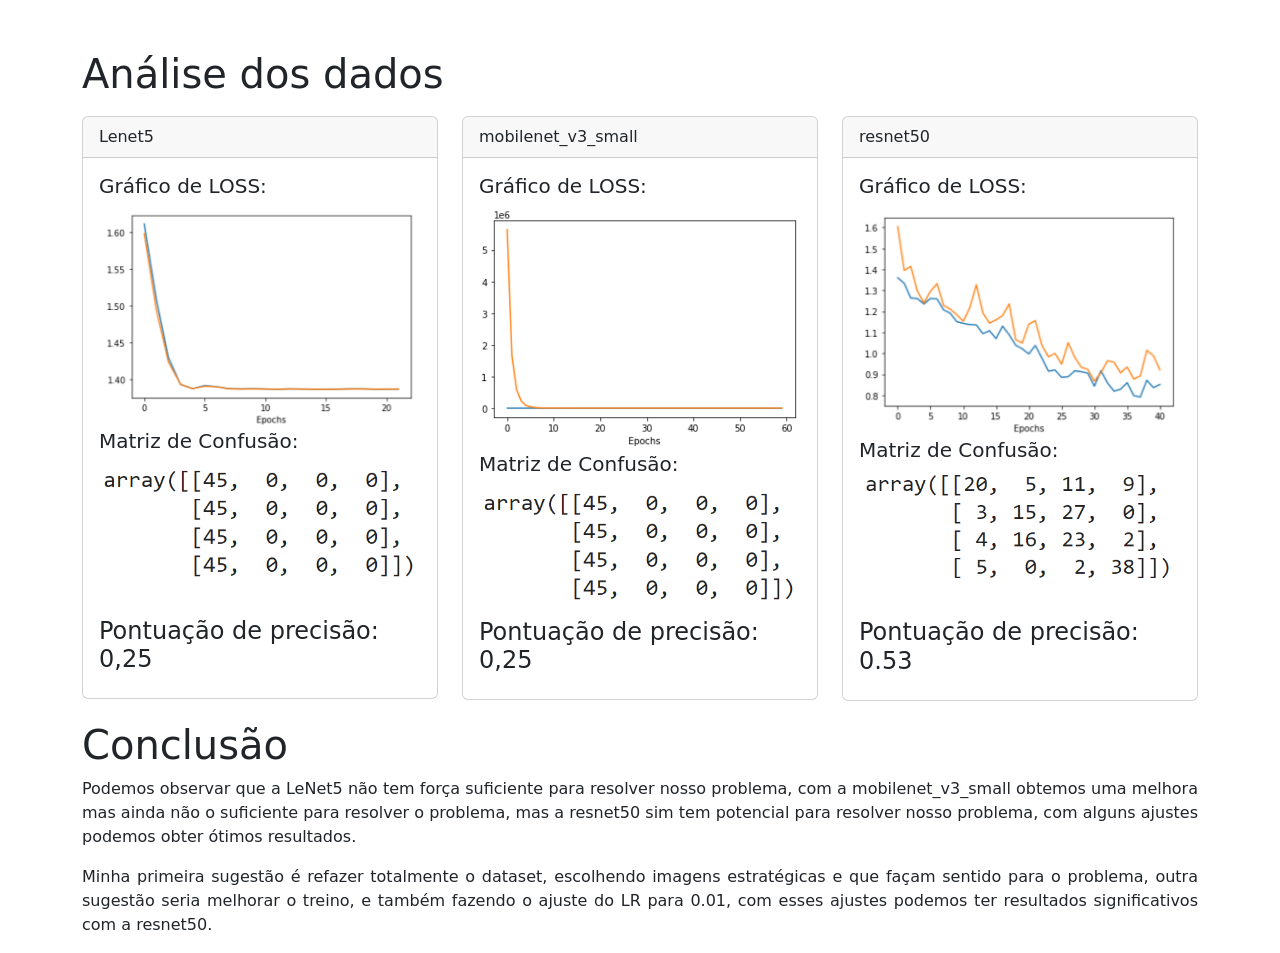
<file: po.html>
<!DOCTYPE html>
<html lang="pt-br">

<head>
    <meta charset="UTF-8">
    <meta http-equiv="X-UA-Compatible" content="IE=edge">
    <meta name="viewport" content="width=device-width, initial-scale=1.0">
    <link href="https://cdn.jsdelivr.net/npm/bootstrap@5.1.3/dist/css/bootstrap.min.css" rel="stylesheet"
        integrity="sha384-1BmE4kWBq78iYhFldvKuhfTAU6auU8tT94WrHftjDbrCEXSU1oBoqyl2QvZ6jIW3" crossorigin="anonymous">
    <script src="https://cdn.jsdelivr.net/npm/@popperjs/core@2.10.2/dist/umd/popper.min.js"
        integrity="sha384-7+zCNj/IqJ95wo16oMtfsKbZ9ccEh31eOz1HGyDuCQ6wgnyJNSYdrPa03rtR1zdB"
        crossorigin="anonymous"></script>
    <script src="https://cdn.jsdelivr.net/npm/bootstrap@5.1.3/dist/js/bootstrap.min.js"
        integrity="sha384-QJHtvGhmr9XOIpI6YVutG+2QOK9T+ZnN4kzFN1RtK3zEFEIsxhlmWl5/YESvpZ13"
        crossorigin="anonymous"></script>
    <title>PO IA</title>
</head>

<body>
    <div style="margin-top: 50px;" class="container">
        <h1>Análise dos dados</h1>
        <div class="row">
            <div class="col-sm banner">
                <div style="margin-top: 10px;" class="card">
                    <div class="card-header">
                        Lenet5
                    </div>
                    <div class="card-body">
                        <h5 class="card-title">Gráfico de LOSS:</h5>
                        <img class="img-fluid" src="./imagesPO/lenetLoss.png" alt="">
                        <h5 class="card-title">Matriz de Confusão:</h5>
                        <img class="img-fluid" src="./imagesPO/lenetMatriz.png" alt="">
                        <h4 style="margin-top: 27px;" class="card-title">Pontuação de precisão: 0,25</h4>
                    </div>
                </div>
            </div>
            <div class="col-sm banner">
                <div style="margin-top: 10px;" class="card">
                    <div class="card-header">
                        mobilenet_v3_small
                    </div>
                    <div class="card-body">
                        <h5 class="card-title">Gráfico de LOSS:</h5>
                        <img class="img-fluid" src="./imagesPO/mobilenetLoss.png" alt="">
                        <h5 class="card-title">Matriz de Confusão:</h5>
                        <img class="img-fluid" src="./imagesPO/mobilenetMatrix.png" alt="">
                        <h4 style="margin-top: 5px;" class="card-title">Pontuação de precisão: 0,25</h4>
                    </div>
                </div>
            </div>
            <div class="col-sm banner">
                <div style="margin-top: 10px;" class="card">
                    <div class="card-header">
                        resnet50
                    </div>
                    <div class="card-body">
                        <h5 class="card-title">Gráfico de LOSS:</h5>
                        <img class="img-fluid" src="./imagesPO/resnet50Loss.png" alt="">
                        <h5 class="card-title">Matriz de Confusão:</h5>
                        <img class="img-fluid" src="./imagesPO/resnet50Matriz.png" alt="">
                        <h4 style="margin-top: 22px;" class="card-title">Pontuação de precisão: 0.53</h4>
                    </div>
                </div>
            </div>
        </div>
        <h1 style="margin-top: 20px;">Conclusão</h1>
        <p style="text-align: justify;">Podemos observar que a LeNet5 não tem força suficiente para resolver nosso problema, com a mobilenet_v3_small obtemos uma melhora mas ainda não o suficiente para resolver o problema, mas a resnet50 sim tem potencial para resolver nosso problema, com alguns ajustes podemos obter ótimos resultados.</p>
        <p style="text-align: justify;">Minha primeira sugestão é refazer totalmente o dataset, escolhendo imagens estratégicas e que façam sentido para o problema, outra sugestão seria melhorar o treino, e também fazendo o ajuste do LR para 0.01, com esses ajustes podemos ter resultados significativos com a resnet50.</p>
    </div>
</body>

</html>
</file>
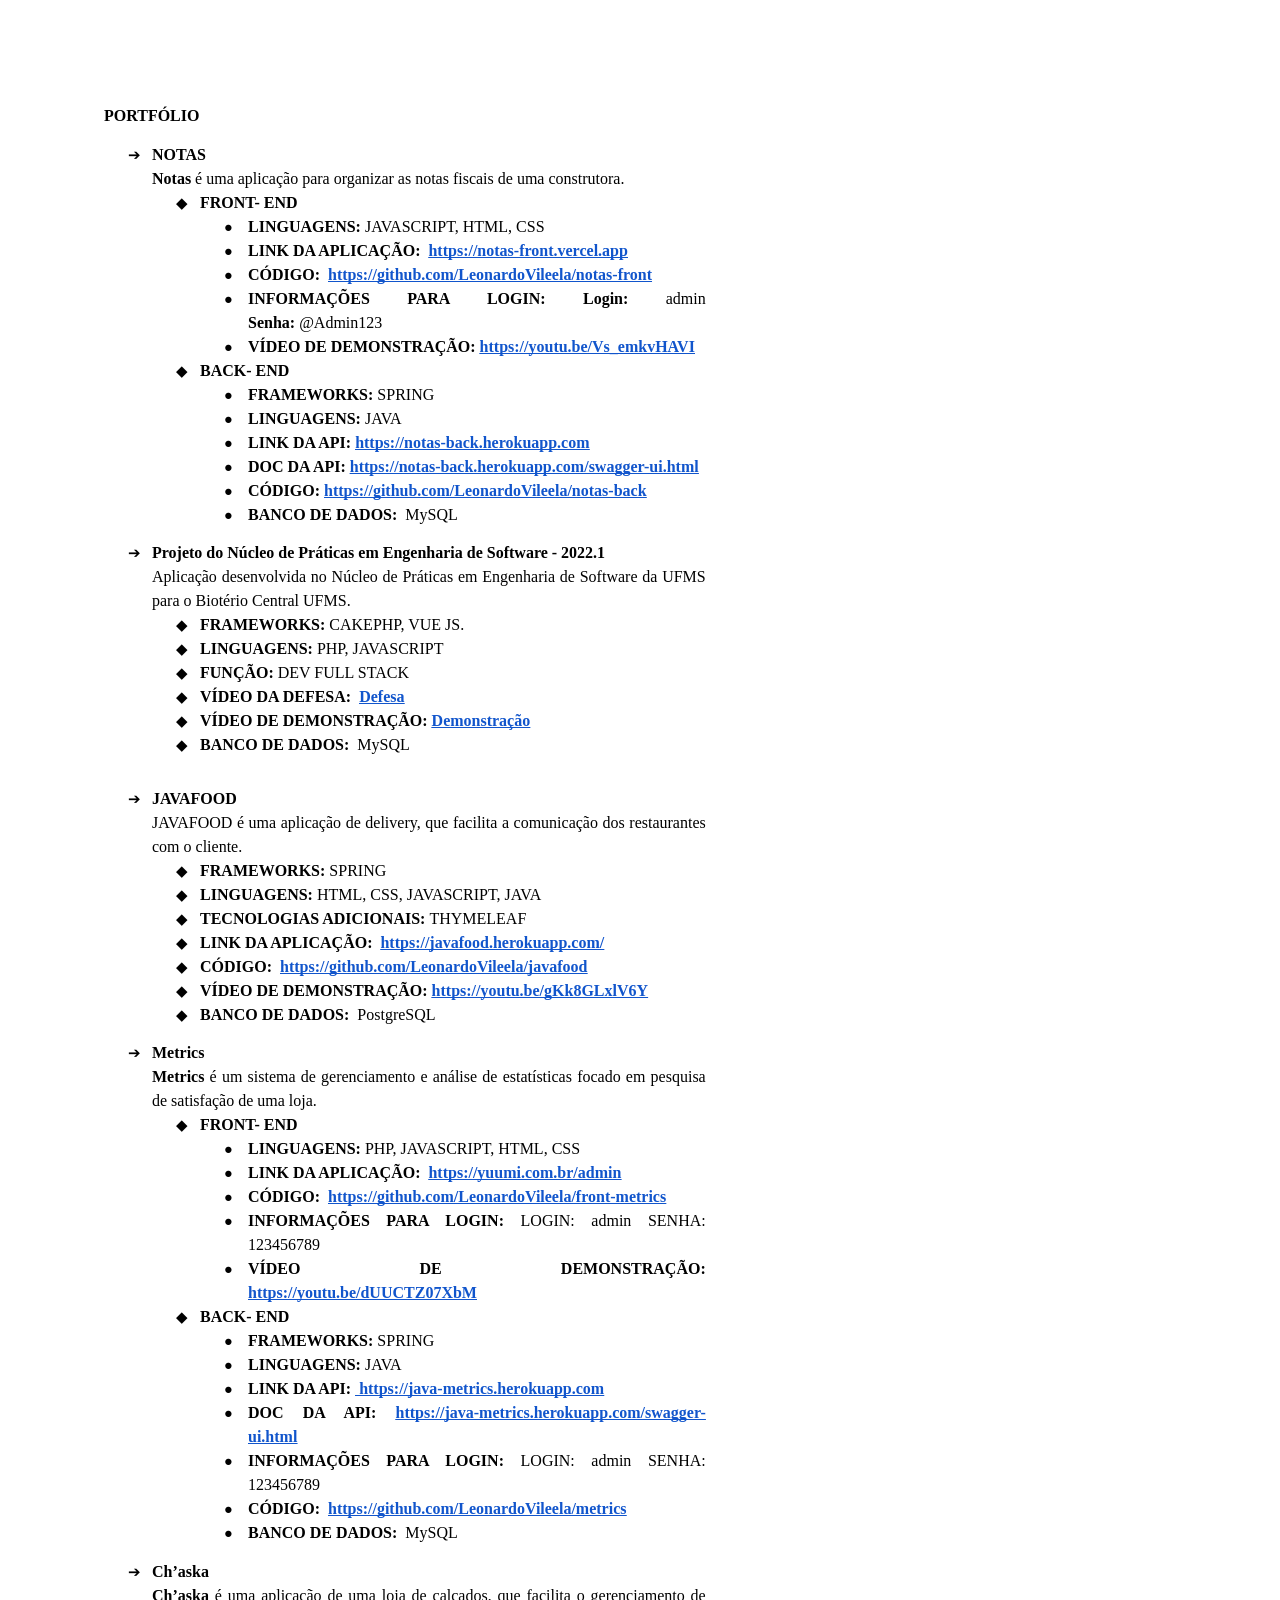
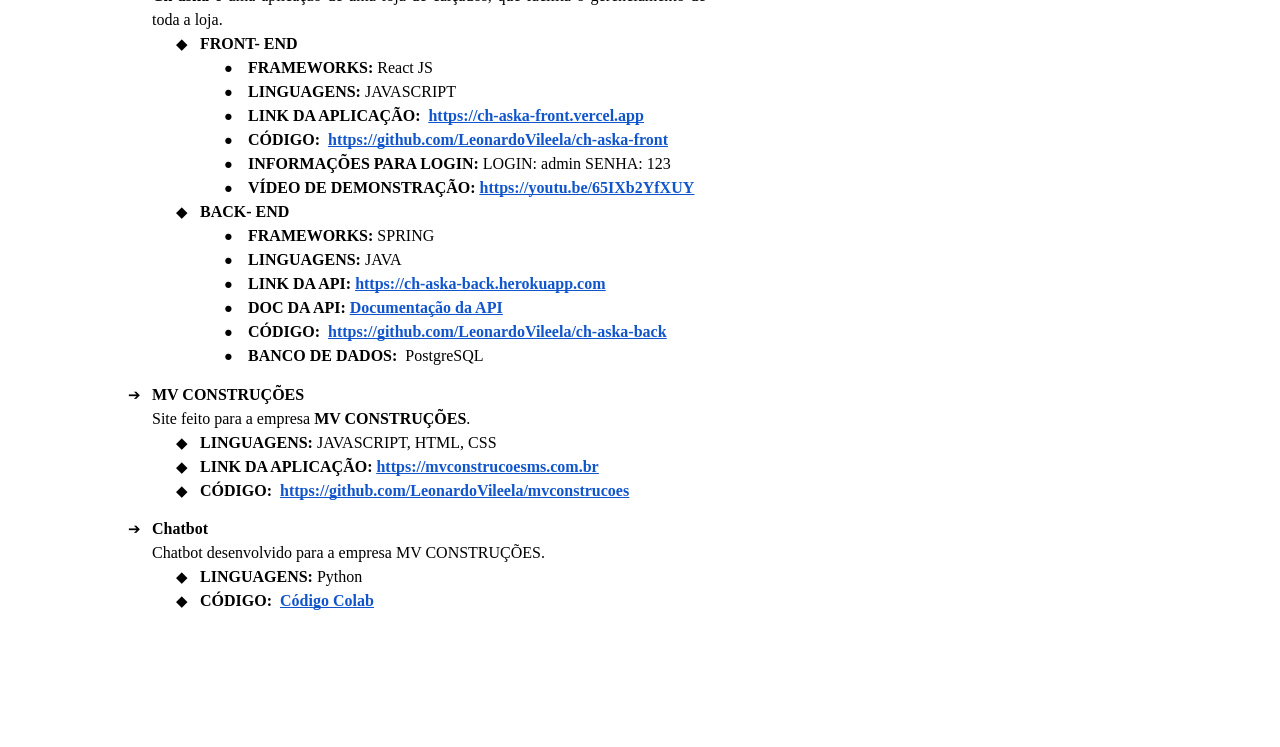
<file: portfolio.html>
<html><head><meta content="text/html; charset=UTF-8" http-equiv="content-type"><style type="text/css">@import url('https://themes.googleusercontent.com/fonts/css?kit=OPeqXG-QxW3ZD8BtmPikfA');.lst-kix_qoquwfvj1qy4-6>li:before{content:"\0025cb  "}.lst-kix_qoquwfvj1qy4-8>li:before{content:"\0025cf  "}ul.lst-kix_qoquwfvj1qy4-0{list-style-type:none}.lst-kix_qoquwfvj1qy4-5>li:before{content:"\0025cf  "}li.li-bullet-0:before{margin-left:-18pt;white-space:nowrap;display:inline-block;min-width:18pt}.lst-kix_qoquwfvj1qy4-7>li:before{content:"\0025c6  "}.lst-kix_qoquwfvj1qy4-0>li:before{content:"\002794  "}.lst-kix_qoquwfvj1qy4-1>li:before{content:"\0025c6  "}ul.lst-kix_qoquwfvj1qy4-3{list-style-type:none}ul.lst-kix_qoquwfvj1qy4-4{list-style-type:none}ul.lst-kix_qoquwfvj1qy4-1{list-style-type:none}.lst-kix_qoquwfvj1qy4-2>li:before{content:"\0025cf  "}ul.lst-kix_qoquwfvj1qy4-2{list-style-type:none}.lst-kix_qoquwfvj1qy4-4>li:before{content:"\0025c6  "}ul.lst-kix_qoquwfvj1qy4-7{list-style-type:none}ul.lst-kix_qoquwfvj1qy4-8{list-style-type:none}ul.lst-kix_qoquwfvj1qy4-5{list-style-type:none}.lst-kix_qoquwfvj1qy4-3>li:before{content:"\0025cb  "}ul.lst-kix_qoquwfvj1qy4-6{list-style-type:none}ol{margin:0;padding:0}table td,table th{padding:0}.c2{margin-left:108pt;padding-top:0pt;padding-left:0pt;padding-bottom:0pt;line-height:1.5;orphans:2;widows:2;text-align:justify}.c13{color:#000000;font-weight:400;text-decoration:none;vertical-align:baseline;font-size:11pt;font-family:"Arial";font-style:normal}.c17{background-color:#ffffff;padding-top:0pt;padding-bottom:0pt;line-height:1.2222222222222223;orphans:2;widows:2;text-align:justify}.c14{color:#000000;font-weight:400;text-decoration:none;vertical-align:baseline;font-size:13.5pt;font-family:"Roboto";font-style:normal}.c0{color:#000000;font-weight:700;text-decoration:none;vertical-align:baseline;font-size:12pt;font-family:"Times New Roman";font-style:normal}.c4{color:#000000;font-weight:400;text-decoration:none;vertical-align:baseline;font-size:12pt;font-family:"Times New Roman";font-style:normal}.c15{padding-top:0pt;padding-bottom:0pt;line-height:1.15;orphans:2;widows:2;text-align:left}.c6{padding-top:0pt;padding-bottom:0pt;line-height:1.5;orphans:2;widows:2;text-align:justify}.c11{-webkit-text-decoration-skip:none;color:#1155cc;text-decoration:underline;text-decoration-skip-ink:none}.c3{font-size:12pt;font-family:"Times New Roman";font-weight:700}.c8{font-size:12pt;font-family:"Times New Roman";font-weight:400}.c16{background-color:#ffffff;max-width:451.3pt;padding:72pt 72pt 72pt 72pt}.c1{padding:0;margin:0}.c9{margin-left:72pt;padding-left:0pt}.c5{color:inherit;text-decoration:inherit}.c7{margin-left:36pt;padding-left:0pt}.c10{height:11pt}.c12{margin-left:36pt}.title{padding-top:0pt;color:#000000;font-size:26pt;padding-bottom:3pt;font-family:"Arial";line-height:1.15;page-break-after:avoid;orphans:2;widows:2;text-align:left}.subtitle{padding-top:0pt;color:#666666;font-size:15pt;padding-bottom:16pt;font-family:"Arial";line-height:1.15;page-break-after:avoid;orphans:2;widows:2;text-align:left}li{color:#000000;font-size:11pt;font-family:"Arial"}p{margin:0;color:#000000;font-size:11pt;font-family:"Arial"}h1{padding-top:20pt;color:#000000;font-size:20pt;padding-bottom:6pt;font-family:"Arial";line-height:1.15;page-break-after:avoid;orphans:2;widows:2;text-align:left}h2{padding-top:18pt;color:#000000;font-size:16pt;padding-bottom:6pt;font-family:"Arial";line-height:1.15;page-break-after:avoid;orphans:2;widows:2;text-align:left}h3{padding-top:16pt;color:#434343;font-size:14pt;padding-bottom:4pt;font-family:"Arial";line-height:1.15;page-break-after:avoid;orphans:2;widows:2;text-align:left}h4{padding-top:14pt;color:#666666;font-size:12pt;padding-bottom:4pt;font-family:"Arial";line-height:1.15;page-break-after:avoid;orphans:2;widows:2;text-align:left}h5{padding-top:12pt;color:#666666;font-size:11pt;padding-bottom:4pt;font-family:"Arial";line-height:1.15;page-break-after:avoid;orphans:2;widows:2;text-align:left}h6{padding-top:12pt;color:#666666;font-size:11pt;padding-bottom:4pt;font-family:"Arial";line-height:1.15;page-break-after:avoid;font-style:italic;orphans:2;widows:2;text-align:left}</style></head><body class="c16 doc-content"><p class="c6"><span class="c0">PORTF&Oacute;LIO </span></p><p class="c6 c10"><span class="c0"></span></p><ul class="c1 lst-kix_qoquwfvj1qy4-0 start"><li class="c6 c7 li-bullet-0"><span class="c0">NOTAS</span></li></ul><p class="c6 c12"><span class="c3">Notas </span><span class="c4">&eacute; uma aplica&ccedil;&atilde;o para organizar as notas fiscais de uma construtora.</span></p><ul class="c1 lst-kix_qoquwfvj1qy4-1 start"><li class="c6 c9 li-bullet-0"><span class="c3">FRONT- END</span></li></ul><ul class="c1 lst-kix_qoquwfvj1qy4-2 start"><li class="c2 li-bullet-0"><span class="c3">LINGUAGENS: </span><span class="c4">JAVASCRIPT, HTML, CSS</span></li><li class="c2 li-bullet-0"><span class="c3">LINK DA APLICA&Ccedil;&Atilde;O: &nbsp;</span><span class="c3 c11"><a class="c5" href="https://www.google.com/url?q=https://notas-front.vercel.app&amp;sa=D&amp;source=editors&amp;ust=1657672693387012&amp;usg=AOvVaw2xxlCZqKlhxhclwlKXRN2O">https://notas-front.vercel.app</a></span></li><li class="c2 li-bullet-0"><span class="c3">C&Oacute;DIGO: &nbsp;</span><span class="c11 c3"><a class="c5" href="https://www.google.com/url?q=https://github.com/LeonardoVileela/notas-front&amp;sa=D&amp;source=editors&amp;ust=1657672693387774&amp;usg=AOvVaw2-TU61Rh5mpFzYV72ePzkS">https://github.com/LeonardoVileela/notas-front</a></span></li><li class="c2 li-bullet-0"><span class="c3">INFORMA&Ccedil;&Otilde;ES PARA LOGIN: Login:</span><span class="c8">&nbsp;admin </span><span class="c3">Senha:</span><span class="c4">&nbsp;@Admin123</span></li><li class="c2 li-bullet-0"><span class="c3">V&Iacute;DEO DE DEMONSTRA&Ccedil;&Atilde;O: </span><span class="c11 c3"><a class="c5" href="https://www.google.com/url?q=https://youtu.be/Vs_emkvHAVI&amp;sa=D&amp;source=editors&amp;ust=1657672693388434&amp;usg=AOvVaw2JCyezbuL0BP65aMdofzt5">https://youtu.be/Vs_emkvHAVI</a></span></li></ul><ul class="c1 lst-kix_qoquwfvj1qy4-1"><li class="c6 c9 li-bullet-0"><span class="c3">BACK- END</span></li></ul><ul class="c1 lst-kix_qoquwfvj1qy4-2 start"><li class="c2 li-bullet-0"><span class="c3">FRAMEWORKS: </span><span class="c4">SPRING</span></li><li class="c2 li-bullet-0"><span class="c3">LINGUAGENS: </span><span class="c4">JAVA</span></li><li class="c2 li-bullet-0"><span class="c3">LINK DA API: </span><span class="c11 c3"><a class="c5" href="https://www.google.com/url?q=https://notas-back.herokuapp.com&amp;sa=D&amp;source=editors&amp;ust=1657672693389252&amp;usg=AOvVaw3xOjG11oqXe1lzgjXrQcMP">https://notas-back.herokuapp.com</a></span></li><li class="c2 li-bullet-0"><span class="c3">DOC DA API: </span><span class="c11 c3"><a class="c5" href="https://www.google.com/url?q=https://notas-back.herokuapp.com/swagger-ui.html&amp;sa=D&amp;source=editors&amp;ust=1657672693389686&amp;usg=AOvVaw3BqhqNTgULE784vTFIc4tL">https://notas-back.herokuapp.com/swagger-ui.html</a></span></li><li class="c2 li-bullet-0"><span class="c3">C&Oacute;DIGO: </span><span class="c11 c3"><a class="c5" href="https://www.google.com/url?q=https://github.com/LeonardoVileela/notas-back&amp;sa=D&amp;source=editors&amp;ust=1657672693390056&amp;usg=AOvVaw3BWDBXLvH0DWBtnMFkt_cj">https://github.com/LeonardoVileela/notas-back</a></span></li><li class="c2 li-bullet-0"><span class="c3">BANCO DE DADOS:</span><span class="c8">&nbsp; MySQL</span></li></ul><p class="c10 c17"><span class="c14"></span></p><ul class="c1 lst-kix_qoquwfvj1qy4-0"><li class="c6 c7 li-bullet-0"><span class="c0">Projeto do N&uacute;cleo de Pr&aacute;ticas em Engenharia de Software - 2022.1</span></li></ul><p class="c6 c12"><span class="c4">Aplica&ccedil;&atilde;o desenvolvida no N&uacute;cleo de Pr&aacute;ticas em Engenharia de Software da UFMS para o Biot&eacute;rio Central UFMS.</span></p><ul class="c1 lst-kix_qoquwfvj1qy4-1"><li class="c6 c9 li-bullet-0"><span class="c3">FRAMEWORKS: </span><span class="c4">CAKEPHP, VUE JS.</span></li><li class="c6 c9 li-bullet-0"><span class="c3">LINGUAGENS: </span><span class="c4">PHP, JAVASCRIPT</span></li><li class="c6 c9 li-bullet-0"><span class="c3">FUN&Ccedil;&Atilde;O: </span><span class="c4">DEV FULL STACK</span></li><li class="c6 c9 li-bullet-0"><span class="c3">V&Iacute;DEO DA DEFESA: &nbsp;</span><span class="c11 c3"><a class="c5" href="https://www.google.com/url?q=https://drive.google.com/file/d/1rPXI-4hUYf83YEYh9su8kMwu4E1GqhyS/view?usp%3Dsharing&amp;sa=D&amp;source=editors&amp;ust=1657672693391445&amp;usg=AOvVaw2zmxO0tPwL1CwD3AjRD8Jt">Defesa</a></span></li><li class="c6 c9 li-bullet-0"><span class="c3">V&Iacute;DEO DE DEMONSTRA&Ccedil;&Atilde;O: </span><span class="c11 c3"><a class="c5" href="https://www.google.com/url?q=https://drive.google.com/file/d/1MzPxTeocySFdX9avVJm_Al7kkzibnWWW/view?usp%3Dsharing&amp;sa=D&amp;source=editors&amp;ust=1657672693391903&amp;usg=AOvVaw15FzUcNiLJW0VK-QMnyWWY">Demonstra&ccedil;&atilde;o</a></span></li><li class="c6 c9 li-bullet-0"><span class="c3">BANCO DE DADOS: &nbsp;</span><span class="c4">MySQL</span></li></ul><p class="c6 c10"><span class="c4"></span></p><p class="c6 c10"><span class="c4"></span></p><ul class="c1 lst-kix_qoquwfvj1qy4-0"><li class="c6 c7 li-bullet-0"><span class="c0">JAVAFOOD</span></li></ul><p class="c6 c12"><span class="c4">JAVAFOOD &eacute; uma aplica&ccedil;&atilde;o de delivery, que facilita a comunica&ccedil;&atilde;o dos restaurantes com o cliente.</span></p><ul class="c1 lst-kix_qoquwfvj1qy4-1"><li class="c6 c9 li-bullet-0"><span class="c3">FRAMEWORKS: </span><span class="c4">SPRING</span></li><li class="c6 c9 li-bullet-0"><span class="c3">LINGUAGENS: </span><span class="c4">HTML, CSS, JAVASCRIPT, JAVA</span></li><li class="c6 c9 li-bullet-0"><span class="c3">TECNOLOGIAS ADICIONAIS: </span><span class="c4">THYMELEAF</span></li><li class="c6 c9 li-bullet-0"><span class="c3">LINK DA APLICA&Ccedil;&Atilde;O: &nbsp;</span><span class="c11 c3"><a class="c5" href="https://www.google.com/url?q=https://javafood.herokuapp.com/&amp;sa=D&amp;source=editors&amp;ust=1657672693393448&amp;usg=AOvVaw1ZbKaTSUWgiWtt8XTHScgR">https://javafood.herokuapp.com/</a></span></li><li class="c6 c9 li-bullet-0"><span class="c3">C&Oacute;DIGO: &nbsp;</span><span class="c11 c3"><a class="c5" href="https://www.google.com/url?q=https://github.com/LeonardoVileela/javafood&amp;sa=D&amp;source=editors&amp;ust=1657672693394025&amp;usg=AOvVaw0Yt-RtuCHeQ5ohQXMBBHfM">https://github.com/LeonardoVileela/javafood</a></span></li><li class="c6 c9 li-bullet-0"><span class="c3">V&Iacute;DEO DE DEMONSTRA&Ccedil;&Atilde;O: </span><span class="c11 c3"><a class="c5" href="https://www.google.com/url?q=https://youtu.be/gKk8GLxlV6Y&amp;sa=D&amp;source=editors&amp;ust=1657672693394620&amp;usg=AOvVaw1l6uZqryvdXsWsXA333n3g">https://youtu.be/gKk8GLxlV6Y</a></span></li><li class="c6 c9 li-bullet-0"><span class="c3">BANCO DE DADOS: &nbsp;</span><span class="c4">PostgreSQL</span></li></ul><p class="c6 c10"><span class="c4"></span></p><ul class="c1 lst-kix_qoquwfvj1qy4-0"><li class="c6 c7 li-bullet-0"><span class="c0">Metrics</span></li></ul><p class="c6 c12"><span class="c3">Metrics </span><span class="c4">&eacute; um sistema de gerenciamento e an&aacute;lise de estat&iacute;sticas focado em pesquisa de satisfa&ccedil;&atilde;o de uma loja.</span></p><ul class="c1 lst-kix_qoquwfvj1qy4-1"><li class="c6 c9 li-bullet-0"><span class="c3">FRONT- END</span></li></ul><ul class="c1 lst-kix_qoquwfvj1qy4-2 start"><li class="c2 li-bullet-0"><span class="c3">LINGUAGENS: </span><span class="c4">PHP, JAVASCRIPT, HTML, CSS</span></li><li class="c2 li-bullet-0"><span class="c3">LINK DA APLICA&Ccedil;&Atilde;O: &nbsp;</span><span class="c11 c3"><a class="c5" href="https://www.google.com/url?q=https://yuumi.com.br/admin&amp;sa=D&amp;source=editors&amp;ust=1657672693396202&amp;usg=AOvVaw2ql-8VcQAiwJyRRwMhz2X3">https://yuumi.com.br/admin</a></span></li><li class="c2 li-bullet-0"><span class="c3">C&Oacute;DIGO: &nbsp;</span><span class="c11 c3"><a class="c5" href="https://www.google.com/url?q=https://github.com/LeonardoVileela/front-metrics&amp;sa=D&amp;source=editors&amp;ust=1657672693396762&amp;usg=AOvVaw1nbncaeAR1euXOPfAhcYcS">https://github.com/LeonardoVileela/front-metrics</a></span></li><li class="c2 li-bullet-0"><span class="c3">INFORMA&Ccedil;&Otilde;ES PARA LOGIN:</span><span class="c4">&nbsp;LOGIN: admin SENHA: 123456789</span></li><li class="c2 li-bullet-0"><span class="c3">V&Iacute;DEO DE DEMONSTRA&Ccedil;&Atilde;O: </span><span class="c11 c3"><a class="c5" href="https://www.google.com/url?q=https://youtu.be/dUUCTZ07XbM&amp;sa=D&amp;source=editors&amp;ust=1657672693397457&amp;usg=AOvVaw3UuO-NGuApUTA_LtzEcwJg">https://youtu.be/dUUCTZ07XbM</a></span></li></ul><ul class="c1 lst-kix_qoquwfvj1qy4-1"><li class="c6 c9 li-bullet-0"><span class="c3">BACK- END</span></li></ul><ul class="c1 lst-kix_qoquwfvj1qy4-2 start"><li class="c2 li-bullet-0"><span class="c3">FRAMEWORKS: </span><span class="c4">SPRING</span></li><li class="c2 li-bullet-0"><span class="c3">LINGUAGENS: </span><span class="c4">JAVA</span></li><li class="c2 li-bullet-0"><span class="c3">LINK DA API: </span><span class="c11 c3"><a class="c5" href="https://www.google.com/url?q=https://java-metrics.herokuapp.com&amp;sa=D&amp;source=editors&amp;ust=1657672693398407&amp;usg=AOvVaw3ruMasK07yXrC9X3xc85iS">&nbsp;https://java-metrics.herokuapp.com</a></span></li><li class="c2 li-bullet-0"><span class="c3">DOC DA API: </span><span class="c11 c3"><a class="c5" href="https://www.google.com/url?q=https://java-metrics.herokuapp.com/swagger-ui.html&amp;sa=D&amp;source=editors&amp;ust=1657672693398878&amp;usg=AOvVaw3OzjebNpW_sg-pOcatEeRY">https://java-metrics.herokuapp.com/swagger-ui.html</a></span></li><li class="c2 li-bullet-0"><span class="c3">INFORMA&Ccedil;&Otilde;ES PARA LOGIN:</span><span class="c8">&nbsp;LOGIN: admin SENHA: 123456789</span></li><li class="c2 li-bullet-0"><span class="c3">C&Oacute;DIGO: &nbsp;</span><span class="c11 c3"><a class="c5" href="https://www.google.com/url?q=https://github.com/LeonardoVileela/metrics&amp;sa=D&amp;source=editors&amp;ust=1657672693399452&amp;usg=AOvVaw1JudKX6ims8FACBZVat83T">https://github.com/LeonardoVileela/metrics</a></span></li><li class="c2 li-bullet-0"><span class="c3">BANCO DE DADOS:</span><span class="c4">&nbsp; MySQL</span></li></ul><p class="c6 c10"><span class="c4"></span></p><ul class="c1 lst-kix_qoquwfvj1qy4-0"><li class="c6 c7 li-bullet-0"><span class="c0">Ch&rsquo;aska</span></li></ul><p class="c6 c12"><span class="c3">Ch&rsquo;aska </span><span class="c4">&eacute; uma aplica&ccedil;&atilde;o de uma loja de cal&ccedil;ados, que facilita o gerenciamento de toda a loja.</span></p><ul class="c1 lst-kix_qoquwfvj1qy4-1"><li class="c6 c9 li-bullet-0"><span class="c0">FRONT- END</span></li></ul><ul class="c1 lst-kix_qoquwfvj1qy4-2 start"><li class="c2 li-bullet-0"><span class="c3">FRAMEWORKS: </span><span class="c4">React JS</span></li><li class="c2 li-bullet-0"><span class="c3">LINGUAGENS: </span><span class="c4">JAVASCRIPT</span></li><li class="c2 li-bullet-0"><span class="c3">LINK DA APLICA&Ccedil;&Atilde;O: &nbsp;</span><span class="c11 c3"><a class="c5" href="https://www.google.com/url?q=https://ch-aska-front.vercel.app&amp;sa=D&amp;source=editors&amp;ust=1657672693400796&amp;usg=AOvVaw22Q7fV-oXXDw3ihX9fI0Jo">https://ch-aska-front.vercel.app</a></span></li><li class="c2 li-bullet-0"><span class="c3">C&Oacute;DIGO: &nbsp;</span><span class="c11 c3"><a class="c5" href="https://www.google.com/url?q=https://github.com/LeonardoVileela/ch-aska-front&amp;sa=D&amp;source=editors&amp;ust=1657672693401226&amp;usg=AOvVaw0jeeg2MLF_s-qJ0gAx6-5M">https://github.com/LeonardoVileela/ch-aska-front</a></span></li><li class="c2 li-bullet-0"><span class="c3">INFORMA&Ccedil;&Otilde;ES PARA LOGIN:</span><span class="c4">&nbsp;LOGIN: admin SENHA: 123</span></li><li class="c2 li-bullet-0"><span class="c3">V&Iacute;DEO DE DEMONSTRA&Ccedil;&Atilde;O: </span><span class="c11 c3"><a class="c5" href="https://www.google.com/url?q=https://youtu.be/65IXb2YfXUY&amp;sa=D&amp;source=editors&amp;ust=1657672693401867&amp;usg=AOvVaw3Hs9iNuvQynLxwsAy2uFRj">https://youtu.be/65IXb2YfXUY</a></span></li></ul><ul class="c1 lst-kix_qoquwfvj1qy4-1"><li class="c6 c9 li-bullet-0"><span class="c3">BACK- END</span></li></ul><ul class="c1 lst-kix_qoquwfvj1qy4-2 start"><li class="c2 li-bullet-0"><span class="c3">FRAMEWORKS: </span><span class="c4">SPRING</span></li><li class="c2 li-bullet-0"><span class="c3">LINGUAGENS: </span><span class="c4">JAVA</span></li><li class="c2 li-bullet-0"><span class="c3">LINK DA API: </span><span class="c11 c3"><a class="c5" href="https://www.google.com/url?q=https://ch-aska-back.herokuapp.com&amp;sa=D&amp;source=editors&amp;ust=1657672693402849&amp;usg=AOvVaw2J_NGwZ7Ie0l2NS_NCGhua">https://ch-aska-back.herokuapp.com</a></span></li><li class="c2 li-bullet-0"><span class="c3">DOC DA API: </span><span class="c11 c3"><a class="c5" href="https://www.google.com/url?q=https://leonardovileela.github.io/documentationAPI.html&amp;sa=D&amp;source=editors&amp;ust=1657672693403392&amp;usg=AOvVaw3S8LlE6wR0kWdigGmdDzST">Documenta&ccedil;&atilde;o da API</a></span></li><li class="c2 li-bullet-0"><span class="c3">C&Oacute;DIGO: &nbsp;</span><span class="c11 c3"><a class="c5" href="https://www.google.com/url?q=https://github.com/LeonardoVileela/ch-aska-back&amp;sa=D&amp;source=editors&amp;ust=1657672693403926&amp;usg=AOvVaw3LaweulPJvV_u0Cp3oHC1-">https://github.com/LeonardoVileela/ch-aska-back</a></span></li><li class="c2 li-bullet-0"><span class="c3">BANCO DE DADOS:</span><span class="c4">&nbsp; PostgreSQL</span></li></ul><p class="c6 c10"><span class="c4"></span></p><ul class="c1 lst-kix_qoquwfvj1qy4-0"><li class="c6 c7 li-bullet-0"><span class="c0">MV CONSTRU&Ccedil;&Otilde;ES</span></li></ul><p class="c6 c12"><span class="c8">Site feito para a empresa </span><span class="c3">MV CONSTRU&Ccedil;&Otilde;ES</span><span class="c4">.</span></p><ul class="c1 lst-kix_qoquwfvj1qy4-1"><li class="c6 c9 li-bullet-0"><span class="c3">LINGUAGENS: </span><span class="c4">JAVASCRIPT, HTML, CSS</span></li><li class="c6 c9 li-bullet-0"><span class="c3">LINK DA APLICA&Ccedil;&Atilde;O: </span><span class="c11 c3"><a class="c5" href="https://www.google.com/url?q=https://mvconstrucoesms.com.br&amp;sa=D&amp;source=editors&amp;ust=1657672693405053&amp;usg=AOvVaw0_rRhIJGQ70wW356BTZt-k">https://mvconstrucoesms.com.br</a></span></li><li class="c6 c9 li-bullet-0"><span class="c3">C&Oacute;DIGO: &nbsp;</span><span class="c11 c3"><a class="c5" href="https://www.google.com/url?q=https://github.com/LeonardoVileela/mvconstrucoes&amp;sa=D&amp;source=editors&amp;ust=1657672693405495&amp;usg=AOvVaw2frp2bJCMINcngw_8WyAdo">https://github.com/LeonardoVileela/mvconstrucoes</a></span></li></ul><p class="c6 c10"><span class="c0"></span></p><ul class="c1 lst-kix_qoquwfvj1qy4-0"><li class="c6 c7 li-bullet-0"><span class="c0">Chatbot</span></li></ul><p class="c6 c12"><span class="c4">Chatbot desenvolvido para a empresa MV CONSTRU&Ccedil;&Otilde;ES.</span></p><ul class="c1 lst-kix_qoquwfvj1qy4-1"><li class="c6 c9 li-bullet-0"><span class="c3">LINGUAGENS: </span><span class="c4">Python</span></li><li class="c6 c9 li-bullet-0"><span class="c3">C&Oacute;DIGO: &nbsp;</span><span class="c11 c3"><a class="c5" href="https://www.google.com/url?q=https://colab.research.google.com/drive/1wJLQ4tz6iA-eKkyriddtaDQ2M1OtlDzL?usp%3Dsharing&amp;sa=D&amp;source=editors&amp;ust=1657672693406413&amp;usg=AOvVaw2LI7AGHKb04hEG9FXbjF7X">C&oacute;digo Colab</a></span></li></ul><p class="c6 c10"><span class="c0"></span></p><p class="c10 c15"><span class="c13"></span></p></body></html>
</file>
